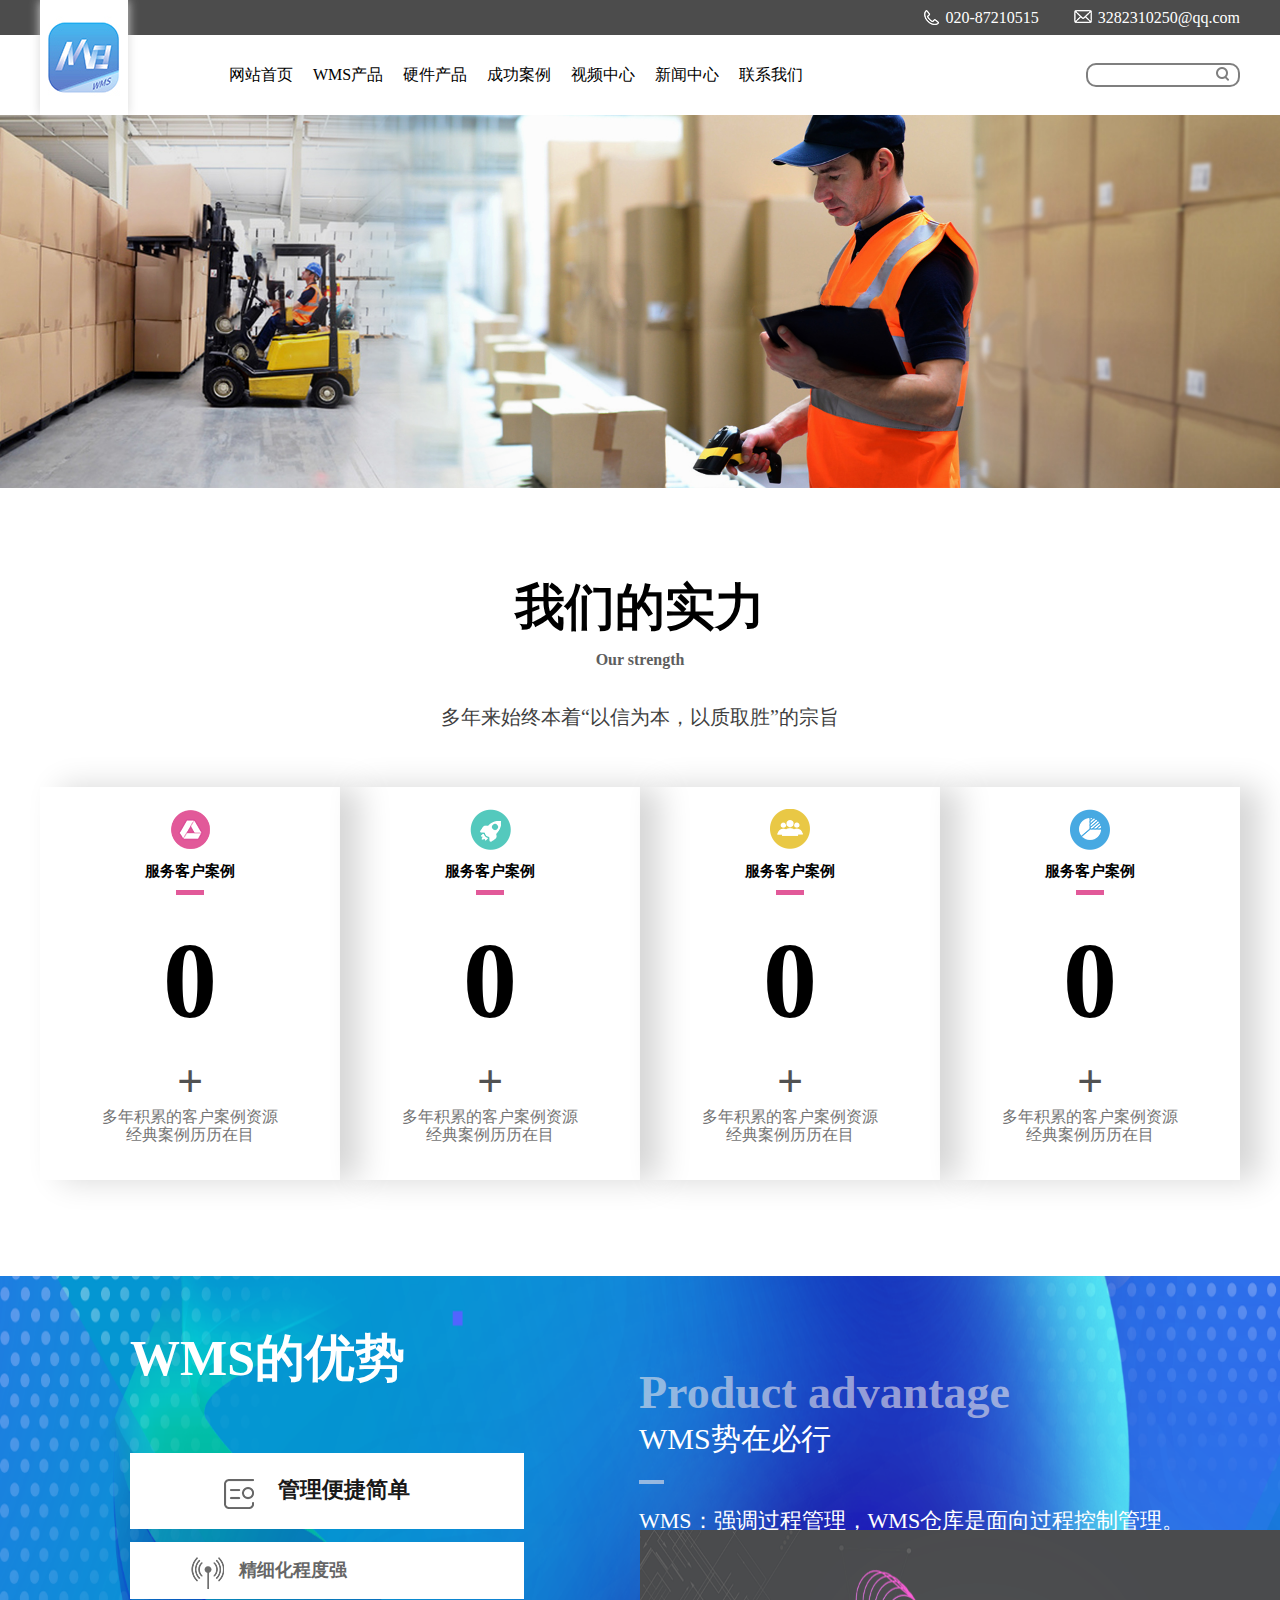
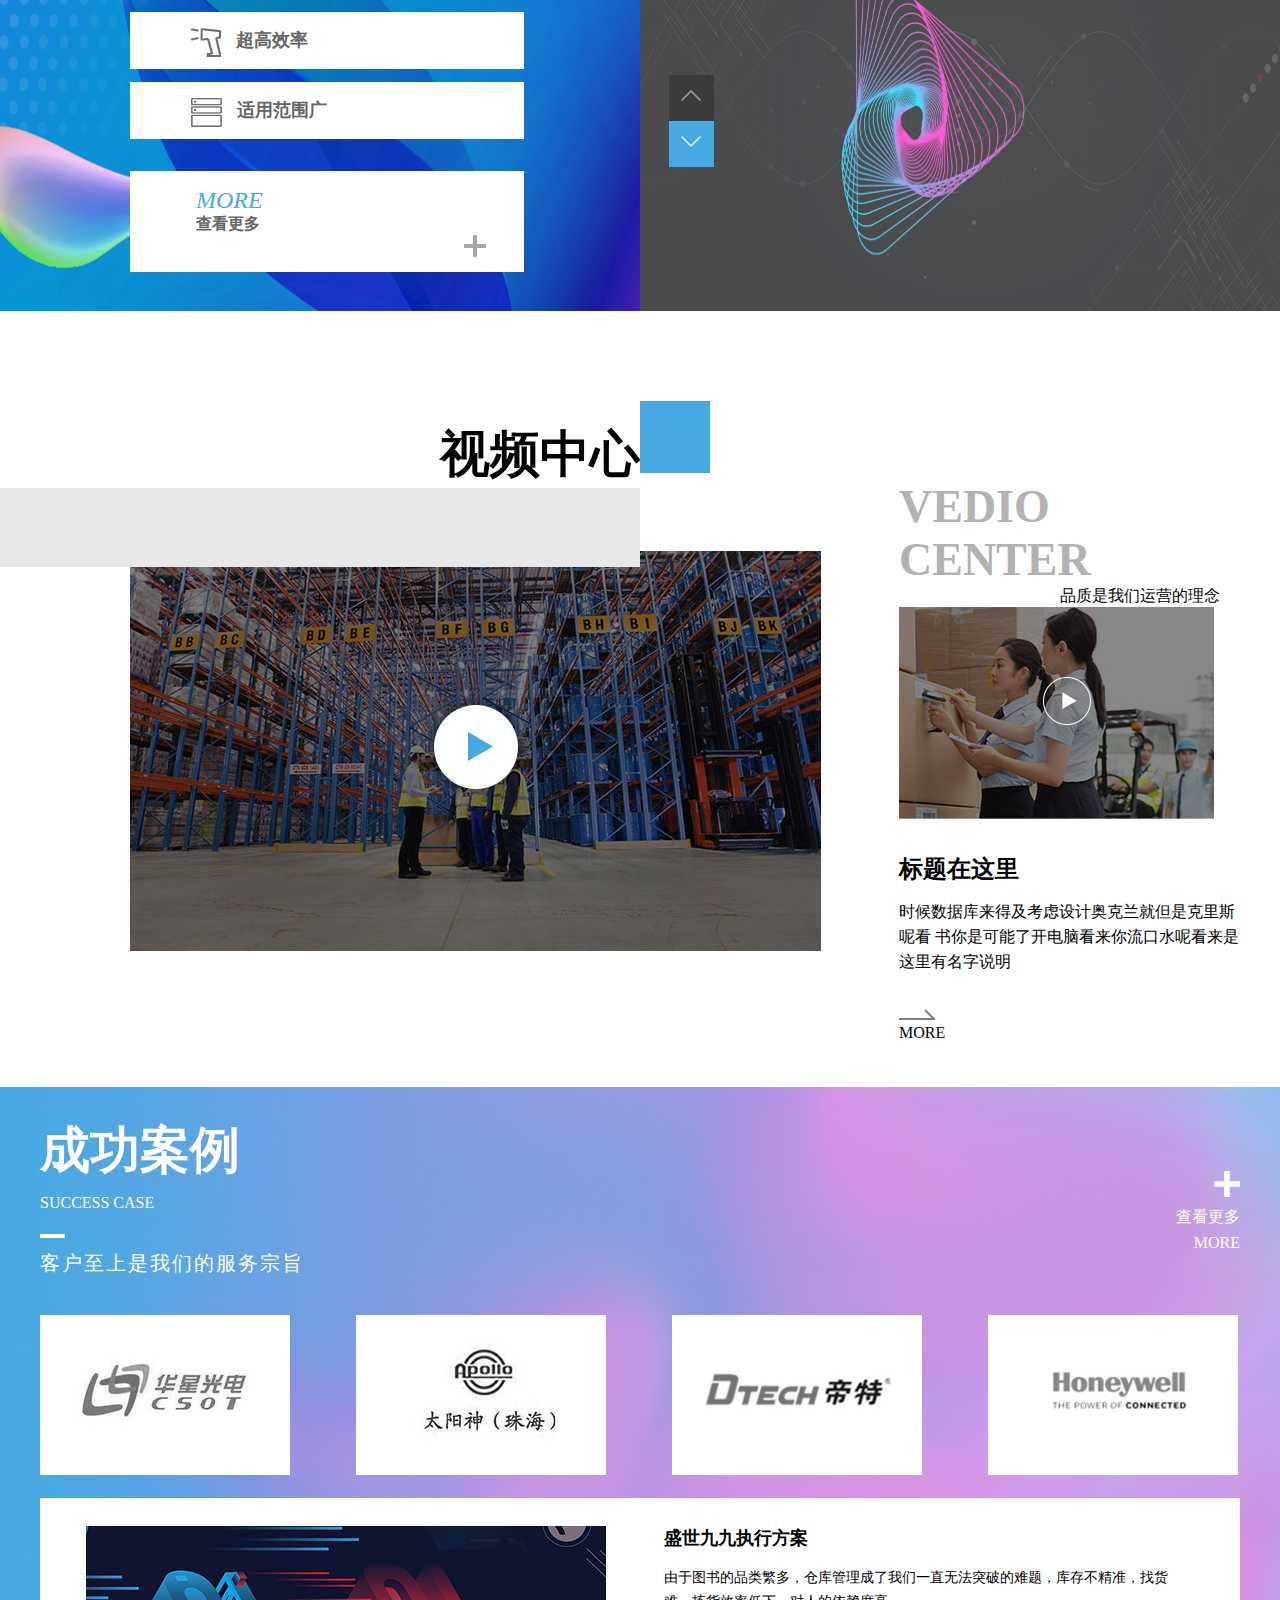
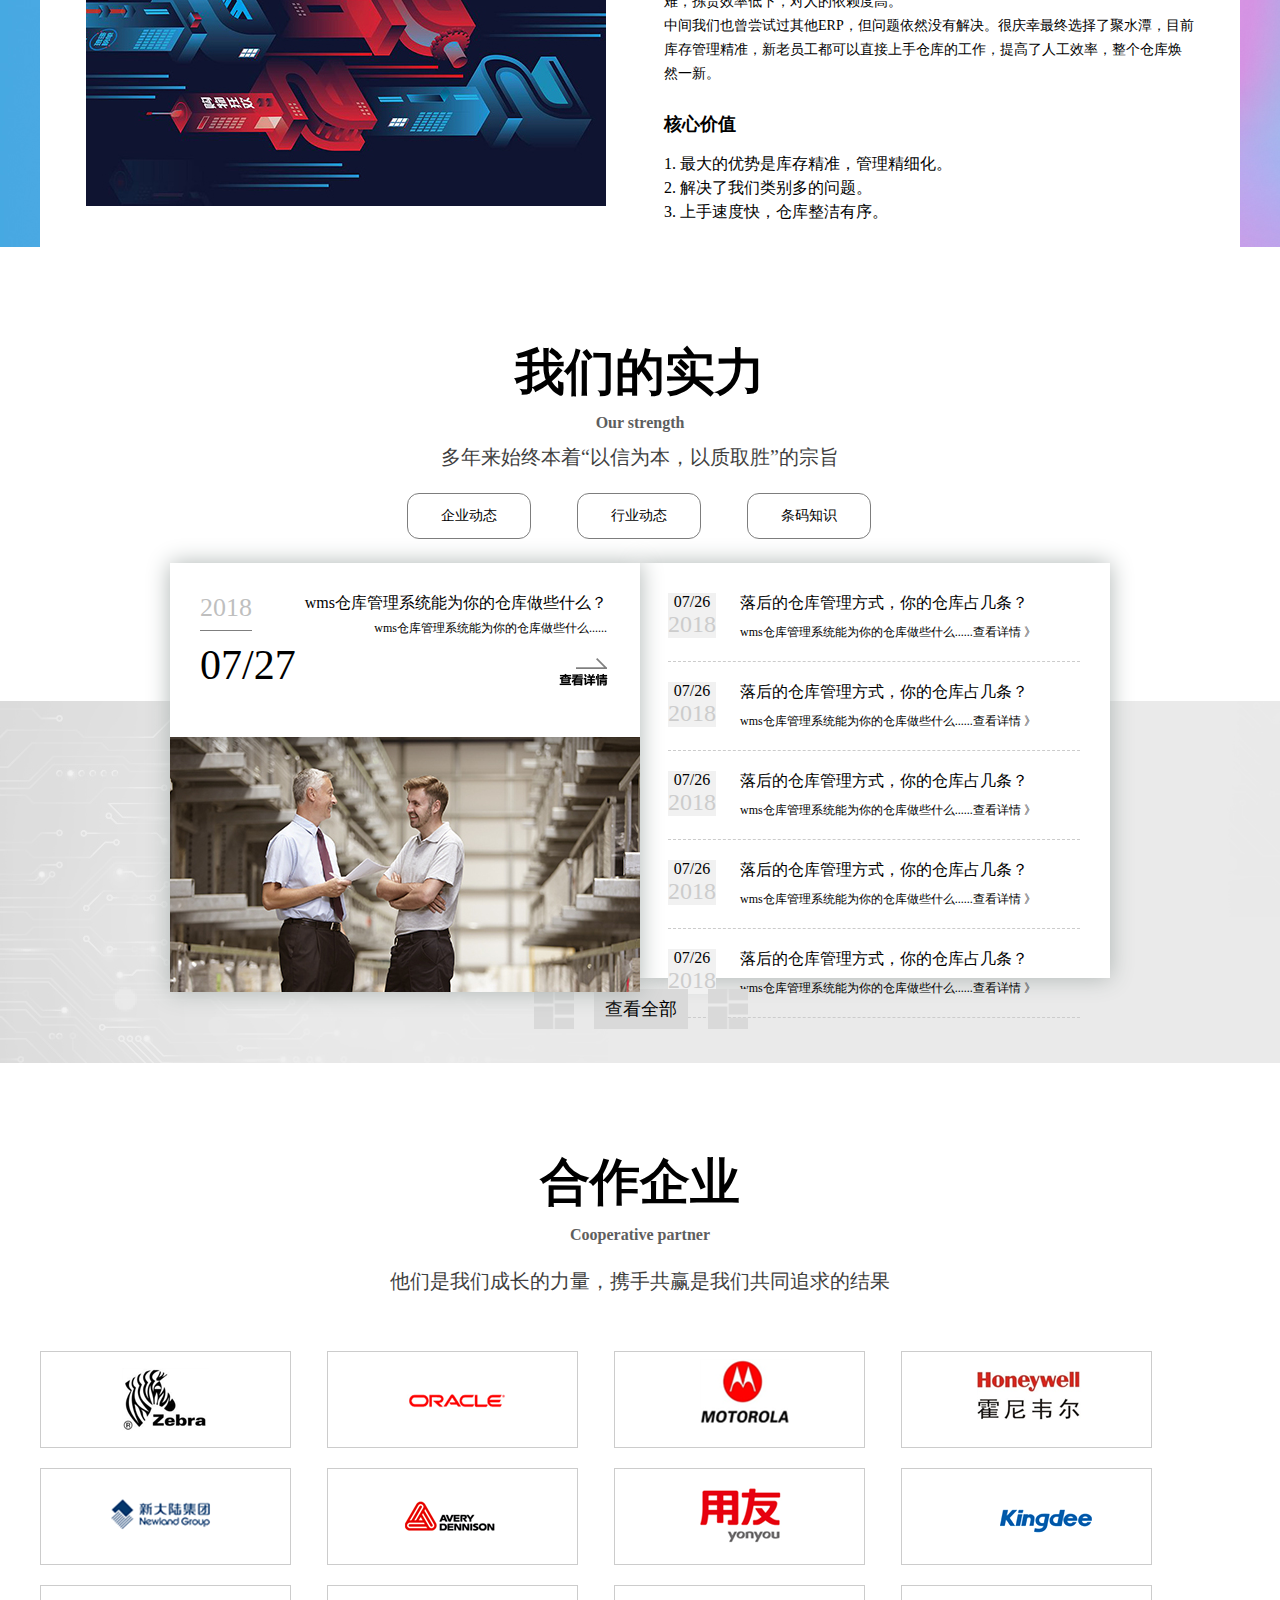
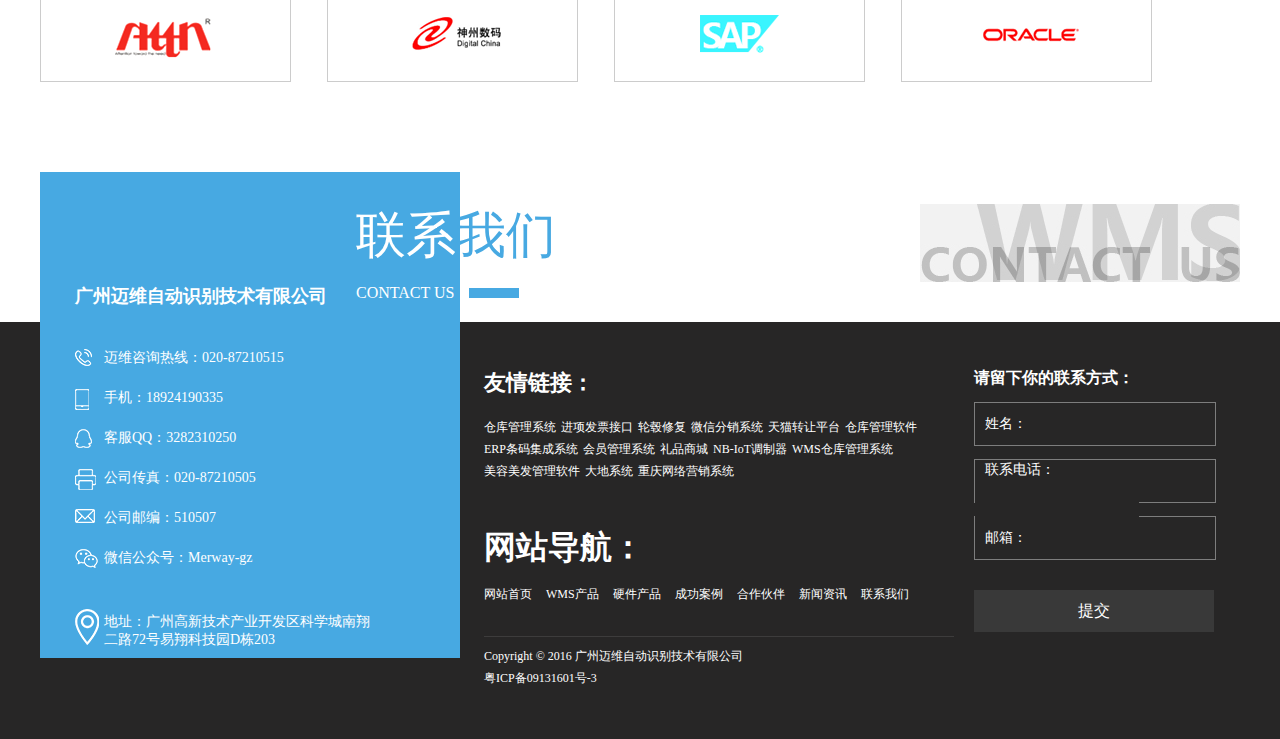
<file: index.html>
<!DOCTYPE html>
<html lang="en">

<head>
    <meta charset="UTF-8">
    <meta name="viewport" content="width=device-width, initial-scale=1.0">
    <meta name="keywords" content="">
    <meta name="description" content="">
    <title>首页</title>
    <link rel="stylesheet" href="css/base.css">
    <link rel="stylesheet" href="css/public.css">
    <link rel="stylesheet" href="css/index.css">
    <script src="https://libs.baidu.com/jquery/2.0.0/jquery.min.js"></script>
    
</head>

<body>
    <!-- 最大容器 -->
    <div class="container">
        <!-- 头部 -->
        <div class="header">
            <!-- 中部1200px的内容 -->
            <div class="content">
                <p>
                    <img src="images/home/email.png" alt=""> 3282310250@qq.com
                </p>
                <p>
                    <img src="images/home/phone.png" alt=""> 020-87210515
                </p>
                <!-- 清除浮动 -->
                <div class="clear"></div>
            </div>
        </div>
        <!-- 头部导航 -->
        <div class="nav">
            <img src="images/home/logo.jpg" alt="" class="logo">
            <!-- ul>li*7>a -->
            <ul class="fl">
                <li class="slide"></li>
                <li><a href="index.html">网站首页</a></li>
                <li><a href="wms.html">WMS产品</a></li>
                <li><a href="hardwarelist.html">硬件产品</a></li>
                <li><a href="caselist.html">成功案例</a></li>
                <li><a href="video.html">视频中心</a></li>
                <li><a href="newlist.html">新闻中心</a></li>  
                <li><a href="contactus.html">联系我们</a></li>
            </ul>
            <div class="search fr">
                <input type="text" name="search" id="">
                <input type="image" src="images/home/search.png" alt="">
            </div>
            <div class="clear"></div>
        </div>

        <!-- 广告位 -->
        <div class="ad">
            <img src="images/home/ad1.jpg" alt="">
        </div>

        <!-- 我们的实力 -->
        <div class="strength">
            <h1 class="title">
                我们的实力
                <p>Our strength</p>
            </h1>
            <p class="desc">多年来始终本着“以信为本，以质取胜”的宗旨</p>
            <ul class="list">
                <li>
                    <img src="images/home/tubiao1.png" alt="">
                    <h3>服务客户案例</h3>
                    <p class="number" maxNum="100">0</p>
                    <p class="jia">+</p>
                    <p class="desc2">多年积累的客户案例资源</p>
                    <p class="desc2">经典案例历历在目</p>
                </li>
                <li>
                    <img src="images/home/tubiao2.png" alt="">
                    <h3>服务客户案例</h3>
                    <p class="number" maxNum="300">0</p>
                    <p class="jia">+</p>
                    <p class="desc2">多年积累的客户案例资源</p>
                    <p class="desc2">经典案例历历在目</p>
                </li>
                <li>
                    <img src="images/home/tubiao3.png" alt="">
                    <h3>服务客户案例</h3>
                    <p class="number" maxNum="400">0</p>
                    <p class="jia">+</p>
                    <p class="desc2">多年积累的客户案例资源</p>
                    <p class="desc2">经典案例历历在目</p>
                </li>
                <li>
                    <img src="images/home/tubiao4.png" alt="">
                    <h3>服务客户案例</h3>
                    <p class="number" maxNum="500">0</p>
                    <p class="jia">+</p>
                    <p class="desc2">多年积累的客户案例资源</p>
                    <p class="desc2">经典案例历历在目</p>
                </li>
            </ul>
        </div>
<!-- wms的优势 -->
<div class="good">

    
    <div class="content clearfix">
        <div class="left">
            <h1>WMS的优势</h1>
            <ul>
                <li><img src="images/good/数据采集.png" />
                    <span>管理便捷简单</span> </li>
                <li><img src="images/good/无线AP.png" /><span>精细化程度强</span></li>
                <li><img src="images/good/喇叭.png" /><span>超高效率</span></li>
                <li><img src="images/good/服务器.png" /><span>适用范围广</span></li>
                <li><i>MORE</i>
                    <span>查看更多</span>
                    <img src="images/good/jia.png" />
                </li>

            </ul>

        </div>
        <div class="right">
            <h1>Product advantage</h1>
            <p>WMS势在必行</p>
            <p>WMS：强调过程管理，WMS仓库是面向过程控制管理。
            </p>
            <!-- <img class="bg" src="images/good/bg-good02.png" /> -->
        </div>
    </div>
    <div class="right-bg" >
        <img class="bg" src="images/good/bg-good02.png" />
        <div class="arrow_top"><img src="images/good/arrow_top.png">
        </div>
        <div class="arrow_bootom">
            <img src="images/good/arrow_bottom.png">
        </div>
    </div>
    
</div>
  <!-- 视频中心 -->
  <div class="video">

    <div class="content clearfix">

        <div class="left">
            <div class="top">
                <h1>视频中心</h1>
                <div class="color-blue"></div>
            </div>
            <div class="play">
                <img src="images/index/video/video-bg01.jpg" />

            </div>
        </div>
        <div class="right">
            <h1>VEDIO CENTER</h1>
            <p>品质是我们运营的理念</p>
            <img class="right-bg" src="images/index/video/video-bg02.jpg" />
            <h2>标题在这里</h2>
            <p>时候数据库来得及考虑设计奥克兰就但是克里斯呢看
                书你是可能了开电脑看来你流口水呢看来是这里有名字说明</p>
            <img class="arrow" src="images/index/video/右箭头.png">
            <p><span>MORE</span></p>
        </div>
    </div>
</div>
        <!-- 成功案例 -->
        <div class="case">
            <div class="content">
                <!-- 内容 -->
                <h1>成功案例</h1>
                <p class="title">SUCCESS CASE</p>
                <p class="desc">客户至上是我们的服务宗旨</p>
                <div class="more">
                    <a href="#">
                        <img src="images/home/jia2.png" alt="">
                        <p class="look">查看更多</p>
                        <p>MORE</p>
                    </a>
                </div>

                <!-- 案例logo -->
                <ul class="clogo">
                    <li>
                        <img src="images/home/case1.jpg" alt="">
                        <div class="border"></div>
                    </li>
                    <li>
                        <img src="images/home/case2.jpg" alt="">
                        <div class="border"></div>
                    </li>
                    <li>
                        <img src="images/home/case3.jpg" alt="">
                        <div class="border"></div>
                    </li>
                    <li>
                        <img src="images/home/case4.jpg" alt="">
                        <div class="border"></div>
                    </li>
                </ul>

                <!-- 案例内容 -->
                <div class="case_content">
                    <img src="images/home/case.jpg" alt="">
                    <div class="right fr">
                        <h3>盛世九九执行方案</h3>
                        <p>由于图书的品类繁多，仓库管理成了我们一直无法突破的难题，库存不精准，找货难，拣货效率低下，对人的依赖度高。</p>
                        <p>中间我们也曾尝试过其他ERP，但问题依然没有解决。很庆幸最终选择了聚水潭，目前库存管理精准，新老员工都可以直接上手仓库的工作，提高了人工效率，整个仓库焕然一新。</p>
                        <h3>核心价值</h3>
                        <ol>
                            <li>1. 最大的优势是库存精准，管理精细化。</li>
                            <li>2. 解决了我们类别多的问题。</li>
                            <li>3. 上手速度快，仓库整洁有序。</li>
                        </ol>
                    </div>
                    <div class="clear"></div>
                </div>
            </div>
        </div>
         

        <!-- 新闻中心 -->
        <div class="news_top">
            <div class="content">
                <h1 class="title">
                    我们的实力
                    <p>Our strength</p>
                </h1>
                <p class="desc">多年来始终本着“以信为本，以质取胜”的宗旨</p>

                <ul class="cate">
                    <li>企业动态</li>
                    <li>行业动态</li>
                    <li>条码知识</li>
                </ul>

                <div class="box">
                    <div class="left fl">
                        <p>2018</p>
                        <p>
                            <span>wms仓库管理系统能为你的仓库做些什么？</span>
                            <span>wms仓库管理系统能为你的仓库做些什么......</span>
                        </p>
                        <div class="clear"></div>
                        <p class="time">07/27</p>
                        <a href="#">
                            <img src="images/home/look.png" alt="" class="look">
                        </a>
                        <img src="images/home/news.jpg" class="news" alt="">
                    </div>
                    <div class="right fl">
                        <ul>
                            <li>
                                <p>07/26<span>2018</span></p>
                                <p>
                                    落后的仓库管理方式，你的仓库占几条？
                                    <span>wms仓库管理系统能为你的仓库做些什么......<a href="">查看详情 》</a></span>
                                </p>
                                <div class="clear"></div>
                            </li>
                            <li>
                                <p>07/26<span>2018</span></p>
                                <p>
                                    落后的仓库管理方式，你的仓库占几条？
                                    <span>wms仓库管理系统能为你的仓库做些什么......<a href="">查看详情 》</a></span>
                                </p>
                                <div class="clear"></div>
                            </li>
                            <li>
                                <p>07/26<span>2018</span></p>
                                <p>
                                    落后的仓库管理方式，你的仓库占几条？
                                    <span>wms仓库管理系统能为你的仓库做些什么......<a href="">查看详情 》</a></span>
                                </p>
                                <div class="clear"></div>
                            </li>
                            <li>
                                <p>07/26<span>2018</span></p>
                                <p>
                                    落后的仓库管理方式，你的仓库占几条？
                                    <span>wms仓库管理系统能为你的仓库做些什么......<a href="">查看详情 》</a></span>
                                </p>
                                <div class="clear"></div>
                            </li>
                            <li>
                                <p>07/26<span>2018</span></p>
                                <p>
                                    落后的仓库管理方式，你的仓库占几条？
                                    <span>wms仓库管理系统能为你的仓库做些什么......<a href="">查看详情 》</a></span>
                                </p>
                                <div class="clear"></div>
                            </li>
                        </ul>
                    </div>
                    <div class="clear"></div>
                </div>
            </div>
        </div>
        <div class="news_bottom">
            <div class="lookAll clearfix">
                <img src="images/home/rect.png">
                <p>查看全部</p>
                <img src="images/home/rect.png">
                </div>
        </div>
      
        <!-- 合作企业 -->
        <div class="partner">
            <h1 class="title">
                合作企业
                <p>Cooperative partner</p>
            </h1>
            <p class="desc">他们是我们成长的力量，携手共赢是我们共同追求的结果</p>

            <ul>
                <li>
                    <img src="images/home/brand01.png" alt="">
                    <img src="images/home/partner1_1.jpg" alt="">
                </li>
                <li>
                    <img src="images/home/brand11.png" alt="">
                    <img src="images/home/partner1_1.jpg" alt="">
                </li>
                <li>
                    <img src="images/home/brand02.png" alt="">
                    <img src="images/home/partner1_1.jpg" alt="">
                </li>
                <li>
                    <img src="images/home/brand03.png" alt="">
                    <img src="images/home/partner1_1.jpg" alt="">
                </li>
                <li>
                    <img src="images/home/brand04.png" alt="">
                    <img src="images/home/partner1_1.jpg" alt="">
                </li>
                <li>
                    <img src="images/home/brand05.png" alt="">
                    <img src="images/home/partner1_1.jpg" alt="">
                </li>
                <li>
                    <img src="images/home/brand06.png" alt="">
                    <img src="images/home/partner1_1.jpg" alt="">
                </li>
                <li>
                    <img src="images/home/brand07.png" alt="">
                    <img src="images/home/partner1_1.jpg" alt="">
                </li>
                <li>
                    <img src="images/home/brand08.png" alt="">
                    <img src="images/home/partner1_1.jpg" alt="">
                </li>
                <li>
                    <img src="images/home/brand09.png" alt="">
                    <img src="images/home/partner1_1.jpg" alt="">
                </li>
                <li>
                    <img src="images/home/brand10.png" alt="">
                    <img src="images/home/partner1_1.jpg" alt="">
                </li>
                <li>
                    <img src="images/home/brand11.png" alt="">
                    <img src="images/home/partner1_1.jpg" alt="">
                </li>
            </ul>

        </div>
       
      
        <!-- 联系我们 -->
        <div class="contact">
            <div class="content clearfix">
                <div class="phone">
                    <h1>广州迈维自动识别技术有限公司</h1>
                    <ul class="phone_list">
                        <li ><img src="images/contact/热线.png" /><span>迈维咨询热线：020-87210515</span></li>
                        <li><img src="images/contact/手机 (2).png" /><span>手机：18924190335</span></li>
                        <li><img src="images/contact/qq.png" /><span>客服QQ：3282310250</span></li>
                        <li><img src="images/contact/传真.png" /><span>公司传真：020-87210505</span></li>
                        <li><img src="images/contact/邮编.png" /><span>公司邮编：510507</span></li>
                        <li><img src="images/contact/公众号.png" /><span>微信公众号：Merway-gz</span></li>
                        <li class="address"><img src="images/contact/地址.png" /><span>地址：广州高新技术产业开发区科学城南翔
                               <br /> 二路72号易翔科技园D栋203</span></li>
                    </ul>
                </div>
                <div class="contactUs">
                    <p>联系<span>我们</span></p>

                     <p>CONTACT US</p>
                </div>
                <div class="WMS">
               <img src="images/contact/contact-bg01.jpg">
                </div>
               
                <div class="link">
                  
                    <div class="firendLink">
                        <h1>友情链接：</h1>
                    <ul >
                 <li><a href="">仓库管理系统</a></li>
                 <li><a href="">进项发票接口</a></li>
                 <li><a href="">轮毂修复</a></li>
                 <li><a href="">微信分销系统</a></li>
                 <li><a href="">天猫转让平台</a></li>
                 <li><a href="">仓库管理软件</a></li>
                 <li><a href="">ERP条码集成系统</a></li>
                 <li><a href=""> 会员管理系统</a></li>
                 <li><a href="">礼品商城</a></li>
                 <li><a href="">NB-IoT调制器</a></li>
                 <li><a href="">WMS仓库管理系统</a></li>
                 <li><a href="">美容美发管理软件</a></li>
                 <li><a href="">大地系统</a></li>
                 <li><a href="">重庆网络营销系统</a></li>
                 <div class="clear"></div>
                    </ul>
                </div>
                <div class="nav_sites">
                    <h1>网站导航：</h1>
                    <ul class="">
                                                        
                        <li><a href="">网站⾸页 </a></li>
                        <li><a href="">WMS产品</a></li>
                        <li><a href="">硬件产品  </a></li>
                        <li><a href="">成功案例</a></li>
                        <li><a href="">合作伙伴 </a></li>
                        <li><a href="">新闻资讯 </a></li>
                        <li><a href="">联系我们</a></li>
                        <div class="clear"> </div>
                           </ul>
                        </div>
                        <hr/>

                    <p class="copyright">Copyright © 2016  广州迈维自动识别技术有限公司 
<br/>粤ICP备09131601号-3</p>
                </div>

                <div class="contactWay">
                    <h3>请留下你的联系方式：</h3>
                <div><span>姓名：</span> <input name="name" type="text" > </div>
                <div><span>联系电话：</span><input name="tel" type="tel" ></div>
                <div><span>邮箱：</span><input name="email" type="email" ></div>
                <button type="submit">提交</button>
                </div>
            </div>

        </div>

    </div>
    <script src="js/public.js"></script>
    <script src="js/index.js"></script>
</body>


</html>
</file>
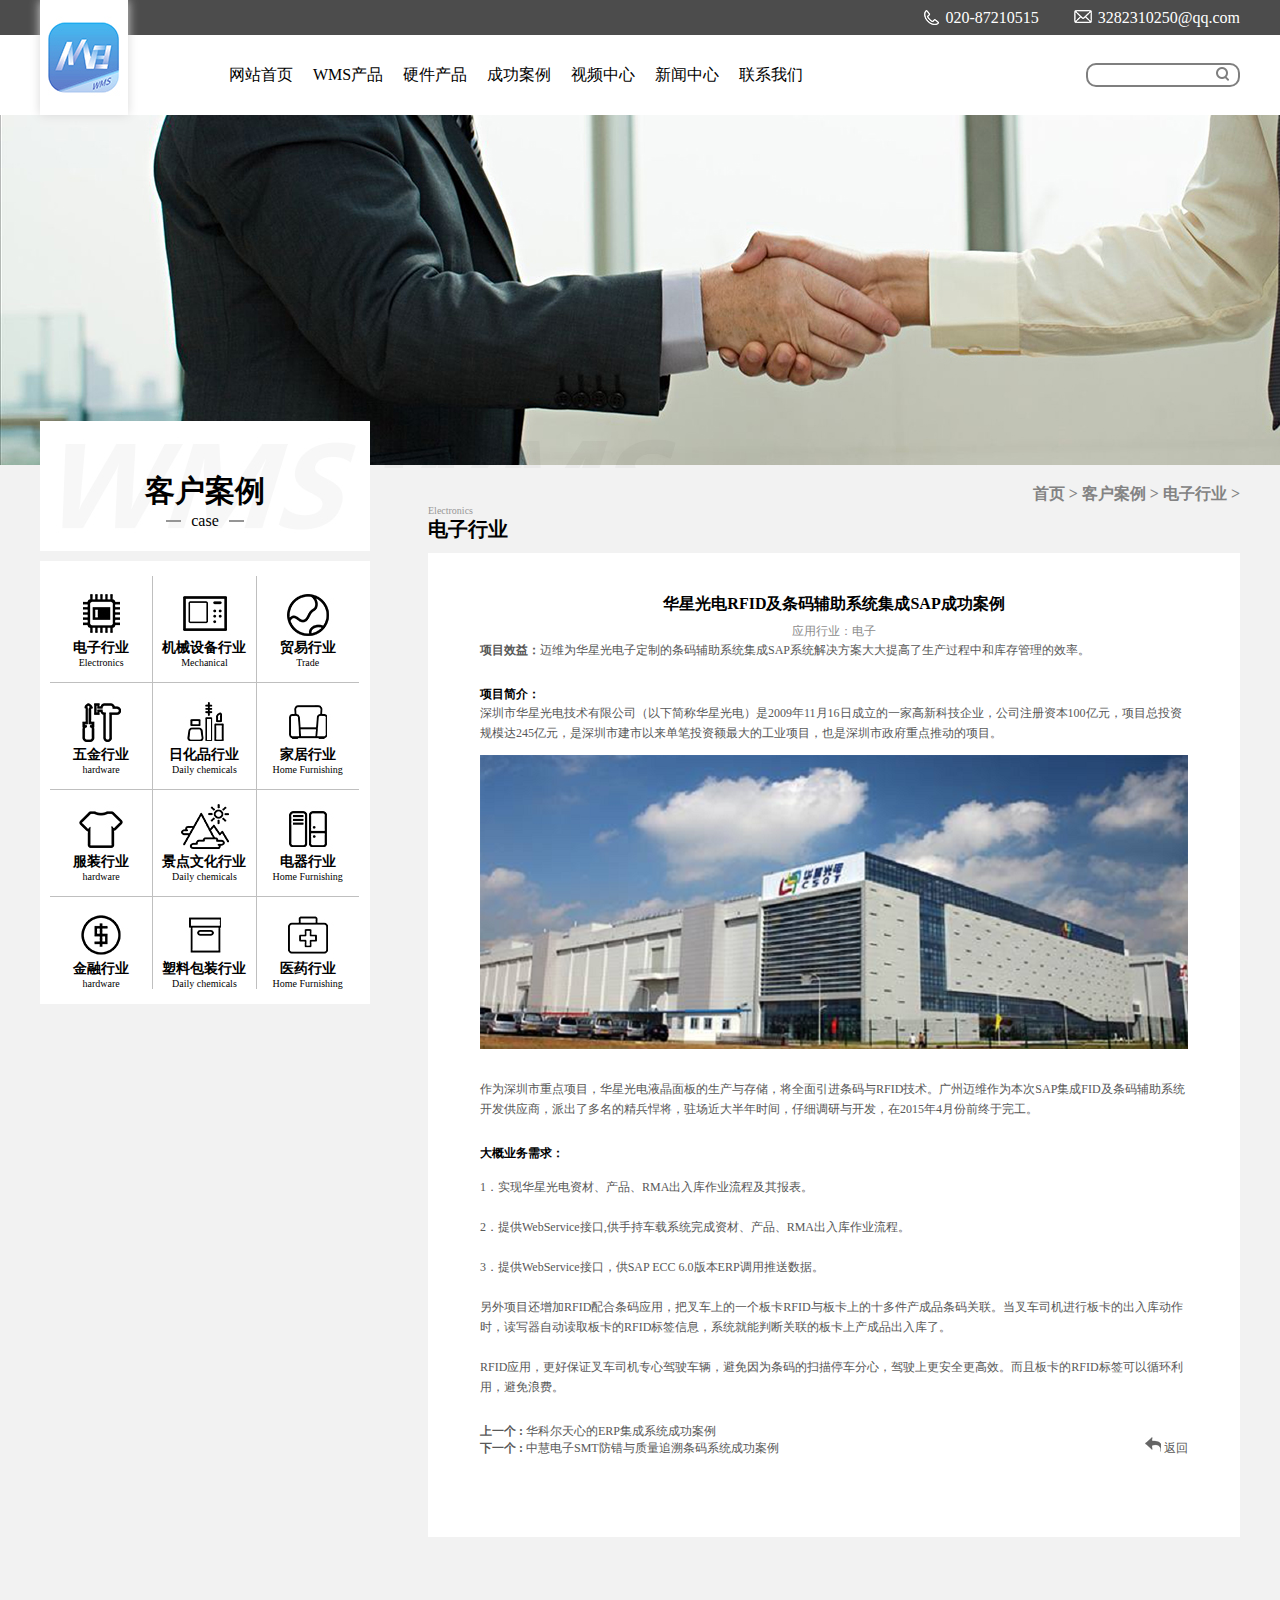
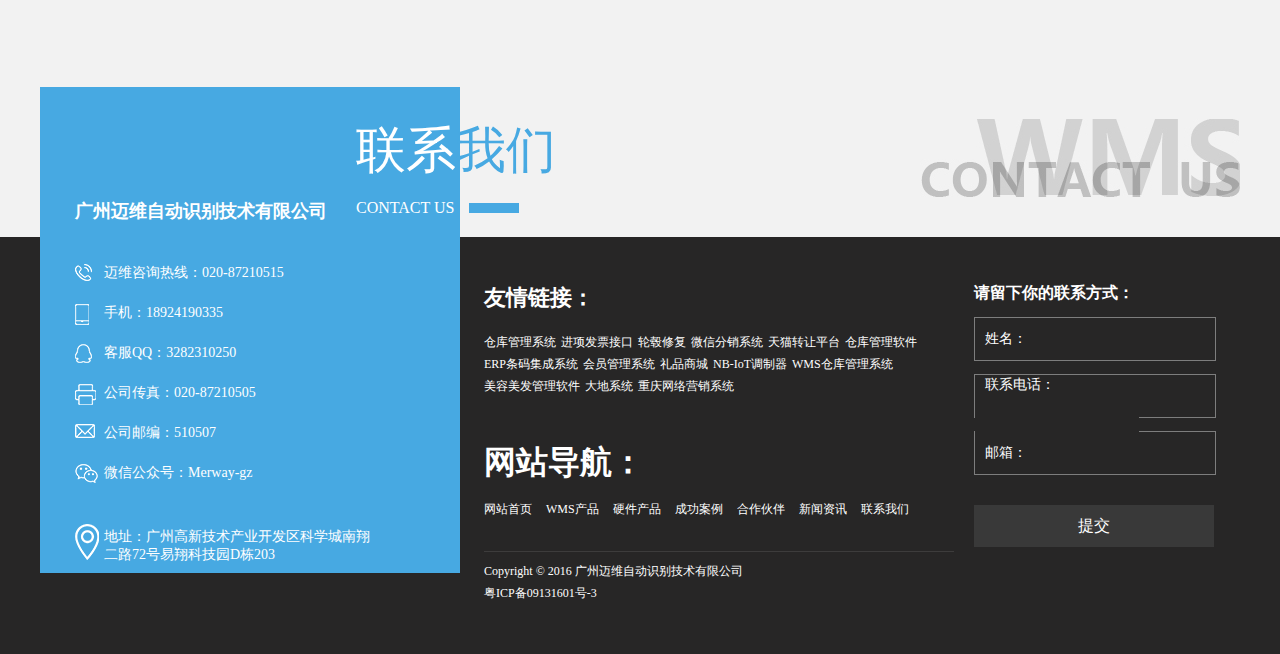
<file: casedetail.html>
<!DOCTYPE html>
<html lang="en">

<head>
    <meta charset="UTF-8">
    <meta name="viewport" content="width=device-width, initial-scale=1.0">
    <meta name="keywords" content="">
    <meta name="description" content="">
    <link rel="stylesheet" href="css/base.css">
    <link rel="stylesheet" href="css/casedetail.css">
    <link rel="stylesheet" href="css/public.css">
    <script src="https://libs.baidu.com/jquery/2.0.0/jquery.min.js"></script>
 
    
    <title>案例详情</title>
</head>

<body>
    <div class="container">
   <!-- 头部 -->
   <div class="header">
    <!-- 中部1200px的内容 -->
    <div class="content">
        <p>
            <img src="images/home/email.png" alt=""> 3282310250@qq.com
        </p>
        <p>
            <img src="images/home/phone.png" alt=""> 020-87210515
        </p>
        <!-- 清除浮动 -->
        <div class="clear"></div>
    </div>
</div>
<!-- 头部导航 -->
<div class="nav">
    <img src="images/home/logo.jpg" alt="" class="logo">
    <!-- ul>li*7>a -->
    <ul class="fl">
        <li class="slide"></li>
        <li><a href="index.html">网站首页</a></li>
        <li><a href="wms.html">WMS产品</a></li>
        <li><a href="hardwarelist.html">硬件产品</a></li>
        <li><a href="caselist.html">成功案例</a></li>
        <li><a href="video.html">视频中心</a></li>
        <li><a href="newlist.html">新闻中心</a></li>  
        <li><a href="contactus.html">联系我们</a></li>
    </ul>
    <div class="search fr">
        <input type="text" name="search" id="">
        <input type="image" src="images/home/search.png" alt="">
    </div>
    <div class="clear"></div>
</div>

        <!-- 广告位 -->
        <div class="ad">
            <img src="images/casedetail/banner01.jpg" alt="">
        </div>

        <!-- 主体内容 -->
        <div class="case_container">
            <div class="case clearfix">
                <div class="left fl">
                    <div>
                        <h1>客户案例</h1>
                        <p>case</p>
                    </div>
                    <ul class="clearfix">
                        <li>
                            <img src="images/casedetail/icon01.jpg" alt="">
                            <img class="active" src="images/casedetail/icon01_a.jpg" alt="">
                            <h5>电子行业</h5>
                            <p>Electronics</p>
                        </li>
                        <li>
                            <img src="images/casedetail/icon02.jpg" alt="">
                            <img class="active" src="images/casedetail/icon02_a.jpg" alt="">
                            <h5>机械设备行业</h5>
                            <p>Mechanical</p>
                        </li>
                        <li>
                            <img src="images/casedetail/icon03.jpg" alt="">
                            <img class="active" src="images/casedetail/icon03_a.jpg" alt="">
                            <h5>贸易行业</h5>
                            <p>Trade</p>
                        </li>
                        <li>
                            <img src="images/casedetail/icon04.jpg" alt="">
                            <img class="active" src="images/casedetail/icon04_a.jpg" alt="">
                            <h5>五金行业</h5>
                            <p>hardware</p>
                        </li>
                        <li>
                            <img src="images/casedetail/icon05.jpg" alt="">
                            <img class="active" src="images/casedetail/icon05_a.jpg" alt="">
                            <h5>日化品行业</h5>
                            <p>Daily chemicals</p>
                        </li>
                        <li>
                            <img src="images/casedetail/icon06.jpg" alt="">
                            <img class="active" src="images/casedetail/icon06_a.jpg" alt="">
                            <h5>家居行业</h5>
                            <p>Home Furnishing</p>
                        </li>
                        <li>
                            <img src="images/casedetail/icon07.jpg" alt="">
                            <img class="active" src="images/casedetail/icon07_a.jpg" alt="">
                            <h5>服装行业</h5>
                            <p>hardware</p>
                        </li>
                        <li>
                            <img src="images/casedetail/icon08.jpg" alt="">
                            <img class="active" src="images/casedetail/icon08_a.jpg" alt="">
                            <h5>景点文化行业</h5>
                            <p>Daily chemicals</p>
                        </li>
                        <li>
                            <img src="images/casedetail/icon09.jpg" alt="">
                            <img class="active" src="images/casedetail/icon09_a.jpg" alt="">
                            <h5>电器行业</h5>
                            <p>Home Furnishing</p>
                        </li>
                        <li>
                            <img src="images/casedetail/icon10.jpg" alt="">
                            <img class="active" src="images/casedetail/icon10_a.jpg" alt="">
                            <h5>金融行业</h5>
                            <p>hardware</p>
                        </li>
                        <li>
                            <img src="images/casedetail/icon11.jpg" alt="">
                            <img class="active" src="images/casedetail/icon11_a.jpg" alt="">
                            <h5>塑料包装行业</h5>
                            <p>Daily chemicals</p>
                        </li>
                        <li>
                            <img src="images/casedetail/icon12.jpg" alt="">
                            <img class="active" src="images/casedetail/icon12_a.jpg" alt="">
                            <h5>医药行业</h5>
                            <p>Home Furnishing</p>
                        </li>
                    </ul>
                </div>
                <div class="right fr">
                    <div class="title">首页 > 客户案例 > 电子行业 ></div>
                    <p>Electronics</p>
                    <h2>电子行业</h2>
                    <div class="article">
                        <h3>华星光电RFID及条码辅助系统集成SAP成功案例</h3>
                        <em>应用行业：电子</em>
                        <div class="article_content">

                            <p class="desc">
                                <span class="t">项目效益：</span>迈维为华星光电子定制的条码辅助系统集成SAP系统解决方案大大提高了生产过程中和库存管理的效率。
                            </p>
                            <p class="t">项目简介：</p>
                            <p class="desc">
                                深圳市华星光电技术有限公司（以下简称华星光电）是2009年11月16日成立的一家高新科技企业，公司注册资本100亿元，项目总投资规模达245亿元，是深圳市建市以来单笔投资额最大的工业项目，也是深圳市政府重点推动的项目。
                                <img src="images/casedetail/img01.png" alt="">
                                作为深圳市重点项目，华星光电液晶面板的生产与存储，将全面引进条码与RFID技术。广州迈维作为本次SAP集成FID及条码辅助系统开发供应商，派出了多名的精兵悍将，驻场近大半年时间，仔细调研与开发，在2015年4月份前终于完工。
                            </p>
                            <p class="t">大概业务需求：</p>
                            <br>
                            <p class="desc">
                                1．实现华星光电资材、产品、RMA出入库作业流程及其报表。<br>
                                <br>
                                2．提供WebService接口,供手持车载系统完成资材、产品、RMA出入库作业流程。<br>
                                <br>
                                3．提供WebService接口，供SAP ECC 6.0版本ERP调用推送数据。<br>
                                <br>
                                另外项目还增加RFID配合条码应用，把叉车上的一个板卡RFID与板卡上的十多件产成品条码关联。当叉车司机进行板卡的出入库动作时，读写器自动读取板卡的RFID标签信息，系统就能判断关联的板卡上产成品出入库了。<br>
                                <br>
                                RFID应用，更好保证叉车司机专心驾驶车辆，避免因为条码的扫描停车分心，驾驶上更安全更高效。而且板卡的RFID标签可以循环利用，避免浪费。
                            </p>
                            <div class="golink">
                                <p><em>上一个 :</em> 华科尔天心的ERP集成系统成功案例</p>
                                <p> <em>下一个 : </em> 中慧电子SMT防错与质量追溯条码系统成功案例</p>
                            </div>
                            <div class="goback">
                                <img src="images/casedetail/icon13.jpg" alt=""> 返回
                            </div>
                        </div>


                    </div>
                </div>
            </div>
        </div>

        <!-- 联系我们 -->
         <!-- 联系我们 -->
       <div class="contact">
        <div class="content clearfix">
            <div class="phone">
                <h1>广州迈维自动识别技术有限公司</h1>
                <ul class="phone_list">
                    <li ><img src="images/contact/热线.png" /><span>迈维咨询热线：020-87210515</span></li>
                    <li><img src="images/contact/手机 (2).png" /><span>手机：18924190335</span></li>
                    <li><img src="images/contact/qq.png" /><span>客服QQ：3282310250</span></li>
                    <li><img src="images/contact/传真.png" /><span>公司传真：020-87210505</span></li>
                    <li><img src="images/contact/邮编.png" /><span>公司邮编：510507</span></li>
                    <li><img src="images/contact/公众号.png" /><span>微信公众号：Merway-gz</span></li>
                    <li class="address"><img src="images/contact/地址.png" /><span>地址：广州高新技术产业开发区科学城南翔
                           <br /> 二路72号易翔科技园D栋203</span></li>
                </ul>
            </div>
            <div class="contactUs">
                <p>联系<span>我们</span></p>

                 <p>CONTACT US</p>
            </div>
            <div class="WMS">
           <img src="images/contact/contact-bg01.jpg">
            </div>
           
            <div class="link">
              
                <div class="firendLink">
                    <h1>友情链接：</h1>
                <ul >
             <li><a href="">仓库管理系统</a></li>
             <li><a href="">进项发票接口</a></li>
             <li><a href="">轮毂修复</a></li>
             <li><a href="">微信分销系统</a></li>
             <li><a href="">天猫转让平台</a></li>
             <li><a href="">仓库管理软件</a></li>
             <li><a href="">ERP条码集成系统</a></li>
             <li><a href=""> 会员管理系统</a></li>
             <li><a href="">礼品商城</a></li>
             <li><a href="">NB-IoT调制器</a></li>
             <li><a href="">WMS仓库管理系统</a></li>
             <li><a href="">美容美发管理软件</a></li>
             <li><a href="">大地系统</a></li>
             <li><a href="">重庆网络营销系统</a></li>
             <div class="clear"></div>
                </ul>
            </div>
            <div class="nav_sites">
                <h1>网站导航：</h1>
                <ul class="">
                                                    
                    <li><a href="">网站⾸页 </a></li>
                    <li><a href="">WMS产品</a></li>
                    <li><a href="">硬件产品  </a></li>
                    <li><a href="">成功案例</a></li>
                    <li><a href="">合作伙伴 </a></li>
                    <li><a href="">新闻资讯 </a></li>
                    <li><a href="">联系我们</a></li>
                    <div class="clear"> </div>
                       </ul>
                    </div>
                    <hr/>

                <p class="copyright">Copyright © 2016  广州迈维自动识别技术有限公司 
<br/>粤ICP备09131601号-3</p>
            </div>

            <div class="contactWay">
                <h3>请留下你的联系方式：</h3>
            <div><span>姓名：</span> <input name="name" type="text" > </div>
            <div><span>联系电话：</span><input name="tel" type="tel" ></div>
            <div><span>邮箱：</span><input name="email" type="email" ></div>
            <button type="submit">提交</button>
            </div>
        </div>

    </div>
    </div>
    <script src="js/public.js"></script>
</body>

</html>
</file>
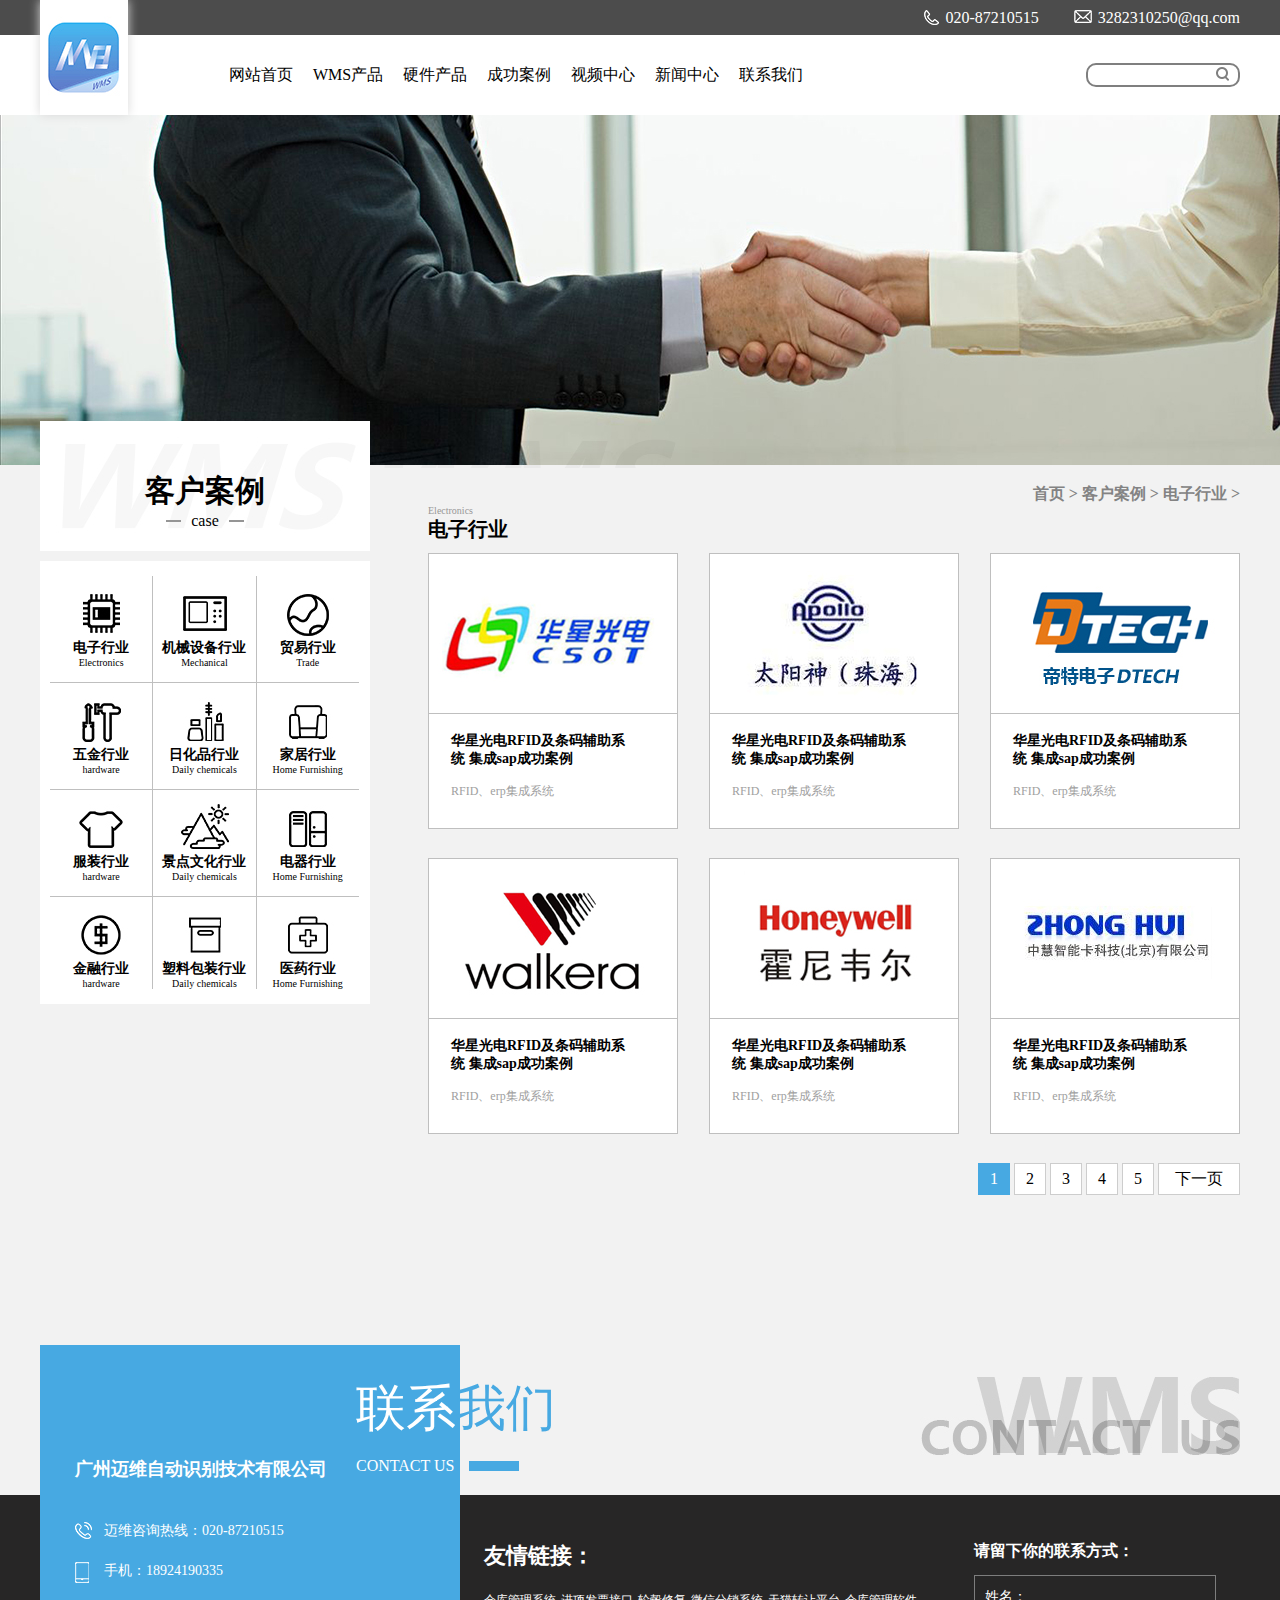
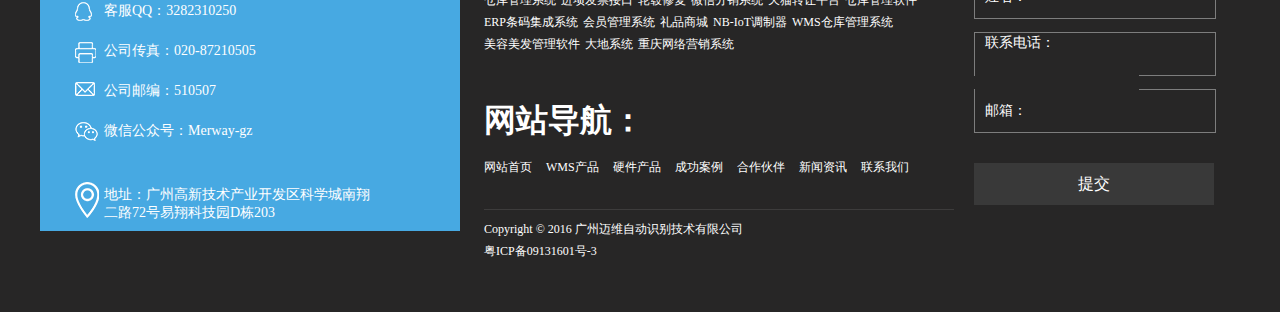
<file: caselist.html>
<!DOCTYPE html>
<html lang="en">

<head>
    <meta charset="UTF-8">
    <meta name="viewport" content="width=device-width, initial-scale=1.0">
    <meta name="keywords" content="">
    <meta name="description" content="">
    <link rel="stylesheet" href="css/base.css">
    <link rel="stylesheet" href="css/caselist.css">
   
    <link rel="stylesheet" href="css/public.css">
    <script src="https://libs.baidu.com/jquery/2.0.0/jquery.min.js"></script>
  
    <title>案例列表</title>
</head>

<body>
    <div class="container">
   <!-- 头部 -->
   <div class="header">
    <!-- 中部1200px的内容 -->
    <div class="content">
        <p>
            <img src="images/home/email.png" alt=""> 3282310250@qq.com
        </p>
        <p>
            <img src="images/home/phone.png" alt=""> 020-87210515
        </p>
        <!-- 清除浮动 -->
        <div class="clear"></div>
    </div>
</div>
<!-- 头部导航 -->
<div class="nav">
    <img src="images/home/logo.jpg" alt="" class="logo">
    <!-- ul>li*7>a -->
    <ul class="fl">
        <li class="slide"></li>
        <li><a href="index.html">网站首页</a></li>
        <li><a href="wms.html">WMS产品</a></li>
        <li><a href="hardwarelist.html">硬件产品</a></li>
        <li><a href="caselist.html">成功案例</a></li>
        <li><a href="video.html">视频中心</a></li>
        <li><a href="newlist.html">新闻中心</a></li>  
        <li><a href="contactus.html">联系我们</a></li>
    </ul>
    <div class="search fr">
        <input type="text" name="search" id="">
        <input type="image" src="images/home/search.png" alt="">
    </div>
    <div class="clear"></div>
</div>

        <!-- 广告位 -->
        <div class="ad">
            <img src="images/caselist/banner01.jpg" alt="">
        </div>

        <!-- 主体内容 -->
        <div class="case_container">
            <div class="case clearfix">
                <div class="left fl">
                    <div>
                        <h1>客户案例</h1>
                        <p>case</p>
                    </div>
                    <ul class="clearfix">
                        <li>
                            <img src="images/caselist/icon01.jpg" alt="">
                            <img class="active" src="images/caselist/icon01_a.jpg" alt="">
                            <h5>电子行业</h5>
                            <p>Electronics</p>
                        </li>
                        <li>
                            <img src="images/caselist/icon02.jpg" alt="">
                            <img class="active" src="images/caselist/icon02_a.jpg" alt="">
                            <h5>机械设备行业</h5>
                            <p>Mechanical</p>
                        </li>
                        <li>
                            <img src="images/caselist/icon03.jpg" alt="">
                            <img class="active" src="images/caselist/icon03_a.jpg" alt="">
                            <h5>贸易行业</h5>
                            <p>Trade</p>
                        </li>
                        <li>
                            <img src="images/caselist/icon04.jpg" alt="">
                            <img class="active" src="images/caselist/icon04_a.jpg" alt="">
                            <h5>五金行业</h5>
                            <p>hardware</p>
                        </li>
                        <li>
                            <img src="images/caselist/icon05.jpg" alt="">
                            <img class="active" src="images/caselist/icon05_a.jpg" alt="">
                            <h5>日化品行业</h5>
                            <p>Daily chemicals</p>
                        </li>
                        <li>
                            <img src="images/caselist/icon06.jpg" alt="">
                            <img class="active" src="images/caselist/icon06_a.jpg" alt="">
                            <h5>家居行业</h5>
                            <p>Home Furnishing</p>
                        </li>
                        <li>
                            <img src="images/caselist/icon07.jpg" alt="">
                            <img class="active" src="images/caselist/icon07_a.jpg" alt="">
                            <h5>服装行业</h5>
                            <p>hardware</p>
                        </li>
                        <li>
                            <img src="images/caselist/icon08.jpg" alt="">
                            <img class="active" src="images/caselist/icon08_a.jpg" alt="">
                            <h5>景点文化行业</h5>
                            <p>Daily chemicals</p>
                        </li>
                        <li>
                            <img src="images/caselist/icon09.jpg" alt="">
                            <img class="active" src="images/caselist/icon09_a.jpg" alt="">
                            <h5>电器行业</h5>
                            <p>Home Furnishing</p>
                        </li>
                        <li>
                            <img src="images/caselist/icon10.jpg" alt="">
                            <img class="active" src="images/caselist/icon10_a.jpg" alt="">
                            <h5>金融行业</h5>
                            <p>hardware</p>
                        </li>
                        <li>
                            <img src="images/caselist/icon11.jpg" alt="">
                            <img class="active" src="images/caselist/icon11_a.jpg" alt="">
                            <h5>塑料包装行业</h5>
                            <p>Daily chemicals</p>
                        </li>
                        <li>
                            <img src="images/caselist/icon12.jpg" alt="">
                            <img class="active" src="images/caselist/icon12_a.jpg" alt="">
                            <h5>医药行业</h5>
                            <p>Home Furnishing</p>
                        </li>
                    </ul>
                </div>
                <div class="right fr">
                    <div class="title">首页 > 客户案例 > 电子行业 ></div>
                    <p>Electronics</p>
                    <h2>电子行业</h2>
                    <ul class="clearfix">
                        <li>
                            <a href="casedetail.html">
                            <img src="images/caselist/logo02.jpg" alt="">
                            <h3>
                                华星光电RFID及条码辅助系统
                                集成sap成功案例
                            </h3>
                            <p>RFID、erp集成系统</p>
                        </a>
                        </li>
                        <li>
                            <img src="images/caselist/logo03.jpg" alt="">
                            <h3>
                                华星光电RFID及条码辅助系统
                                集成sap成功案例
                            </h3>
                            <p>RFID、erp集成系统</p>
                        </li>
                        <li>
                            <img src="images/caselist/logo04.jpg" alt="">
                            <h3>
                                华星光电RFID及条码辅助系统
                                集成sap成功案例
                            </h3>
                            <p>RFID、erp集成系统</p>
                        </li>
                        <li>
                            <img src="images/caselist/logo05.jpg" alt="">
                            <h3>
                                华星光电RFID及条码辅助系统
                                集成sap成功案例
                            </h3>
                            <p>RFID、erp集成系统</p>
                        </li>
                        <li>
                            <img src="images/caselist/logo06.jpg" alt="">
                            <h3>
                                华星光电RFID及条码辅助系统
                                集成sap成功案例
                            </h3>
                            <p>RFID、erp集成系统</p>
                        </li>
                        <li>
                            <img src="images/caselist/logo07.jpg" alt="">
                            <h3>
                                华星光电RFID及条码辅助系统
                                集成sap成功案例
                            </h3>
                            <p>RFID、erp集成系统</p>
                        </li>
                    </ul>
                    <div class="yema">
                        <a href="#">1</a>
                        <a href="#">2</a>
                        <a href="#">3</a>
                        <a href="#">4</a>
                        <a href="#">5</a>
                        <a href="#">下一页</a>
                    </div>
                </div>
            </div>
        </div>

       <!-- 联系我们 -->
       <div class="contact">
        <div class="content clearfix">
            <div class="phone">
                <h1>广州迈维自动识别技术有限公司</h1>
                <ul class="phone_list">
                    <li ><img src="images/contact/热线.png" /><span>迈维咨询热线：020-87210515</span></li>
                    <li><img src="images/contact/手机 (2).png" /><span>手机：18924190335</span></li>
                    <li><img src="images/contact/qq.png" /><span>客服QQ：3282310250</span></li>
                    <li><img src="images/contact/传真.png" /><span>公司传真：020-87210505</span></li>
                    <li><img src="images/contact/邮编.png" /><span>公司邮编：510507</span></li>
                    <li><img src="images/contact/公众号.png" /><span>微信公众号：Merway-gz</span></li>
                    <li class="address"><img src="images/contact/地址.png" /><span>地址：广州高新技术产业开发区科学城南翔
                           <br /> 二路72号易翔科技园D栋203</span></li>
                </ul>
            </div>
            <div class="contactUs">
                <p>联系<span>我们</span></p>

                 <p>CONTACT US</p>
            </div>
            <div class="WMS">
           <img src="images/contact/contact-bg01.jpg">
            </div>
           
            <div class="link">
              
                <div class="firendLink">
                    <h1>友情链接：</h1>
                <ul >
             <li><a href="">仓库管理系统</a></li>
             <li><a href="">进项发票接口</a></li>
             <li><a href="">轮毂修复</a></li>
             <li><a href="">微信分销系统</a></li>
             <li><a href="">天猫转让平台</a></li>
             <li><a href="">仓库管理软件</a></li>
             <li><a href="">ERP条码集成系统</a></li>
             <li><a href=""> 会员管理系统</a></li>
             <li><a href="">礼品商城</a></li>
             <li><a href="">NB-IoT调制器</a></li>
             <li><a href="">WMS仓库管理系统</a></li>
             <li><a href="">美容美发管理软件</a></li>
             <li><a href="">大地系统</a></li>
             <li><a href="">重庆网络营销系统</a></li>
             <div class="clear"></div>
                </ul>
            </div>
            <div class="nav_sites">
                <h1>网站导航：</h1>
                <ul class="">
                                                    
                    <li><a href="">网站⾸页 </a></li>
                    <li><a href="">WMS产品</a></li>
                    <li><a href="">硬件产品  </a></li>
                    <li><a href="">成功案例</a></li>
                    <li><a href="">合作伙伴 </a></li>
                    <li><a href="">新闻资讯 </a></li>
                    <li><a href="">联系我们</a></li>
                    <div class="clear"> </div>
                       </ul>
                    </div>
                    <hr/>

                <p class="copyright">Copyright © 2016  广州迈维自动识别技术有限公司 
<br/>粤ICP备09131601号-3</p>
            </div>

            <div class="contactWay">
                <h3>请留下你的联系方式：</h3>
            <div><span>姓名：</span> <input name="name" type="text" > </div>
            <div><span>联系电话：</span><input name="tel" type="tel" ></div>
            <div><span>邮箱：</span><input name="email" type="email" ></div>
            <button type="submit">提交</button>
            </div>
        </div>

    </div>
    </div>
    <script src="js/public.js"></script>
</body>


</html>
</file>
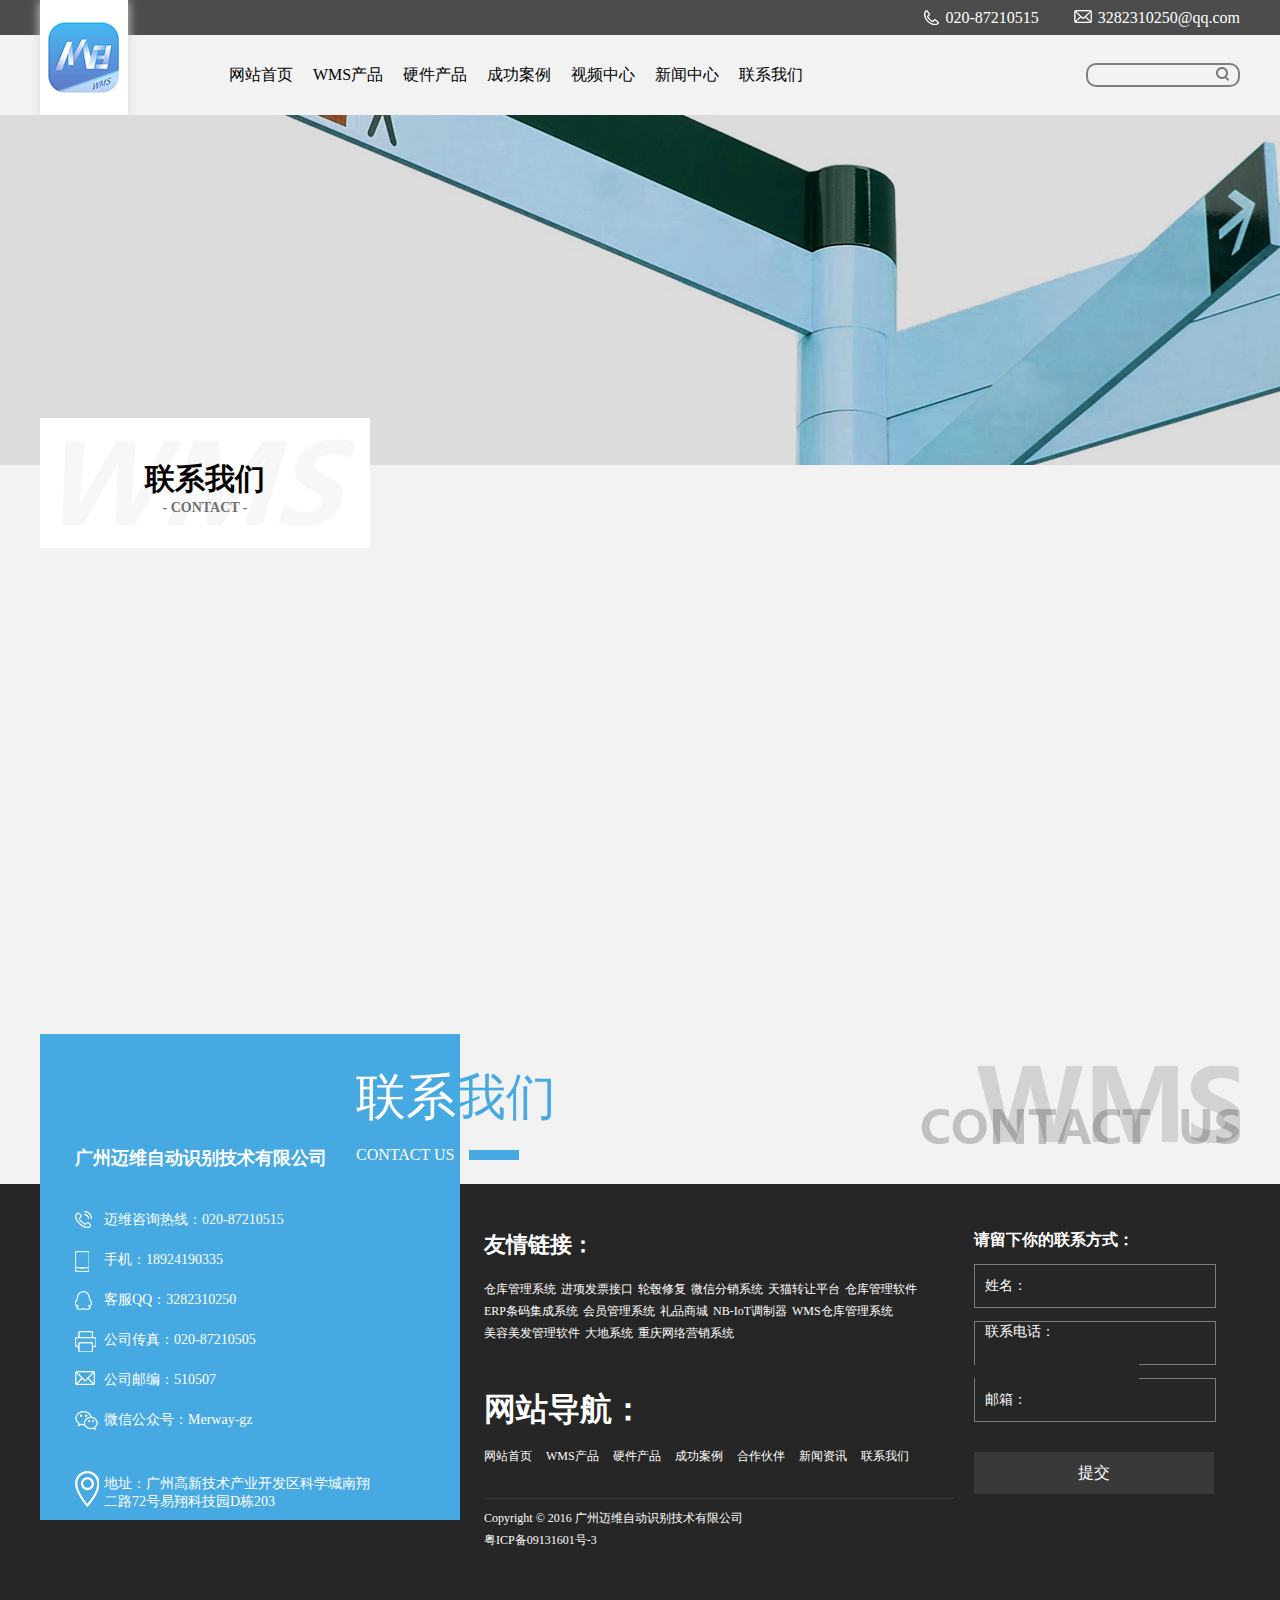
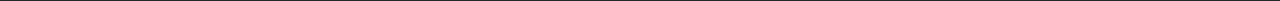
<file: contactus.html>
<!DOCTYPE html>
<html lang="en">

<head>
  <meta charset="UTF-8">
  <meta name="viewport" content="width=device-width, initial-scale=1.0">
  <meta name="keywords" content="">
  <meta name="description" content="">


	<style type="text/css">
#allmap {width: 100%;height: 100%;overflow: hidden;margin:0;font-family:"微软雅黑";}
	</style>
	<script type="text/javascript" src="//api.map.baidu.com/api?type=webgl&v=1.0&ak=zReQI73ZxsMRUCanGSxIIe3tqEIGvBry"></script>


  <link rel="stylesheet" href="css/base.css">
 
  <link rel="stylesheet" href="css/contactus.css">
  <link rel="stylesheet" href="css/public.css">
  <script src="https://libs.baidu.com/jquery/2.0.0/jquery.min.js"></script>

  <title>联系我们</title>
</head>

<body>
  <div class="container">
   <!-- 头部 -->
   <div class="header">
    <!-- 中部1200px的内容 -->
    <div class="content">
        <p>
            <img src="images/home/email.png" alt=""> 3282310250@qq.com
        </p>
        <p>
            <img src="images/home/phone.png" alt=""> 020-87210515
        </p>
        <!-- 清除浮动 -->
        <div class="clear"></div>
    </div>
</div>
<!-- 头部导航 -->
<div class="nav">
    <img src="images/home/logo.jpg" alt="" class="logo">
    <!-- ul>li*7>a -->
    <ul class="fl">
        <li class="slide"></li>
        <li><a href="index.html">网站首页</a></li>
        <li><a href="wms.html">WMS产品</a></li>
        <li><a href="hardwarelist.html">硬件产品</a></li>
        <li><a href="caselist.html">成功案例</a></li>
        <li><a href="video.html">视频中心</a></li>
        <li><a href="newlist.html">新闻中心</a></li>  
        <li><a href="contactus.html">联系我们</a></li>
    </ul>
    <div class="search fr">
        <input type="text" name="search" id="">
        <input type="image" src="images/home/search.png" alt="">
    </div>
    <div class="clear"></div>
</div>
    <!-- 广告位 -->
    <div class="ad">
      <img src="images/contactus/nav_01.png" alt="">
    </div>
    <!-- 主体部分 -->
    <div class="main">
      <div class="title">
        <h1>联系我们</h1>
        <h3>- CONTACT -</h3>
      </div>
      <!-- 地图 -->
      <div class="map">
        <div id="allmap"></div>
      </div>
    </div>
     <!-- 联系我们 -->
     <div class="contact">
      <div class="content clearfix">
          <div class="phone">
              <h1>广州迈维自动识别技术有限公司</h1>
              <ul class="phone_list">
                  <li ><img src="images/contact/热线.png" /><span>迈维咨询热线：020-87210515</span></li>
                  <li><img src="images/contact/手机 (2).png" /><span>手机：18924190335</span></li>
                  <li><img src="images/contact/qq.png" /><span>客服QQ：3282310250</span></li>
                  <li><img src="images/contact/传真.png" /><span>公司传真：020-87210505</span></li>
                  <li><img src="images/contact/邮编.png" /><span>公司邮编：510507</span></li>
                  <li><img src="images/contact/公众号.png" /><span>微信公众号：Merway-gz</span></li>
                  <li class="address"><img src="images/contact/地址.png" /><span>地址：广州高新技术产业开发区科学城南翔
                         <br /> 二路72号易翔科技园D栋203</span></li>
              </ul>
          </div>
          <div class="contactUs">
              <p>联系<span>我们</span></p>

               <p>CONTACT US</p>
          </div>
          <div class="WMS">
         <img src="images/contact/contact-bg01.jpg">
          </div>
         
          <div class="link">
            
              <div class="firendLink">
                  <h1>友情链接：</h1>
              <ul >
           <li><a href="">仓库管理系统</a></li>
           <li><a href="">进项发票接口</a></li>
           <li><a href="">轮毂修复</a></li>
           <li><a href="">微信分销系统</a></li>
           <li><a href="">天猫转让平台</a></li>
           <li><a href="">仓库管理软件</a></li>
           <li><a href="">ERP条码集成系统</a></li>
           <li><a href=""> 会员管理系统</a></li>
           <li><a href="">礼品商城</a></li>
           <li><a href="">NB-IoT调制器</a></li>
           <li><a href="">WMS仓库管理系统</a></li>
           <li><a href="">美容美发管理软件</a></li>
           <li><a href="">大地系统</a></li>
           <li><a href="">重庆网络营销系统</a></li>
           <div class="clear"></div>
              </ul>
          </div>
          <div class="nav_sites">
              <h1>网站导航：</h1>
              <ul class="">
                                                  
                  <li><a href="">网站⾸页 </a></li>
                  <li><a href="">WMS产品</a></li>
                  <li><a href="">硬件产品  </a></li>
                  <li><a href="">成功案例</a></li>
                  <li><a href="">合作伙伴 </a></li>
                  <li><a href="">新闻资讯 </a></li>
                  <li><a href="">联系我们</a></li>
                  <div class="clear"> </div>
                     </ul>
                  </div>
                  <hr/>

              <p class="copyright">Copyright © 2016  广州迈维自动识别技术有限公司 
<br/>粤ICP备09131601号-3</p>
          </div>

          <div class="contactWay">
              <h3>请留下你的联系方式：</h3>
          <div><span>姓名：</span> <input name="name" type="text" > </div>
          <div><span>联系电话：</span><input name="tel" type="tel" ></div>
          <div><span>邮箱：</span><input name="email" type="email" ></div>
          <button type="submit">提交</button>
          </div>
      </div>

  </div>
  </div>
  <script src="js/public.js"></script>
  <script type="text/javascript">
    // GL版命名空间为BMapGL
    // 按住鼠标右键，修改倾斜角和角度
    var map = new BMapGL.Map("allmap");    // 创建Map实例
    point = new BMapGL.Point(113.462007,23.158733);//初始化地图
	map.centerAndZoom(point, 18);  // 设置中心点坐标和地图级别
    map.enableScrollWheelZoom(true);     //开启鼠标滚轮缩放
    
    //倾斜视图
    map.setHeading(64.5);
	map.setTilt(73);

    var marker = new BMapGL.Marker(point);  // 创建标注
    map.addOverlay(marker);              // 将标注添加到地图中
	var opts = {
	    width : 200,     // 信息窗口宽度
	    height: 100,     // 信息窗口高度
	    title : "故宫博物院" , // 信息窗口标题
	    message:"这里是故宫"
	}
	var infoWindow = new BMapGL.InfoWindow("地址：北京市东城区王府井大街88号乐天银泰百货八层", opts);  // 创建信息窗口对象 
	marker.addEventListener("click", function(){          
		map.openInfoWindow(infoWindow, point); //开启信息窗口
	}); 
</script>
</body>




</html>
</file>
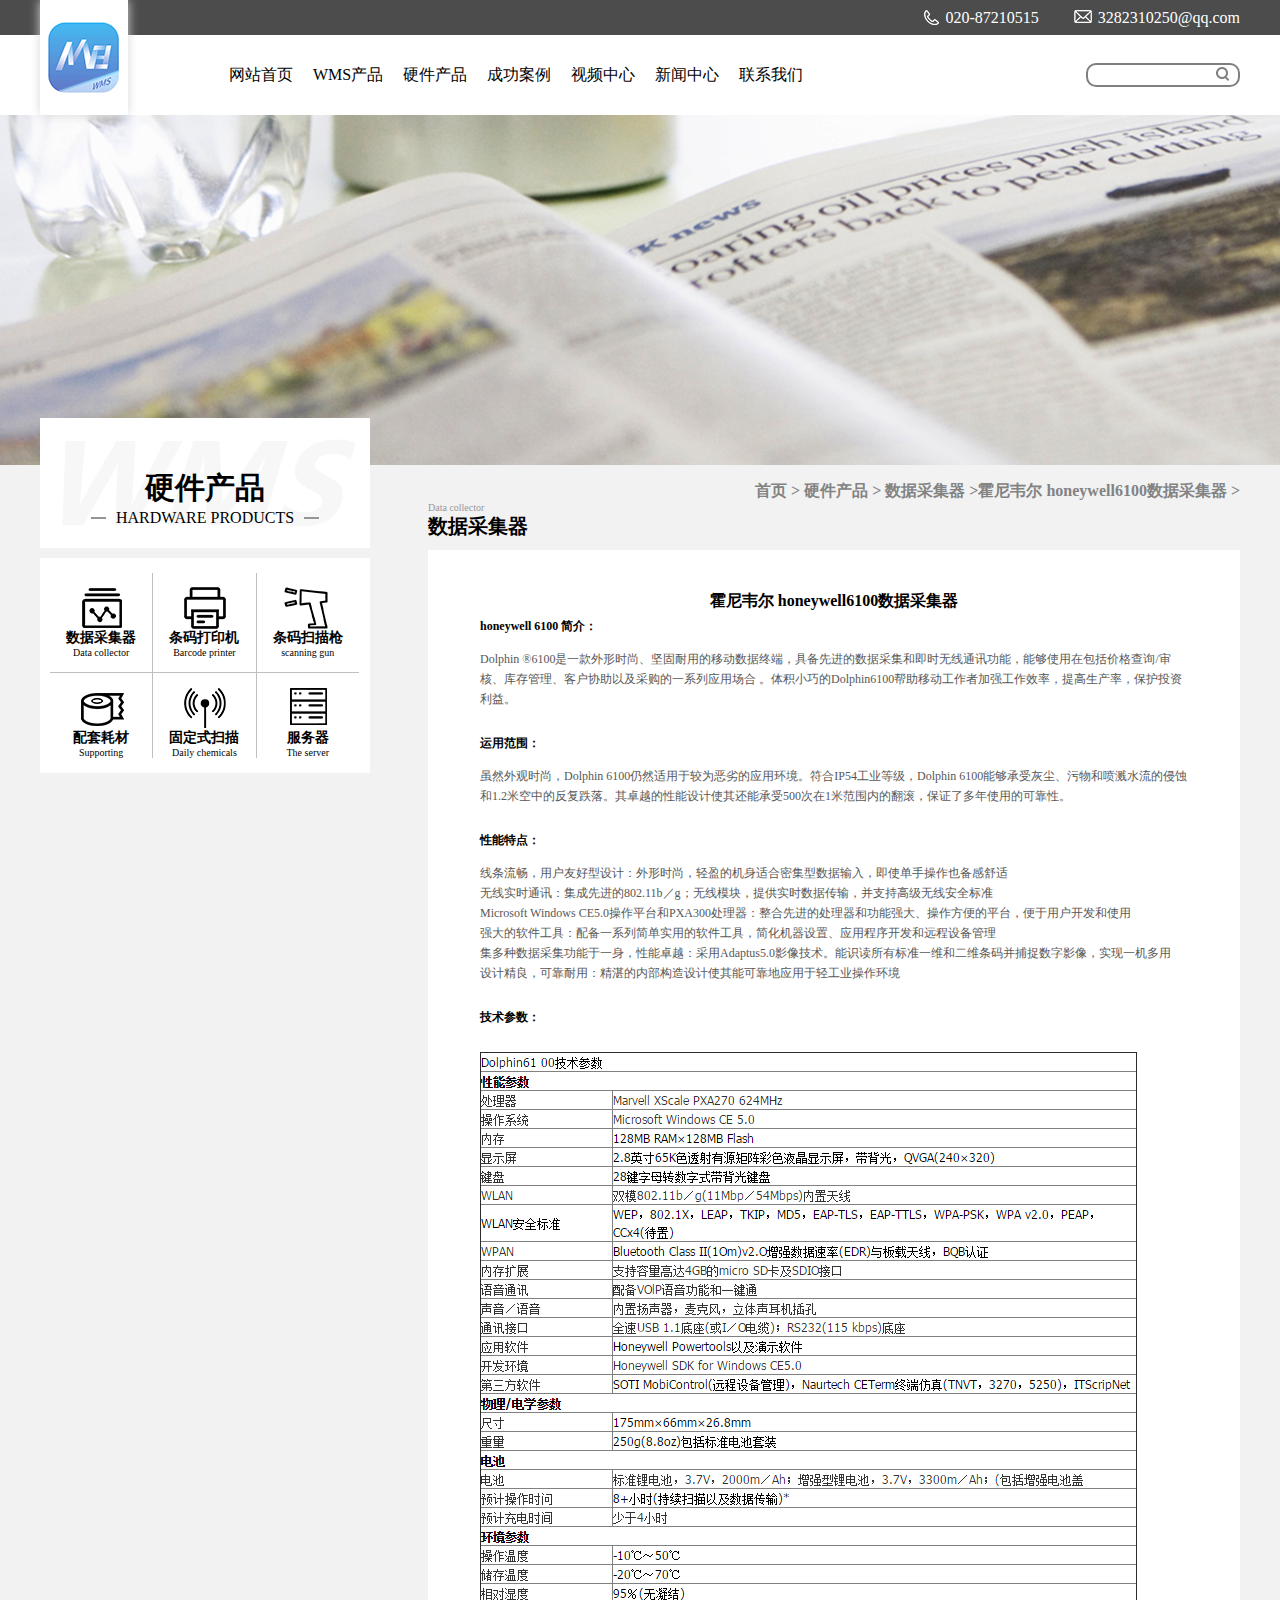
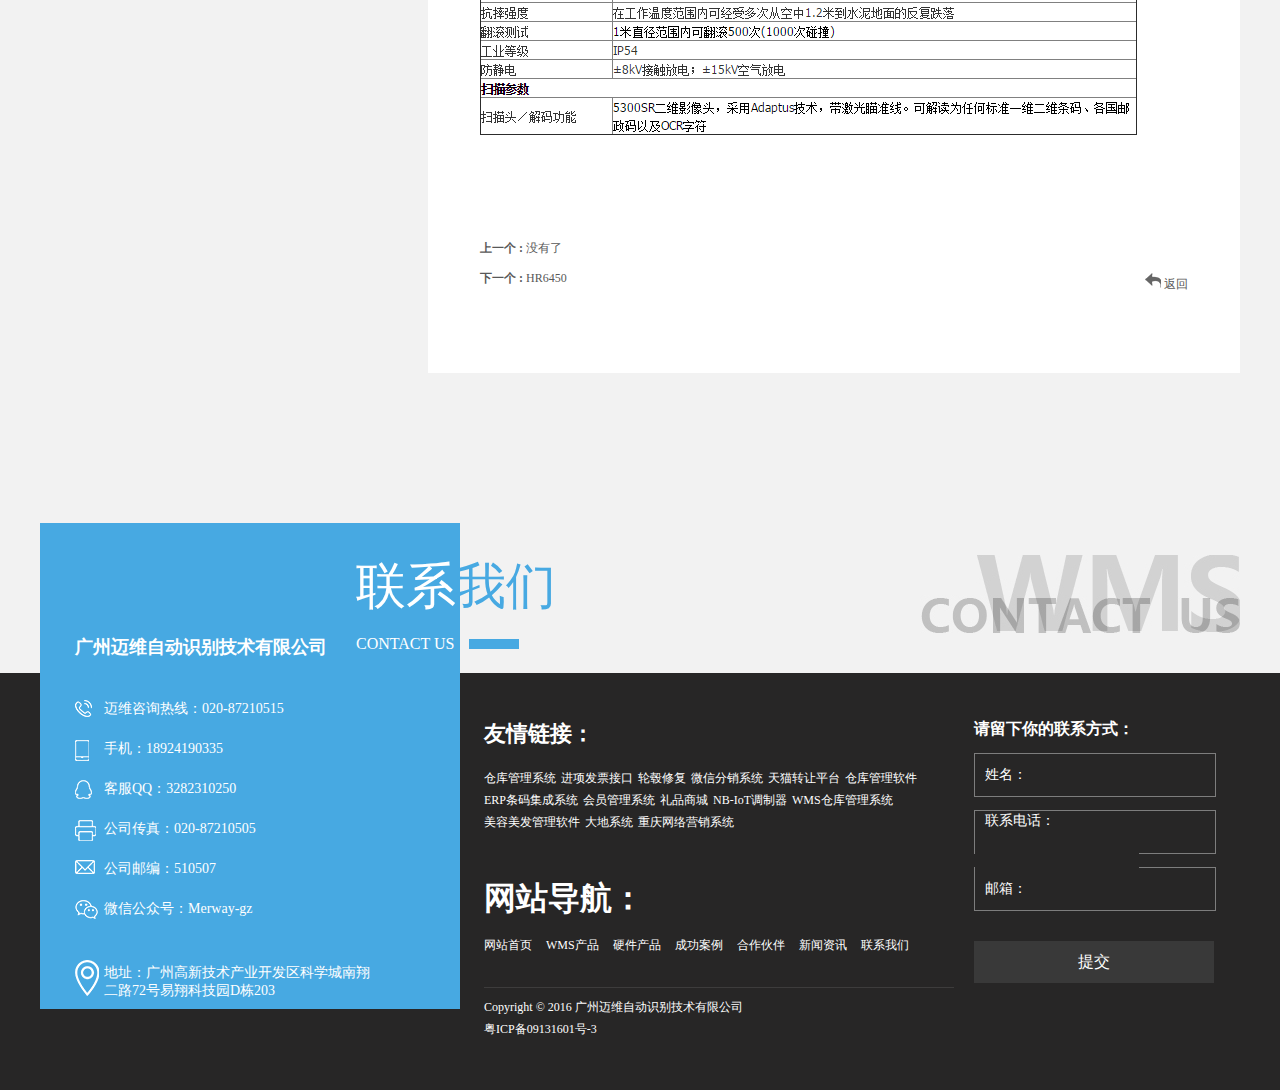
<file: hardwaredetail.html>
<!DOCTYPE html>
<html lang="en">

<head>
  <meta charset="UTF-8">
  <meta name="viewport" content="width=device-width, initial-scale=1.0">
  <meta name="keywords" content="">
  <meta name="description" content="">
  <link rel="stylesheet" href="css/base.css">
  <!-- <link rel="stylesheet" href="css/common.css"> -->
  <link rel="stylesheet" href="css/public.css">
  <link rel="stylesheet" href="css/hardwaredetail.css">
  <script src="https://libs.baidu.com/jquery/2.0.0/jquery.min.js"></script>

  <title>硬件详情</title>
</head>

<body>
  <div class="container">
    
   <!-- 头部 -->
   <div class="header">
    <!-- 中部1200px的内容 -->
    <div class="content">
        <p>
            <img src="images/home/email.png" alt=""> 3282310250@qq.com
        </p>
        <p>
            <img src="images/home/phone.png" alt=""> 020-87210515
        </p>
        <!-- 清除浮动 -->
        <div class="clear"></div>
    </div>
</div>
<!-- 头部导航 -->
<div class="nav">
    <img src="images/home/logo.jpg" alt="" class="logo">
    <!-- ul>li*7>a -->
    <ul class="fl">
        <li class="slide"></li>
        <li><a href="index.html">网站首页</a></li>
        <li><a href="wms.html">WMS产品</a></li>
        <li><a href="hardwarelist.html">硬件产品</a></li>
        <li><a href="caselist.html">成功案例</a></li>
        <li><a href="video.html">视频中心</a></li>
        <li><a href="newlist.html">新闻中心</a></li>  
        <li><a href="contactus.html">联系我们</a></li>
    </ul>
    <div class="search fr">
        <input type="text" name="search" id="">
        <input type="image" src="images/home/search.png" alt="">
    </div>
    <div class="clear"></div>
</div>
    <!-- 广告位 -->
    <div class="ad">
      <img src="images/newlist/banner01.png" alt="">
    </div>
    <!-- 主体内容 -->
    <div class="case_container">
      <div class="case clearfix">
        <div class="left fl">
          <div>
            <h1>硬件产品</h1>
            <p>HARDWARE PRODUCTS</p>
          </div>
          <ul class="clearfix">
            <li>
              <img src="images/hardwarelist/icon01.png" alt="">
              <img class="active" src="images/hardwarelist/icon07.png" alt="">
              <h5>数据采集器</h5>
              <p>Data collector</p>
            </li>
            <li>
              <img src="images/hardwarelist/icon02.png" alt="">
              <img class="active" src="images/hardwarelist/icon08.png" alt="">
              <h5>条码打印机</h5>
              <p>Barcode printer</p>
            </li>
            <li>
              <img src="images/hardwarelist/icon03.png" alt="">
              <img class="active" src="images/hardwarelist/icon09.png" alt="">
              <h5>条码扫描枪</h5>
              <p>scanning gun</p>
            </li>
            <li>
              <img src="images/hardwarelist/icon04.png" alt="">
              <img class="active" src="images/hardwarelist/icon10.png" alt="">
              <h5>配套耗材</h5>
              <p>Supporting </p>
            </li>
            <li>
              <img src="images/hardwarelist/icon05.png" alt="">
              <img class="active" src="images/hardwarelist/icon11.png" alt="">
              <h5>固定式扫描</h5>
              <p>Daily chemicals</p>
            </li>
            <li>
              <img src="images/hardwarelist/icon06.png" alt="">
              <img class="active" src="images/hardwarelist/icon12.png" alt="">
              <h5>服务器</h5>
              <p>The server</p>
            </li>
          </ul>
        </div>
        <div class="right fr">
          <div class="title">首页 > 硬件产品 > 数据采集器 >霍尼韦尔 honeywell6100数据采集器 ></div>
          <p>Data collector</p>
          <h2>数据采集器</h2>
          <div class="article">
            <h3>霍尼韦尔 honeywell6100数据采集器</h3>
            <div class="article_content">
              <p class="t">honeywell 6100 简介：</p>
              <p class="desc">
                Dolphin ®6100是一款外形时尚、坚固耐用的移动数据终端，具备先进的数据采集和即时无线通讯功能，能够使用在包括价格查询/审核、库存管理、客户协助以及采购的一系列应用场合 。体积小巧的Dolphin6100帮助移动工作者加强工作效率，提高生产率，保护投资利益。
              </p>
              <p class="t">运用范围：</p>
              <p class="desc">
                虽然外观时尚，Dolphin 6100仍然适用于较为恶劣的应用环境。符合IP54工业等级，Dolphin 6100能够承受灰尘、污物和喷溅水流的侵蚀和1.2米空中的反复跌落。其卓越的性能设计使其还能承受500次在1米范围内的翻滚，保证了多年使用的可靠性。
              </p>
              <p class="t">性能特点：</p>
              <p class="desc">
                线条流畅，用户友好型设计：外形时尚，轻盈的机身适合密集型数据输入，即使单手操作也备感舒适 <br>
                无线实时通讯：集成先进的802.11b／g；无线模块，提供实时数据传输，并支持高级无线安全标准 <br>
                Microsoft Windows CE5.0操作平台和PXA300处理器：整合先进的处理器和功能强大、操作方便的平台，便于用户开发和使用 <br>
                强大的软件工具：配备一系列简单实用的软件工具，简化机器设置、应用程序开发和远程设备管理 <br>
                集多种数据采集功能于一身，性能卓越：采用Adaptus5.0影像技术。能识读所有标准一维和二维条码并捕捉数字影像，实现一机多用 <br>
                设计精良，可靠耐用：精湛的内部构造设计使其能可靠地应用于轻工业操作环境
              </p>
              <p class="t">技术参数：</p>
              <img class="img_list" src="images/hardwaredetail/list.png" alt="">
              <div class="golink">
                <p><em>上一个 :</em> 没有了</p>
                <p> <em>下一个 : </em> HR6450</p>
              </div>
              <div class="goback">
                <img src="images/casedetail/icon13.jpg" alt=""> 返回
              </div>
            </div>


          </div>
        </div>
      </div>
    </div>
 <!-- 联系我们 -->
 <div class="contact">
  <div class="content clearfix">
      <div class="phone">
          <h1>广州迈维自动识别技术有限公司</h1>
          <ul class="phone_list">
              <li ><img src="images/contact/热线.png" /><span>迈维咨询热线：020-87210515</span></li>
              <li><img src="images/contact/手机 (2).png" /><span>手机：18924190335</span></li>
              <li><img src="images/contact/qq.png" /><span>客服QQ：3282310250</span></li>
              <li><img src="images/contact/传真.png" /><span>公司传真：020-87210505</span></li>
              <li><img src="images/contact/邮编.png" /><span>公司邮编：510507</span></li>
              <li><img src="images/contact/公众号.png" /><span>微信公众号：Merway-gz</span></li>
              <li class="address"><img src="images/contact/地址.png" /><span>地址：广州高新技术产业开发区科学城南翔
                     <br /> 二路72号易翔科技园D栋203</span></li>
          </ul>
      </div>
      <div class="contactUs">
          <p>联系<span>我们</span></p>

           <p>CONTACT US</p>
      </div>
      <div class="WMS">
     <img src="images/contact/contact-bg01.jpg">
      </div>
     
      <div class="link">
        
          <div class="firendLink">
              <h1>友情链接：</h1>
          <ul >
       <li><a href="">仓库管理系统</a></li>
       <li><a href="">进项发票接口</a></li>
       <li><a href="">轮毂修复</a></li>
       <li><a href="">微信分销系统</a></li>
       <li><a href="">天猫转让平台</a></li>
       <li><a href="">仓库管理软件</a></li>
       <li><a href="">ERP条码集成系统</a></li>
       <li><a href=""> 会员管理系统</a></li>
       <li><a href="">礼品商城</a></li>
       <li><a href="">NB-IoT调制器</a></li>
       <li><a href="">WMS仓库管理系统</a></li>
       <li><a href="">美容美发管理软件</a></li>
       <li><a href="">大地系统</a></li>
       <li><a href="">重庆网络营销系统</a></li>
       <div class="clear"></div>
          </ul>
      </div>
      <div class="nav_sites">
          <h1>网站导航：</h1>
          <ul class="">
                                              
              <li><a href="">网站⾸页 </a></li>
              <li><a href="">WMS产品</a></li>
              <li><a href="">硬件产品  </a></li>
              <li><a href="">成功案例</a></li>
              <li><a href="">合作伙伴 </a></li>
              <li><a href="">新闻资讯 </a></li>
              <li><a href="">联系我们</a></li>
              <div class="clear"> </div>
                 </ul>
              </div>
              <hr/>

          <p class="copyright">Copyright © 2016  广州迈维自动识别技术有限公司 
<br/>粤ICP备09131601号-3</p>
      </div>

      <div class="contactWay">
          <h3>请留下你的联系方式：</h3>
      <div><span>姓名：</span> <input name="name" type="text" > </div>
      <div><span>联系电话：</span><input name="tel" type="tel" ></div>
      <div><span>邮箱：</span><input name="email" type="email" ></div>
      <button type="submit">提交</button>
      </div>
  </div>

</div>
  </div>
  <script src="js/public.js"></script>
</body>

</html>
</file>
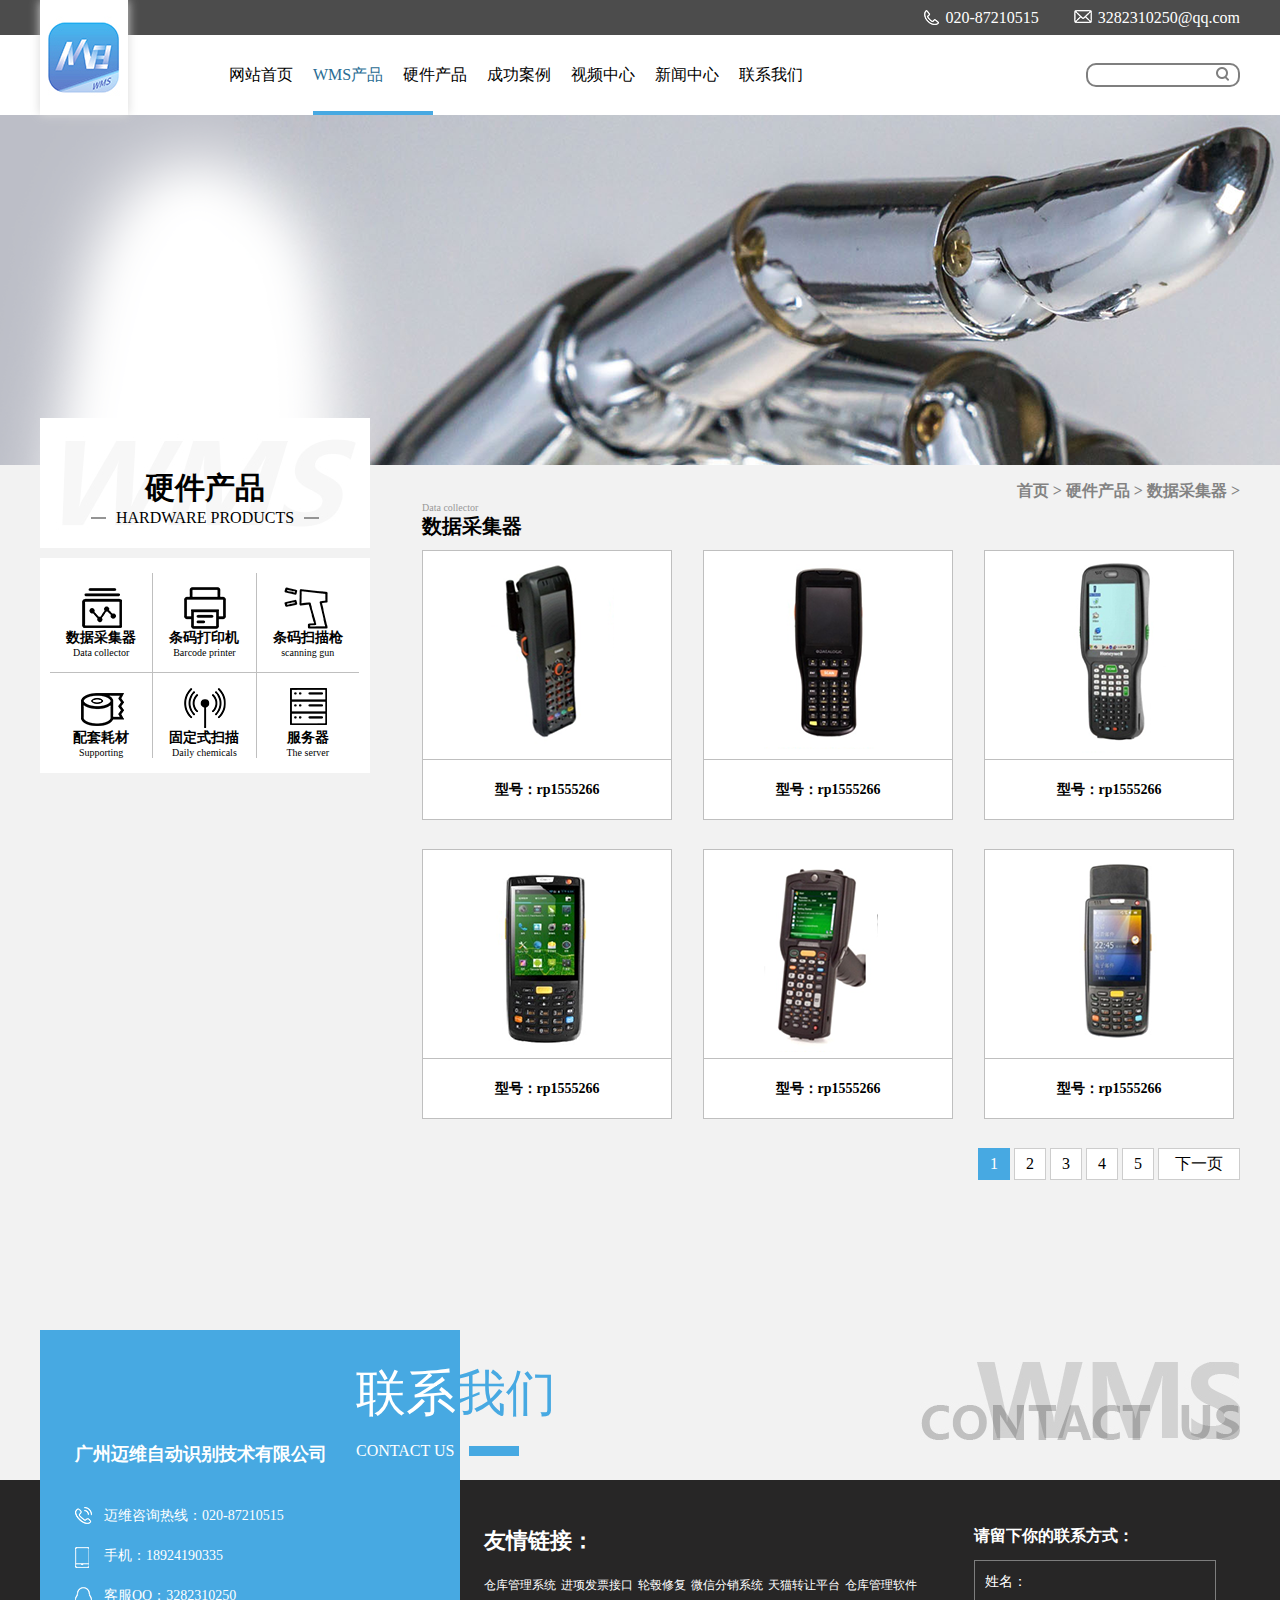
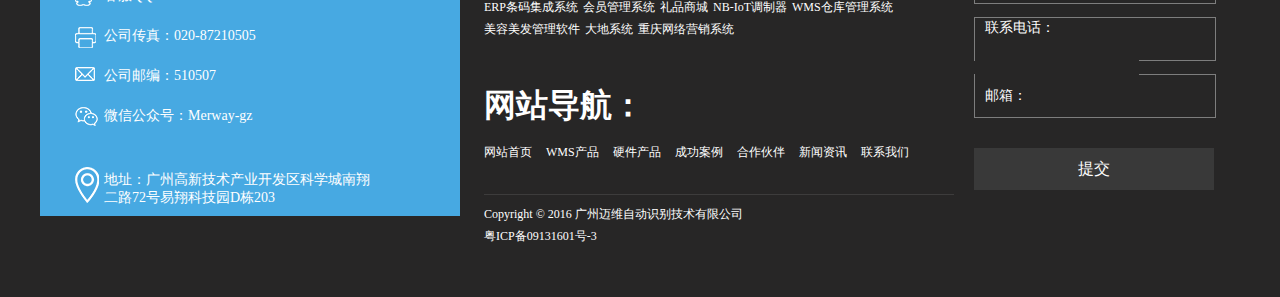
<file: hardwarelist.html>
<!DOCTYPE html>
<html lang="en">

<head>
  <meta charset="UTF-8">
  <meta name="viewport" content="width=device-width, initial-scale=1.0">
  <meta name="keywords" content="">
  <meta name="description" content="">
  <link rel="stylesheet" href="css/base.css">
  <!-- <link rel="stylesheet" href="css/common.css"> -->
  <link rel="stylesheet" href="css/public.css">
  <link rel="stylesheet" href="css/hardwarelist.css">
  <script src="https://libs.baidu.com/jquery/2.0.0/jquery.min.js"></script>
 
  <title>硬件列表</title>
</head>

<body>
  <div class="container">
   <!-- 头部 -->
   <div class="header">
    <!-- 中部1200px的内容 -->
    <div class="content">
        <p>
            <img src="images/home/email.png" alt=""> 3282310250@qq.com
        </p>
        <p>
            <img src="images/home/phone.png" alt=""> 020-87210515
        </p>
        <!-- 清除浮动 -->
        <div class="clear"></div>
    </div>
</div>
<!-- 头部导航 -->
<div class="nav">
    <img src="images/home/logo.jpg" alt="" class="logo">
    <!-- ul>li*7>a -->
    <ul class="fl">
        <li class="slide"></li>
        <li><a href="index.html">网站首页</a></li>
        <li><a href="wms.html">WMS产品</a></li>
        <li><a href="hardwarelist.html">硬件产品</a></li>
        <li><a href="caselist.html">成功案例</a></li>
        <li><a href="video.html">视频中心</a></li>
        <li><a href="newlist.html">新闻中心</a></li>  
        <li><a href="contactus.html">联系我们</a></li>
    </ul>
    <div class="search fr">
        <input type="text" name="search" id="">
        <input type="image" src="images/home/search.png" alt="">
    </div>
    <div class="clear"></div>
</div>
    <!-- 广告位 -->
    <div class="ad">
      <img src="images/hardwarelist/banner.png" alt="">
    </div>
    <!-- 主体内容 -->
    <div class="case_container">
      <div class="case clearfix">
        <div class="left fl">
          <div>
            <h1>硬件产品</h1>
            <p>HARDWARE PRODUCTS</p>
          </div>
          <ul class="clearfix">
            <li>
              <img src="images/hardwarelist/icon01.png" alt="">
              <img class="active" src="images/hardwarelist/icon07.png" alt="">
              <h5>数据采集器</h5>
              <p>Data collector</p>
            </li>
            <li>
              <img src="images/hardwarelist/icon02.png" alt="">
              <img class="active" src="images/hardwarelist/icon08.png" alt="">
              <h5>条码打印机</h5>
              <p>Barcode printer</p>
            </li>
            <li>
              <img src="images/hardwarelist/icon03.png" alt="">
              <img class="active" src="images/hardwarelist/icon09.png" alt="">
              <h5>条码扫描枪</h5>
              <p>scanning gun</p>
            </li>
            <li>
              <img src="images/hardwarelist/icon04.png" alt="">
              <img class="active" src="images/hardwarelist/icon10.png" alt="">
              <h5>配套耗材</h5>
              <p>Supporting </p>
            </li>
            <li>
              <img src="images/hardwarelist/icon05.png" alt="">
              <img class="active" src="images/hardwarelist/icon11.png" alt="">
              <h5>固定式扫描</h5>
              <p>Daily chemicals</p>
            </li>
            <li>
              <img src="images/hardwarelist/icon06.png" alt="">
              <img class="active" src="images/hardwarelist/icon12.png" alt="">
              <h5>服务器</h5>
              <p>The server</p>
            </li>
          </ul>
        </div>
        <div class="right fr">
          <div class="title">首页 > 硬件产品 > 数据采集器 ></div>
          <p>Data collector</p>
          <h2>数据采集器</h2>
          <ul class="clearfix">
            <li>
              <a href="hardwaredetail.html">
                <img src="images/hardwarelist/img01.png" alt="">
                <h3>
                  型号：rp1555266
                </h3>
              </a>
            </li>
            <li>
              <a href="hardwaredetail.html">
                <img src="images/hardwarelist/img02.png" alt="">
                <h3>
                  型号：rp1555266
                </h3>
              </a>
            </li>
            <li>
              <a href="hardwaredetail.html">
                <img src="images/hardwarelist/img03.png" alt="">
                <h3>
                  型号：rp1555266
                </h3>
              </a>
            </li>
            <li>
              <a href="hardwaredetail.html">
                <img src="images/hardwarelist/img04.png" alt="">
                <h3>
                  型号：rp1555266
                </h3>
              </a>
            </li>
            <li>
              <a href="hardwaredetail.html">
                <img src="images/hardwarelist/img05.png" alt="">
                <h3>
                  型号：rp1555266
                </h3>
              </a>
            </li>
            <li>
              <a href="hardwaredetail.html">
                <img src="images/hardwarelist/img06.png" alt="">
                <h3>
                  型号：rp1555266
                </h3>
              </a>
            </li>
          </ul>
          <div class="yema">
            <a href="#">1</a>
            <a href="#">2</a>
            <a href="#">3</a>
            <a href="#">4</a>
            <a href="#">5</a>
            <a href="#">下一页</a>
          </div>
        </div>
      </div>
    </div>
   <!-- 联系我们 -->
   <div class="contact">
    <div class="content clearfix">
        <div class="phone">
            <h1>广州迈维自动识别技术有限公司</h1>
            <ul class="phone_list">
                <li ><img src="images/contact/热线.png" /><span>迈维咨询热线：020-87210515</span></li>
                <li><img src="images/contact/手机 (2).png" /><span>手机：18924190335</span></li>
                <li><img src="images/contact/qq.png" /><span>客服QQ：3282310250</span></li>
                <li><img src="images/contact/传真.png" /><span>公司传真：020-87210505</span></li>
                <li><img src="images/contact/邮编.png" /><span>公司邮编：510507</span></li>
                <li><img src="images/contact/公众号.png" /><span>微信公众号：Merway-gz</span></li>
                <li class="address"><img src="images/contact/地址.png" /><span>地址：广州高新技术产业开发区科学城南翔
                       <br /> 二路72号易翔科技园D栋203</span></li>
            </ul>
        </div>
        <div class="contactUs">
            <p>联系<span>我们</span></p>

             <p>CONTACT US</p>
        </div>
        <div class="WMS">
       <img src="images/contact/contact-bg01.jpg">
        </div>
       
        <div class="link">
          
            <div class="firendLink">
                <h1>友情链接：</h1>
            <ul >
         <li><a href="">仓库管理系统</a></li>
         <li><a href="">进项发票接口</a></li>
         <li><a href="">轮毂修复</a></li>
         <li><a href="">微信分销系统</a></li>
         <li><a href="">天猫转让平台</a></li>
         <li><a href="">仓库管理软件</a></li>
         <li><a href="">ERP条码集成系统</a></li>
         <li><a href=""> 会员管理系统</a></li>
         <li><a href="">礼品商城</a></li>
         <li><a href="">NB-IoT调制器</a></li>
         <li><a href="">WMS仓库管理系统</a></li>
         <li><a href="">美容美发管理软件</a></li>
         <li><a href="">大地系统</a></li>
         <li><a href="">重庆网络营销系统</a></li>
         <div class="clear"></div>
            </ul>
        </div>
        <div class="nav_sites">
            <h1>网站导航：</h1>
            <ul class="">
                                                
                <li><a href="">网站⾸页 </a></li>
                <li><a href="">WMS产品</a></li>
                <li><a href="">硬件产品  </a></li>
                <li><a href="">成功案例</a></li>
                <li><a href="">合作伙伴 </a></li>
                <li><a href="">新闻资讯 </a></li>
                <li><a href="">联系我们</a></li>
                <div class="clear"> </div>
                   </ul>
                </div>
                <hr/>

            <p class="copyright">Copyright © 2016  广州迈维自动识别技术有限公司 
<br/>粤ICP备09131601号-3</p>
        </div>

        <div class="contactWay">
            <h3>请留下你的联系方式：</h3>
        <div><span>姓名：</span> <input name="name" type="text" > </div>
        <div><span>联系电话：</span><input name="tel" type="tel" ></div>
        <div><span>邮箱：</span><input name="email" type="email" ></div>
        <button type="submit">提交</button>
        </div>
    </div>

</div>



  </div>
  <script src="js/public.js"></script>
</body>

</html>
</file>
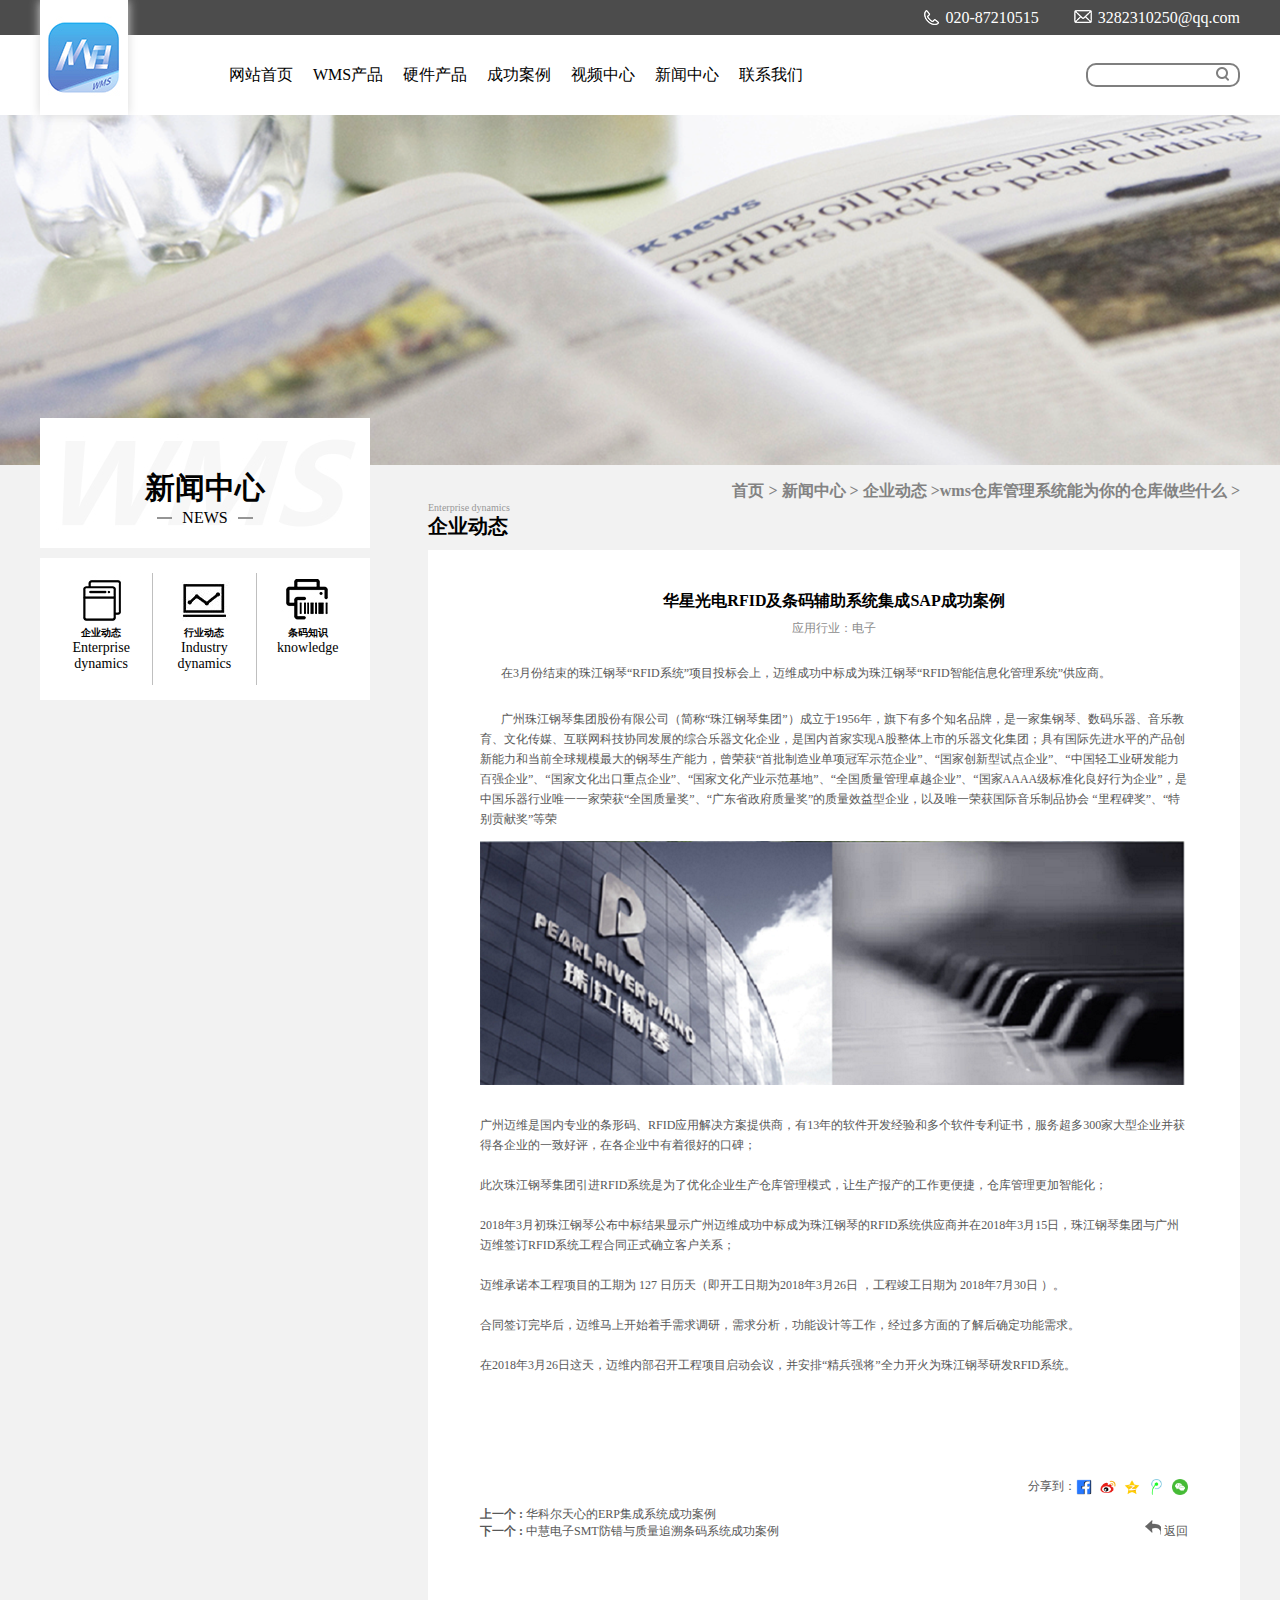
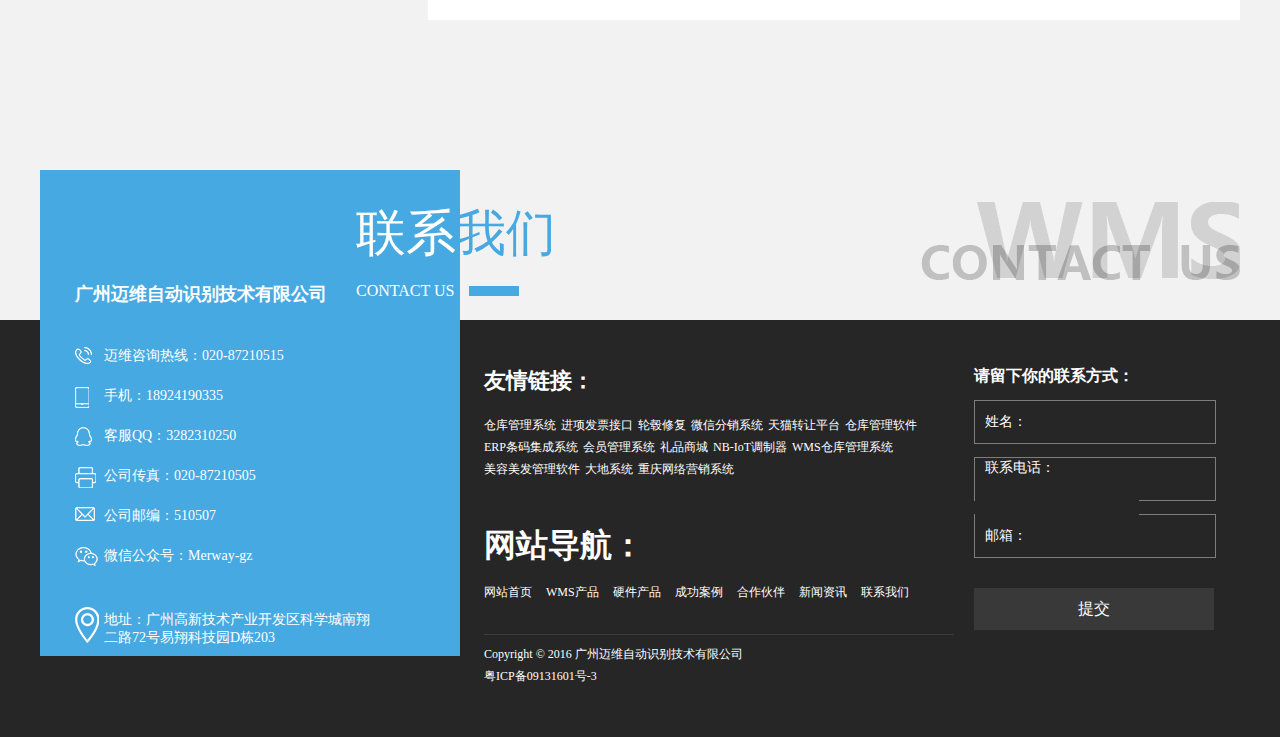
<file: newdetail.html>
<!DOCTYPE html>
<html lang="en">

<head>
    <meta charset="UTF-8">
    <meta name="viewport" content="width=device-width, initial-scale=1.0">
    <meta name="keywords" content="">
    <meta name="description" content="">
    <link rel="stylesheet" href="css/base.css">
    <link rel="stylesheet" href="css/newdetail.css">
    
    <link rel="stylesheet" href="css/public.css">
    <script src="https://libs.baidu.com/jquery/2.0.0/jquery.min.js"></script>

    <title>新闻详情</title>
</head>

<body>
    <div class="container">
   <!-- 头部 -->
   <div class="header">
    <!-- 中部1200px的内容 -->
    <div class="content">
        <p>
            <img src="images/home/email.png" alt=""> 3282310250@qq.com
        </p>
        <p>
            <img src="images/home/phone.png" alt=""> 020-87210515
        </p>
        <!-- 清除浮动 -->
        <div class="clear"></div>
    </div>
</div>
<!-- 头部导航 -->
<div class="nav">
    <img src="images/home/logo.jpg" alt="" class="logo">
    <!-- ul>li*7>a -->
    <ul class="fl">
        <li class="slide"></li>
        <li><a href="index.html">网站首页</a></li>
        <li><a href="wms.html">WMS产品</a></li>
        <li><a href="hardwarelist.html">硬件产品</a></li>
        <li><a href="caselist.html">成功案例</a></li>
        <li><a href="video.html">视频中心</a></li>
        <li><a href="newlist.html">新闻中心</a></li>  
        <li><a href="contactus.html">联系我们</a></li>
    </ul>
    <div class="search fr">
        <input type="text" name="search" id="">
        <input type="image" src="images/home/search.png" alt="">
    </div>
    <div class="clear"></div>
</div>

        <!-- 广告位 -->
        <div class="ad">
            <img src="images/newdetail/banner01.png" alt="">
        </div>

        <!-- 主体内容 -->
        <div class="case_container">
            <div class="case clearfix">
                <div class="left fl">
                    <div>
                        <h1>新闻中心</h1>
                        <p>NEWS</p>
                    </div>
                    <ul class="clearfix">
                        <li>
                            <img src="images/newdetail/icon01.jpg" alt="">
                            <img src="images/newdetail/icon01_a.jpg" alt="">
                            <h5>企业动态</h5>
                            <p>Enterprise dynamics</p>
                        </li>
                        <li>
                            <img src="images/newdetail/icon02.jpg" alt="">
                            <img src="images/newdetail/icon02_a.jpg" alt="">
                            <h5>行业动态</h5>
                            <p>Industry dynamics</p>
                        </li>
                        <li>
                            <img src="images/newdetail/icon03.jpg" alt="">
                            <img src="images/newdetail/icon03_a.jpg" alt="">
                            <h5>条码知识</h5>
                            <p>knowledge</p>
                        </li>
                    </ul>
                </div>
                <div class="right fr">
                    <div class="title">首页 > 新闻中心 > 企业动态 >wms仓库管理系统能为你的仓库做些什么 ></div>
                    <p>Enterprise dynamics</p>
                    <h2>企业动态</h2>
                    <div class="article">
                        <h3>华星光电RFID及条码辅助系统集成SAP成功案例</h3>
                        <em>应用行业：电子</em>
                        <div class="article_content">

                            <p class="desc">
                                &nbsp; &nbsp; &nbsp; &nbsp;在3月份结束的珠江钢琴“RFID系统”项目投标会上，迈维成功中标成为珠江钢琴“RFID智能信息化管理系统”供应商。
                            </p>
                            <p class="desc">
                                &nbsp;
                                &nbsp; &nbsp;
                                &nbsp;广州珠江钢琴集团股份有限公司（简称“珠江钢琴集团”）成立于1956年，旗下有多个知名品牌，是一家集钢琴、数码乐器、音乐教育、文化传媒、互联网科技协同发展的综合乐器文化企业，是国内首家实现A股整体上市的乐器文化集团；具有国际先进水平的产品创新能力和当前全球规模最大的钢琴生产能力，曾荣获“首批制造业单项冠军示范企业”、“国家创新型试点企业”、“中国轻工业研发能力百强企业”、“国家文化出口重点企业”、“国家文化产业示范基地”、“全国质量管理卓越企业”、“国家AAAA级标准化良好行为企业”，是中国乐器行业唯一一家荣获“全国质量奖”、“广东省政府质量奖”的质量效益型企业，以及唯一荣获国际音乐制品协会
                                “里程碑奖”、“特别贡献奖”等荣
                                <img src="images/newdetail/img01.png" alt="">
                                广州迈维是国内专业的条形码、RFID应用解决方案提供商，有13年的软件开发经验和多个软件专利证书，服务超多300家大型企业并获得各企业的一致好评，在各企业中有着很好的口碑；
                                <br>
                                <br>
                                此次珠江钢琴集团引进RFID系统是为了优化企业生产仓库管理模式，让生产报产的工作更便捷，仓库管理更加智能化；
                                <br>
                                <br>

                                2018年3月初珠江钢琴公布中标结果显示广州迈维成功中标成为珠江钢琴的RFID系统供应商并在2018年3月15日，珠江钢琴集团与广州迈维签订RFID系统工程合同正式确立客户关系；
                                <br>
                                <br>

                                迈维承诺本工程项目的工期为 127 日历天（即开工日期为2018年3月26日 ，工程竣工日期为 2018年7月30日 ）。
                                <br>
                                <br>

                                合同签订完毕后，迈维马上开始着手需求调研，需求分析，功能设计等工作，经过多方面的了解后确定功能需求。
                                <br>
                                <br>

                                在2018年3月26日这天，迈维内部召开工程项目启动会议，并安排“精兵强将”全力开火为珠江钢琴研发RFID系统。
                            </p>

                            <br>

                            <div class="golink">
                                <p><em>上一个 :</em> 华科尔天心的ERP集成系统成功案例</p>
                                <p> <em>下一个 : </em> 中慧电子SMT防错与质量追溯条码系统成功案例</p>
                            </div>
                            <div class="goback">
                                <img src="images/newdetail/icon05.jpg" alt=""> 返回
                            </div>
                            <div class="share">
                                分享到：<a href="#"><img src="images/newdetail/icon06.png" alt=""></a>
                                <a href="#"><img src="images/newdetail/icon07.png" alt=""></a>
                                <a href="#"><img src="images/newdetail/icon08.png" alt=""></a>
                                <a href="#"><img src="images/newdetail/icon09.png" alt=""></a>
                                <a href="#"><img src="images/newdetail/icon10.png" alt=""></a>
                            </div>
                        </div>


                    </div>
                </div>
            </div>
        </div>

         <!-- 联系我们 -->
       <div class="contact">
        <div class="content clearfix">
            <div class="phone">
                <h1>广州迈维自动识别技术有限公司</h1>
                <ul class="phone_list">
                    <li ><img src="images/contact/热线.png" /><span>迈维咨询热线：020-87210515</span></li>
                    <li><img src="images/contact/手机 (2).png" /><span>手机：18924190335</span></li>
                    <li><img src="images/contact/qq.png" /><span>客服QQ：3282310250</span></li>
                    <li><img src="images/contact/传真.png" /><span>公司传真：020-87210505</span></li>
                    <li><img src="images/contact/邮编.png" /><span>公司邮编：510507</span></li>
                    <li><img src="images/contact/公众号.png" /><span>微信公众号：Merway-gz</span></li>
                    <li class="address"><img src="images/contact/地址.png" /><span>地址：广州高新技术产业开发区科学城南翔
                           <br /> 二路72号易翔科技园D栋203</span></li>
                </ul>
            </div>
            <div class="contactUs">
                <p>联系<span>我们</span></p>

                 <p>CONTACT US</p>
            </div>
            <div class="WMS">
           <img src="images/contact/contact-bg01.jpg">
            </div>
           
            <div class="link">
              
                <div class="firendLink">
                    <h1>友情链接：</h1>
                <ul >
             <li><a href="">仓库管理系统</a></li>
             <li><a href="">进项发票接口</a></li>
             <li><a href="">轮毂修复</a></li>
             <li><a href="">微信分销系统</a></li>
             <li><a href="">天猫转让平台</a></li>
             <li><a href="">仓库管理软件</a></li>
             <li><a href="">ERP条码集成系统</a></li>
             <li><a href=""> 会员管理系统</a></li>
             <li><a href="">礼品商城</a></li>
             <li><a href="">NB-IoT调制器</a></li>
             <li><a href="">WMS仓库管理系统</a></li>
             <li><a href="">美容美发管理软件</a></li>
             <li><a href="">大地系统</a></li>
             <li><a href="">重庆网络营销系统</a></li>
             <div class="clear"></div>
                </ul>
            </div>
            <div class="nav_sites">
                <h1>网站导航：</h1>
                <ul class="">
                                                    
                    <li><a href="">网站⾸页 </a></li>
                    <li><a href="">WMS产品</a></li>
                    <li><a href="">硬件产品  </a></li>
                    <li><a href="">成功案例</a></li>
                    <li><a href="">合作伙伴 </a></li>
                    <li><a href="">新闻资讯 </a></li>
                    <li><a href="">联系我们</a></li>
                    <div class="clear"> </div>
                       </ul>
                    </div>
                    <hr/>

                <p class="copyright">Copyright © 2016  广州迈维自动识别技术有限公司 
<br/>粤ICP备09131601号-3</p>
            </div>

            <div class="contactWay">
                <h3>请留下你的联系方式：</h3>
            <div><span>姓名：</span> <input name="name" type="text" > </div>
            <div><span>联系电话：</span><input name="tel" type="tel" ></div>
            <div><span>邮箱：</span><input name="email" type="email" ></div>
            <button type="submit">提交</button>
            </div>
        </div>

    </div>
    </div>
    <script src="js/public.js"></script>
</body>

</html>
</file>
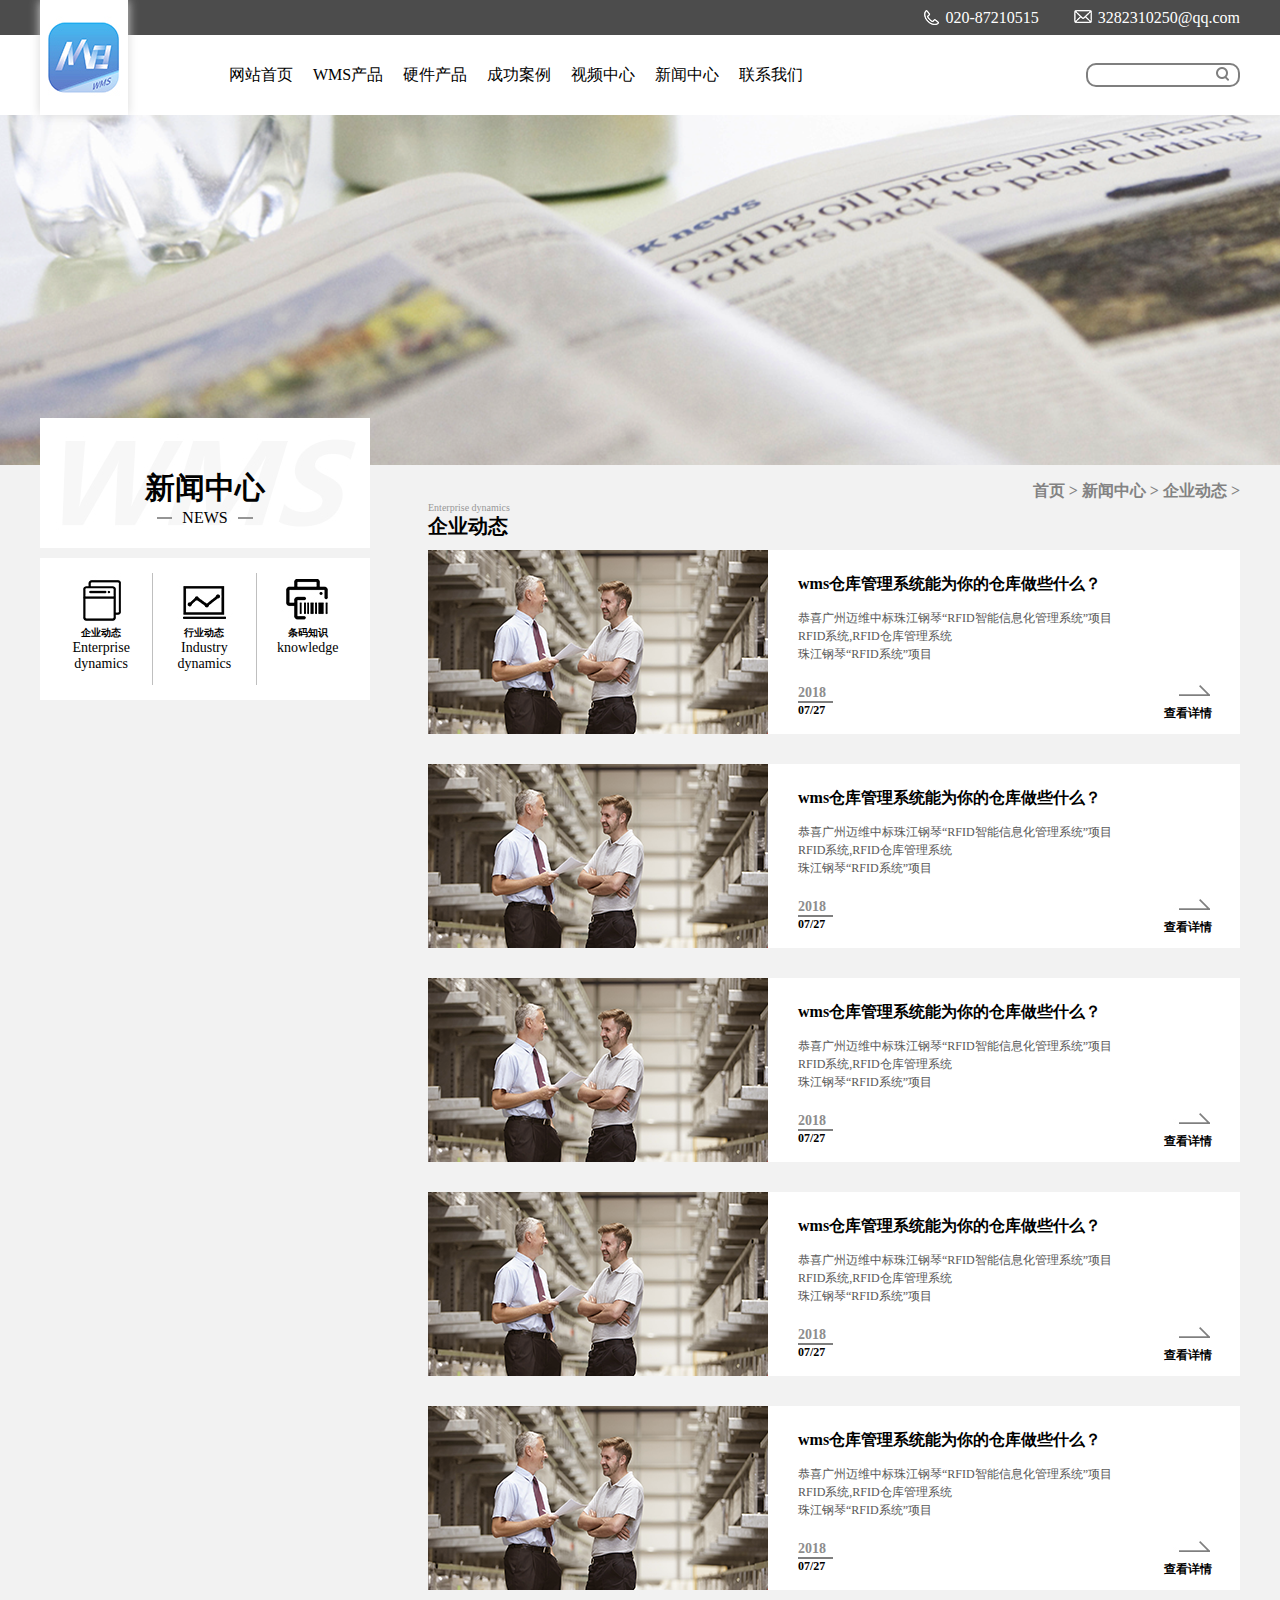
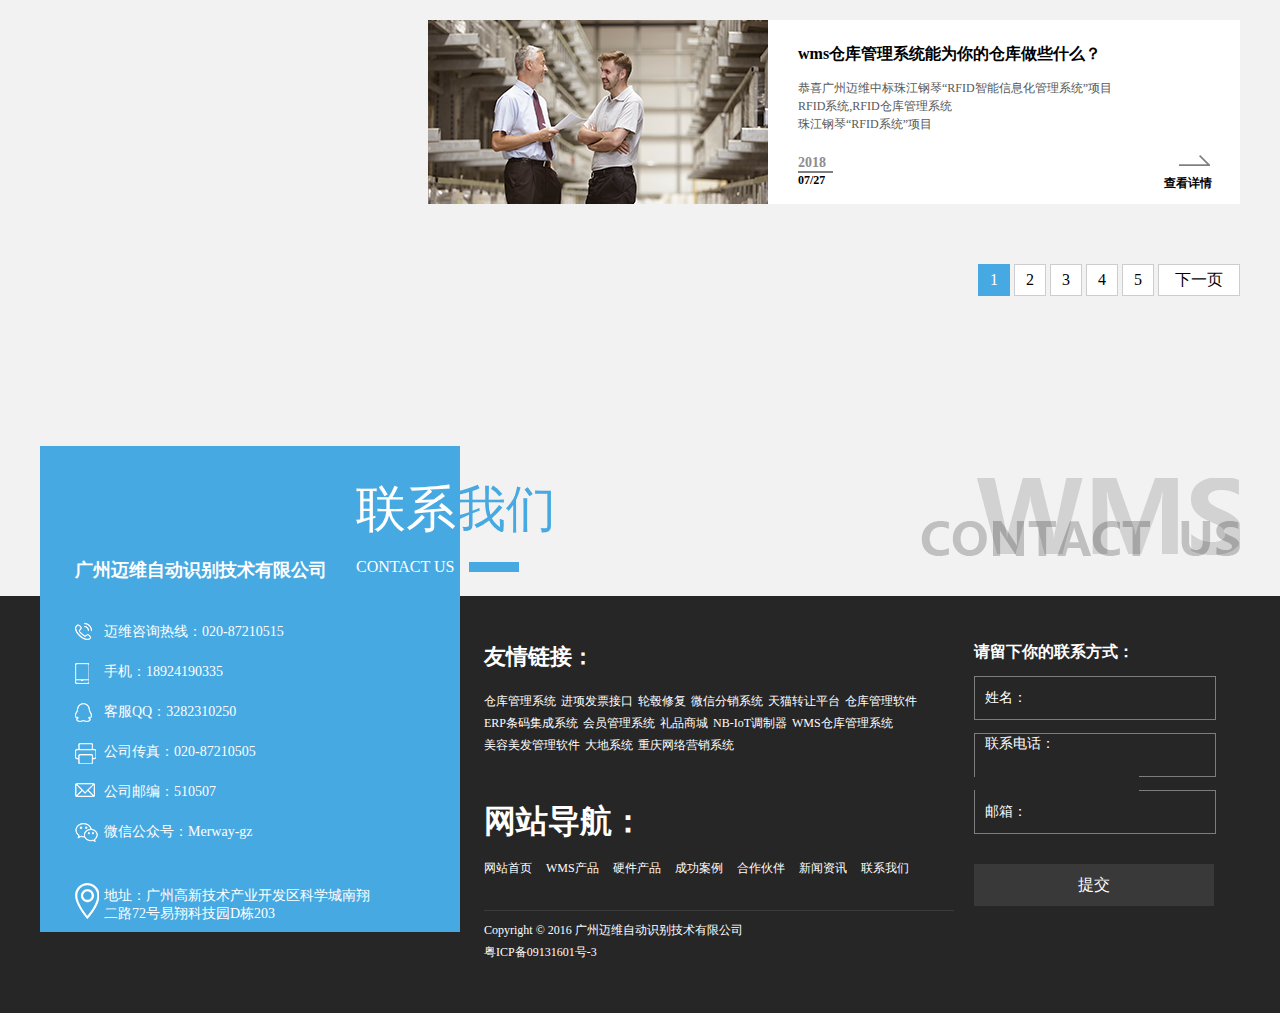
<file: newlist.html>
<!DOCTYPE html>
<html lang="en">

<head>
    <meta charset="UTF-8">
    <meta name="viewport" content="width=device-width, initial-scale=1.0">
    <meta name="keywords" content="">
    <meta name="description" content="">
    <link rel="stylesheet" href="css/base.css">
    <link rel="stylesheet" href="css/newlist.css">
    
    <link rel="stylesheet" href="css/public.css">
    <script src="https://libs.baidu.com/jquery/2.0.0/jquery.min.js"></script>
  
    <title>新闻列表</title>
</head>

<body>
    <div class="container">
   <!-- 头部 -->
   <div class="header">
    <!-- 中部1200px的内容 -->
    <div class="content">
        <p>
            <img src="images/home/email.png" alt=""> 3282310250@qq.com
        </p>
        <p>
            <img src="images/home/phone.png" alt=""> 020-87210515
        </p>
        <!-- 清除浮动 -->
        <div class="clear"></div>
    </div>
</div>
<!-- 头部导航 -->
<div class="nav">
    <img src="images/home/logo.jpg" alt="" class="logo">
    <!-- ul>li*7>a -->
    <ul class="fl">
        <li class="slide"></li>
        <li><a href="index.html">网站首页</a></li>
        <li><a href="wms.html">WMS产品</a></li>
        <li><a href="hardwarelist.html">硬件产品</a></li>
        <li><a href="caselist.html">成功案例</a></li>
        <li><a href="video.html">视频中心</a></li>
        <li><a href="newlist.html">新闻中心</a></li>  
        <li><a href="contactus.html">联系我们</a></li>
    </ul>
    <div class="search fr">
        <input type="text" name="search" id="">
        <input type="image" src="images/home/search.png" alt="">
    </div>
    <div class="clear"></div>
</div>

        <!-- 广告位 -->
        <div class="ad">
            <img src="images/newlist/banner01.png" alt="">
        </div>

        <!-- 主体内容 -->
        <div class="case_container">
            <div class="case clearfix">
                <div class="left fl">
                    <div>
                        <h1>新闻中心</h1>
                        <p>NEWS</p>
                    </div>
                    <ul class="clearfix">
                        <li>
                            <img src="images/newlist/icon01.jpg" alt="">
                            <img src="images/newlist/icon01_a.jpg" alt="">
                            <h5>企业动态</h5>
                            <p>Enterprise dynamics</p>
                        </li>
                        <li>
                            <img src="images/newlist/icon02.jpg" alt="">
                            <img src="images/newlist/icon02_a.jpg" alt="">
                            <h5>行业动态</h5>
                            <p>Industry dynamics</p>
                        </li>
                        <li>
                            <img src="images/newlist/icon03.jpg" alt="">
                            <img src="images/newlist/icon03_a.jpg" alt="">
                            <h5>条码知识</h5>
                            <p>knowledge</p>
                        </li>
                    </ul>
                </div>
                <div class="right fr">
                    <div class="title">首页 > 新闻中心 > 企业动态 ></div>
                    <p>Enterprise dynamics</p>
                    <h2>企业动态</h2>
                    <ul>
                        <li class="clearfix">
                            <a href="newdetail.html">
                            <img class="fl" src="images/newlist/img03.png" alt="">
                            <div class="li_content fl">
                                <h1>wms仓库管理系统能为你的仓库做些什么？</h1>
                                <p>
                                    恭喜广州迈维中标珠江钢琴“RFID智能信息化管理系统”项目 <br>
                                    RFID系统,RFID仓库管理系统 <br>
                                    珠江钢琴“RFID系统”项目
                                </p>
                                <div class="li_time">
                                    <h3>2018</h3>
                                    <h3>07/27</h3>
                                </div>
                                <div class="li_detail">
                                    <img src="images/newlist/icon04.jpg" alt="">
                                    <h3>查看详情</h3>
                                </div>
                            </div>
                        </a>
                        </li>
                        <li class="clearfix">
                            <img class="fl" src="images/newlist/img03.png" alt="">
                            <div class="li_content fl">
                                <h1>wms仓库管理系统能为你的仓库做些什么？</h1>
                                <p>
                                    恭喜广州迈维中标珠江钢琴“RFID智能信息化管理系统”项目 <br>
                                    RFID系统,RFID仓库管理系统 <br>
                                    珠江钢琴“RFID系统”项目
                                </p>
                                <div class="li_time">
                                    <h3>2018</h3>
                                    <h3>07/27</h3>
                                </div>
                                <div class="li_detail">
                                    <img src="images/newlist/icon04.jpg" alt="">
                                    <h3>查看详情</h3>
                                </div>
                            </div>
                        </li>
                        <li class="clearfix">
                            <img class="fl" src="images/newlist/img03.png" alt="">
                            <div class="li_content fl">
                                <h1>wms仓库管理系统能为你的仓库做些什么？</h1>
                                <p>
                                    恭喜广州迈维中标珠江钢琴“RFID智能信息化管理系统”项目 <br>
                                    RFID系统,RFID仓库管理系统 <br>
                                    珠江钢琴“RFID系统”项目
                                </p>
                                <div class="li_time">
                                    <h3>2018</h3>
                                    <h3>07/27</h3>
                                </div>
                                <div class="li_detail">
                                    <img src="images/newlist/icon04.jpg" alt="">
                                    <h3>查看详情</h3>
                                </div>
                            </div>
                        </li>
                        <li class="clearfix">
                            <img class="fl" src="images/newlist/img03.png" alt="">
                            <div class="li_content fl">
                                <h1>wms仓库管理系统能为你的仓库做些什么？</h1>
                                <p>
                                    恭喜广州迈维中标珠江钢琴“RFID智能信息化管理系统”项目 <br>
                                    RFID系统,RFID仓库管理系统 <br>
                                    珠江钢琴“RFID系统”项目
                                </p>
                                <div class="li_time">
                                    <h3>2018</h3>
                                    <h3>07/27</h3>
                                </div>
                                <div class="li_detail">
                                    <img src="images/newlist/icon04.jpg" alt="">
                                    <h3>查看详情</h3>
                                </div>
                            </div>
                        </li>
                        <li class="clearfix">
                            <img class="fl" src="images/newlist/img03.png" alt="">
                            <div class="li_content fl">
                                <h1>wms仓库管理系统能为你的仓库做些什么？</h1>
                                <p>
                                    恭喜广州迈维中标珠江钢琴“RFID智能信息化管理系统”项目 <br>
                                    RFID系统,RFID仓库管理系统 <br>
                                    珠江钢琴“RFID系统”项目
                                </p>
                                <div class="li_time">
                                    <h3>2018</h3>
                                    <h3>07/27</h3>
                                </div>
                                <div class="li_detail">
                                    <img src="images/newlist/icon04.jpg" alt="">
                                    <h3>查看详情</h3>
                                </div>
                            </div>
                        </li>
                        <li class="clearfix">
                            <img class="fl" src="images/newlist/img03.png" alt="">
                            <div class="li_content fl">
                                <h1>wms仓库管理系统能为你的仓库做些什么？</h1>
                                <p>
                                    恭喜广州迈维中标珠江钢琴“RFID智能信息化管理系统”项目 <br>
                                    RFID系统,RFID仓库管理系统 <br>
                                    珠江钢琴“RFID系统”项目
                                </p>
                                <div class="li_time">
                                    <h3>2018</h3>
                                    <h3>07/27</h3>
                                </div>
                                <div class="li_detail">
                                    <img src="images/newlist/icon04.jpg" alt="">
                                    <h3>查看详情</h3>
                                </div>
                            </div>
                        </li>
                    </ul>
                    <div class="yema">
                        <a href="#">1</a>
                        <a href="#">2</a>
                        <a href="#">3</a>
                        <a href="#">4</a>
                        <a href="#">5</a>
                        <a href="#">下一页</a>
                    </div>
                </div>
            </div>
        </div>

        <!-- 联系我们 -->
       <div class="contact">
            <div class="content clearfix">
                <div class="phone">
                    <h1>广州迈维自动识别技术有限公司</h1>
                    <ul class="phone_list">
                        <li ><img src="images/contact/热线.png" /><span>迈维咨询热线：020-87210515</span></li>
                        <li><img src="images/contact/手机 (2).png" /><span>手机：18924190335</span></li>
                        <li><img src="images/contact/qq.png" /><span>客服QQ：3282310250</span></li>
                        <li><img src="images/contact/传真.png" /><span>公司传真：020-87210505</span></li>
                        <li><img src="images/contact/邮编.png" /><span>公司邮编：510507</span></li>
                        <li><img src="images/contact/公众号.png" /><span>微信公众号：Merway-gz</span></li>
                        <li class="address"><img src="images/contact/地址.png" /><span>地址：广州高新技术产业开发区科学城南翔
                               <br /> 二路72号易翔科技园D栋203</span></li>
                    </ul>
                </div>
                <div class="contactUs">
                    <p>联系<span>我们</span></p>

                     <p>CONTACT US</p>
                </div>
                <div class="WMS">
               <img src="images/contact/contact-bg01.jpg">
                </div>
               
                <div class="link">
                  
                    <div class="firendLink">
                        <h1>友情链接：</h1>
                    <ul >
                 <li><a href="">仓库管理系统</a></li>
                 <li><a href="">进项发票接口</a></li>
                 <li><a href="">轮毂修复</a></li>
                 <li><a href="">微信分销系统</a></li>
                 <li><a href="">天猫转让平台</a></li>
                 <li><a href="">仓库管理软件</a></li>
                 <li><a href="">ERP条码集成系统</a></li>
                 <li><a href=""> 会员管理系统</a></li>
                 <li><a href="">礼品商城</a></li>
                 <li><a href="">NB-IoT调制器</a></li>
                 <li><a href="">WMS仓库管理系统</a></li>
                 <li><a href="">美容美发管理软件</a></li>
                 <li><a href="">大地系统</a></li>
                 <li><a href="">重庆网络营销系统</a></li>
                 <div class="clear"></div>
                    </ul>
                </div>
                <div class="nav_sites">
                    <h1>网站导航：</h1>
                    <ul class="">
                                                        
                        <li><a href="">网站⾸页 </a></li>
                        <li><a href="">WMS产品</a></li>
                        <li><a href="">硬件产品  </a></li>
                        <li><a href="">成功案例</a></li>
                        <li><a href="">合作伙伴 </a></li>
                        <li><a href="">新闻资讯 </a></li>
                        <li><a href="">联系我们</a></li>
                        <div class="clear"> </div>
                           </ul>
                        </div>
                        <hr/>

                    <p class="copyright">Copyright © 2016  广州迈维自动识别技术有限公司 
<br/>粤ICP备09131601号-3</p>
                </div>

                <div class="contactWay">
                    <h3>请留下你的联系方式：</h3>
                <div><span>姓名：</span> <input name="name" type="text" > </div>
                <div><span>联系电话：</span><input name="tel" type="tel" ></div>
                <div><span>邮箱：</span><input name="email" type="email" ></div>
                <button type="submit">提交</button>
                </div>
            </div>

        </div>
    </div>
    <script src="js/public.js"></script>
</body>

</html>
</file>
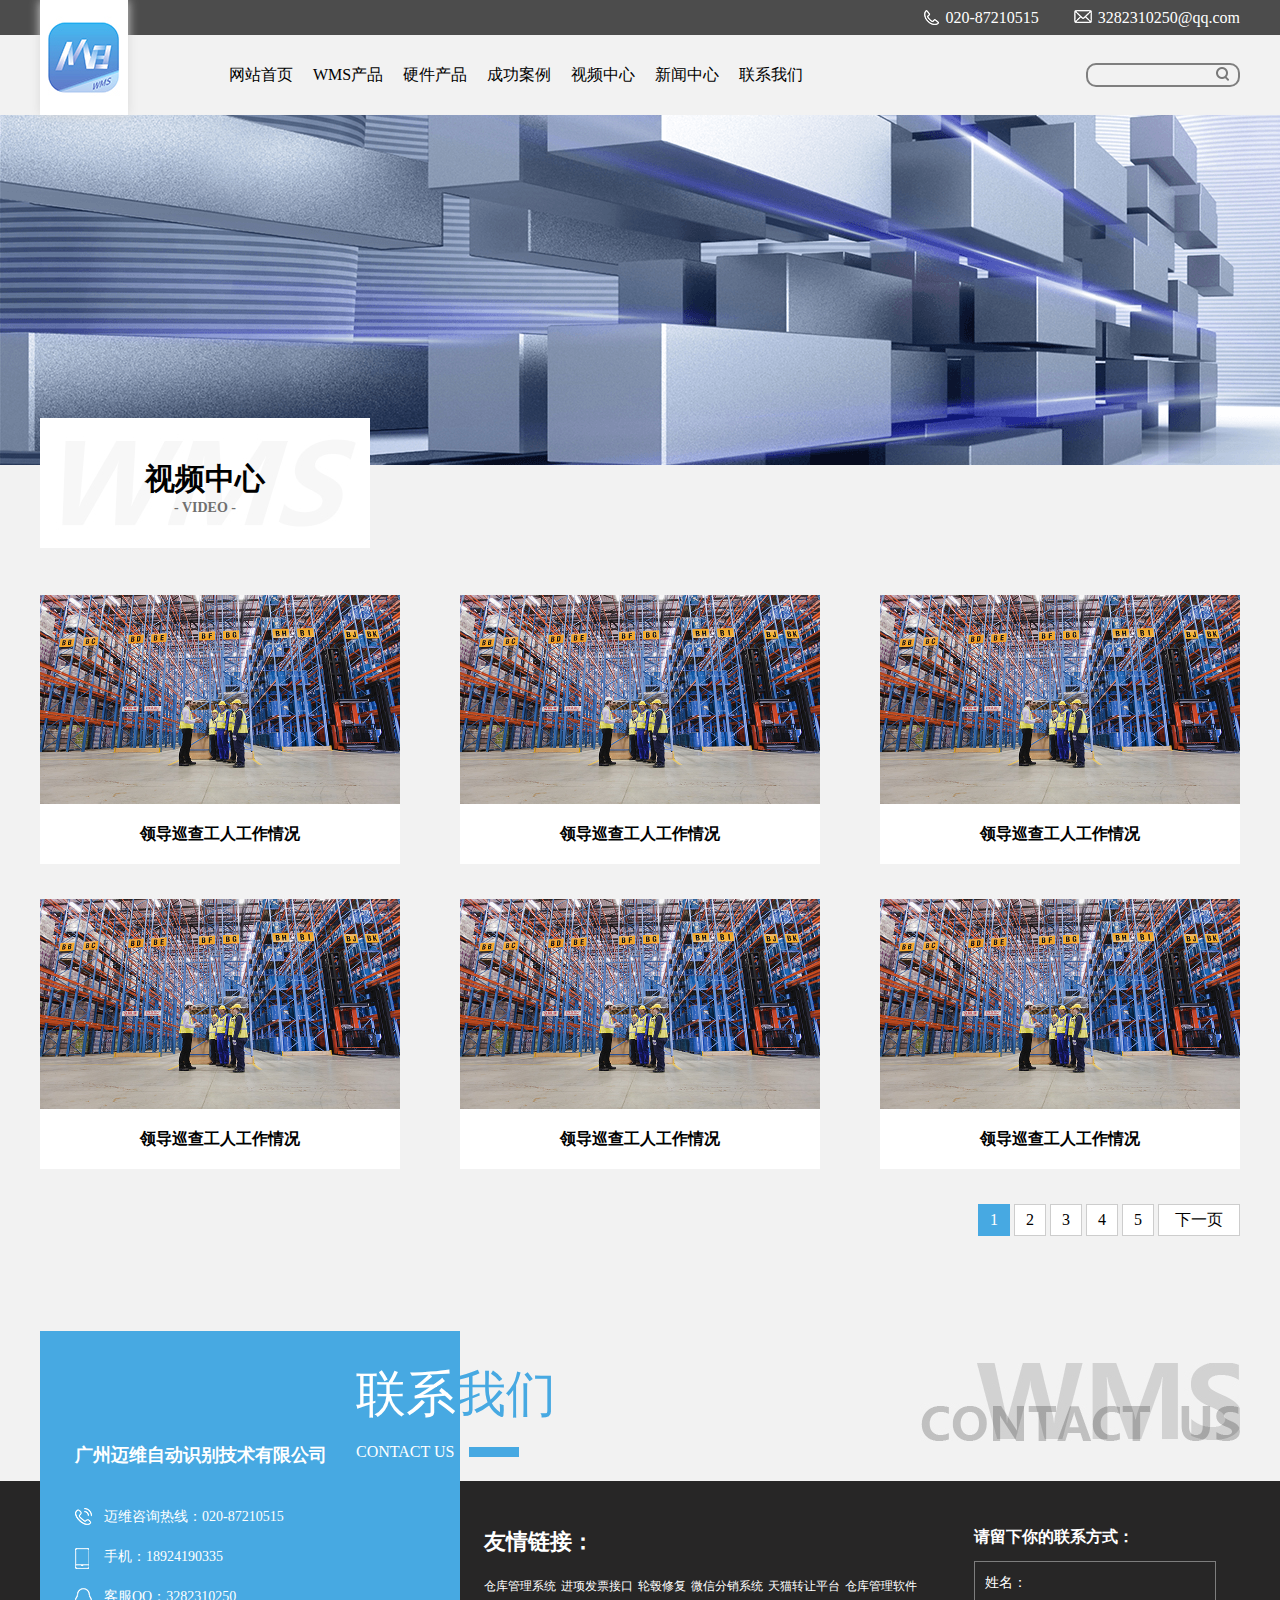
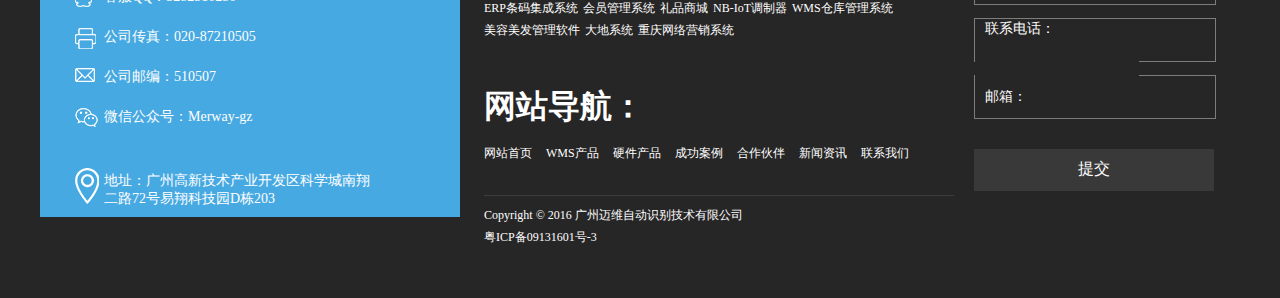
<file: video.html>
<!DOCTYPE html>
<html lang="en">

<head>
  <meta charset="UTF-8">
  <meta name="viewport" content="width=device-width, initial-scale=1.0">
  <meta name="keywords" content="">
  <meta name="description" content="">
  <link rel="stylesheet" href="css/base.css">
  
  <link rel="stylesheet" href="css/video.css">
  <link rel="stylesheet" href="css/public.css">
  <script src="https://libs.baidu.com/jquery/2.0.0/jquery.min.js"></script>
  
  <title>视频中心</title>
</head>

<body>
  <div class="container">
   <!-- 头部 -->
   <div class="header">
    <!-- 中部1200px的内容 -->
    <div class="content">
        <p>
            <img src="images/home/email.png" alt=""> 3282310250@qq.com
        </p>
        <p>
            <img src="images/home/phone.png" alt=""> 020-87210515
        </p>
        <!-- 清除浮动 -->
        <div class="clear"></div>
    </div>
</div>
<!-- 头部导航 -->
<div class="nav">
    <img src="images/home/logo.jpg" alt="" class="logo">
    <!-- ul>li*7>a -->
    <ul class="fl">
        <li class="slide"></li>
        <li><a href="index.html">网站首页</a></li>
        <li><a href="wms.html">WMS产品</a></li>
        <li><a href="hardwarelist.html">硬件产品</a></li>
        <li><a href="caselist.html">成功案例</a></li>
        <li><a href="video.html">视频中心</a></li>
        <li><a href="newlist.html">新闻中心</a></li>  
        <li><a href="contactus.html">联系我们</a></li>
    </ul>
    <div class="search fr">
        <input type="text" name="search" id="">
        <input type="image" src="images/home/search.png" alt="">
    </div>
    <div class="clear"></div>
</div>
    <!-- 广告位 -->
    <div class="ad">
      <img src="images/video/img_01.png" alt="">
    </div>
    <!-- 主体部分 -->
    <div class="main">
      <div class="title">
        <h1>视频中心</h1>
        <h3>- VIDEO -</h3>
      </div>
      <div class="content">
        <ul>
          <li>
            <img class="active" src="images/index/img_07.jpg" alt="">
            <img class="inactive" src="images/index/img_06.jpg" alt="">
            <h3>领导巡查工人工作情况</h3>
          </li>
          <li>
            <img class="active" src="images/index/img_07.jpg" alt="">
            <img class="inactive" src="images/index/img_06.jpg" alt="">
            <h3>领导巡查工人工作情况</h3>
          </li>
          <li>
            <img class="active" src="images/index/img_07.jpg" alt="">
            <img class="inactive" src="images/index/img_06.jpg" alt="">
            <h3>领导巡查工人工作情况</h3>
          </li>
          <li>
            <img class="active" src="images/index/img_07.jpg" alt="">
            <img class="inactive" src="images/index/img_06.jpg" alt="">
            <h3>领导巡查工人工作情况</h3>
          </li>
          <li>
            <img class="active" src="images/index/img_07.jpg" alt="">
            <img class="inactive" src="images/index/img_06.jpg" alt="">
            <h3>领导巡查工人工作情况</h3>
          </li>
          <li>
            <img class="active" src="images/index/img_07.jpg" alt="">
            <img class="inactive" src="images/index/img_06.jpg" alt="">
            <h3>领导巡查工人工作情况</h3>
          </li>
        </ul>
        <div class="yema">
          <a href="#">1</a>
          <a href="#">2</a>
          <a href="#">3</a>
          <a href="#">4</a>
          <a href="#">5</a>
          <a href="#">下一页</a>
        </div>
      </div>
    </div>
    <!-- 联系我们 -->
    <div class="contact">
      <div class="content clearfix">
          <div class="phone">
              <h1>广州迈维自动识别技术有限公司</h1>
              <ul class="phone_list">
                  <li ><img src="images/contact/热线.png" /><span>迈维咨询热线：020-87210515</span></li>
                  <li><img src="images/contact/手机 (2).png" /><span>手机：18924190335</span></li>
                  <li><img src="images/contact/qq.png" /><span>客服QQ：3282310250</span></li>
                  <li><img src="images/contact/传真.png" /><span>公司传真：020-87210505</span></li>
                  <li><img src="images/contact/邮编.png" /><span>公司邮编：510507</span></li>
                  <li><img src="images/contact/公众号.png" /><span>微信公众号：Merway-gz</span></li>
                  <li class="address"><img src="images/contact/地址.png" /><span>地址：广州高新技术产业开发区科学城南翔
                         <br /> 二路72号易翔科技园D栋203</span></li>
              </ul>
          </div>
          <div class="contactUs">
              <p>联系<span>我们</span></p>

               <p>CONTACT US</p>
          </div>
          <div class="WMS">
         <img src="images/contact/contact-bg01.jpg">
          </div>
         
          <div class="link">
            
              <div class="firendLink">
                  <h1>友情链接：</h1>
              <ul >
           <li><a href="">仓库管理系统</a></li>
           <li><a href="">进项发票接口</a></li>
           <li><a href="">轮毂修复</a></li>
           <li><a href="">微信分销系统</a></li>
           <li><a href="">天猫转让平台</a></li>
           <li><a href="">仓库管理软件</a></li>
           <li><a href="">ERP条码集成系统</a></li>
           <li><a href=""> 会员管理系统</a></li>
           <li><a href="">礼品商城</a></li>
           <li><a href="">NB-IoT调制器</a></li>
           <li><a href="">WMS仓库管理系统</a></li>
           <li><a href="">美容美发管理软件</a></li>
           <li><a href="">大地系统</a></li>
           <li><a href="">重庆网络营销系统</a></li>
           <div class="clear"></div>
              </ul>
          </div>
          <div class="nav_sites">
              <h1>网站导航：</h1>
              <ul class="">
                                                  
                  <li><a href="">网站⾸页 </a></li>
                  <li><a href="">WMS产品</a></li>
                  <li><a href="">硬件产品  </a></li>
                  <li><a href="">成功案例</a></li>
                  <li><a href="">合作伙伴 </a></li>
                  <li><a href="">新闻资讯 </a></li>
                  <li><a href="">联系我们</a></li>
                  <div class="clear"> </div>
                     </ul>
                  </div>
                  <hr/>

              <p class="copyright">Copyright © 2016  广州迈维自动识别技术有限公司 
<br/>粤ICP备09131601号-3</p>
          </div>

          <div class="contactWay">
              <h3>请留下你的联系方式：</h3>
          <div><span>姓名：</span> <input name="name" type="text" > </div>
          <div><span>联系电话：</span><input name="tel" type="tel" ></div>
          <div><span>邮箱：</span><input name="email" type="email" ></div>
          <button type="submit">提交</button>
          </div>
      </div>

  </div>

  </div>
  <script src="js/public.js"></script>
</body>

</html>
</file>
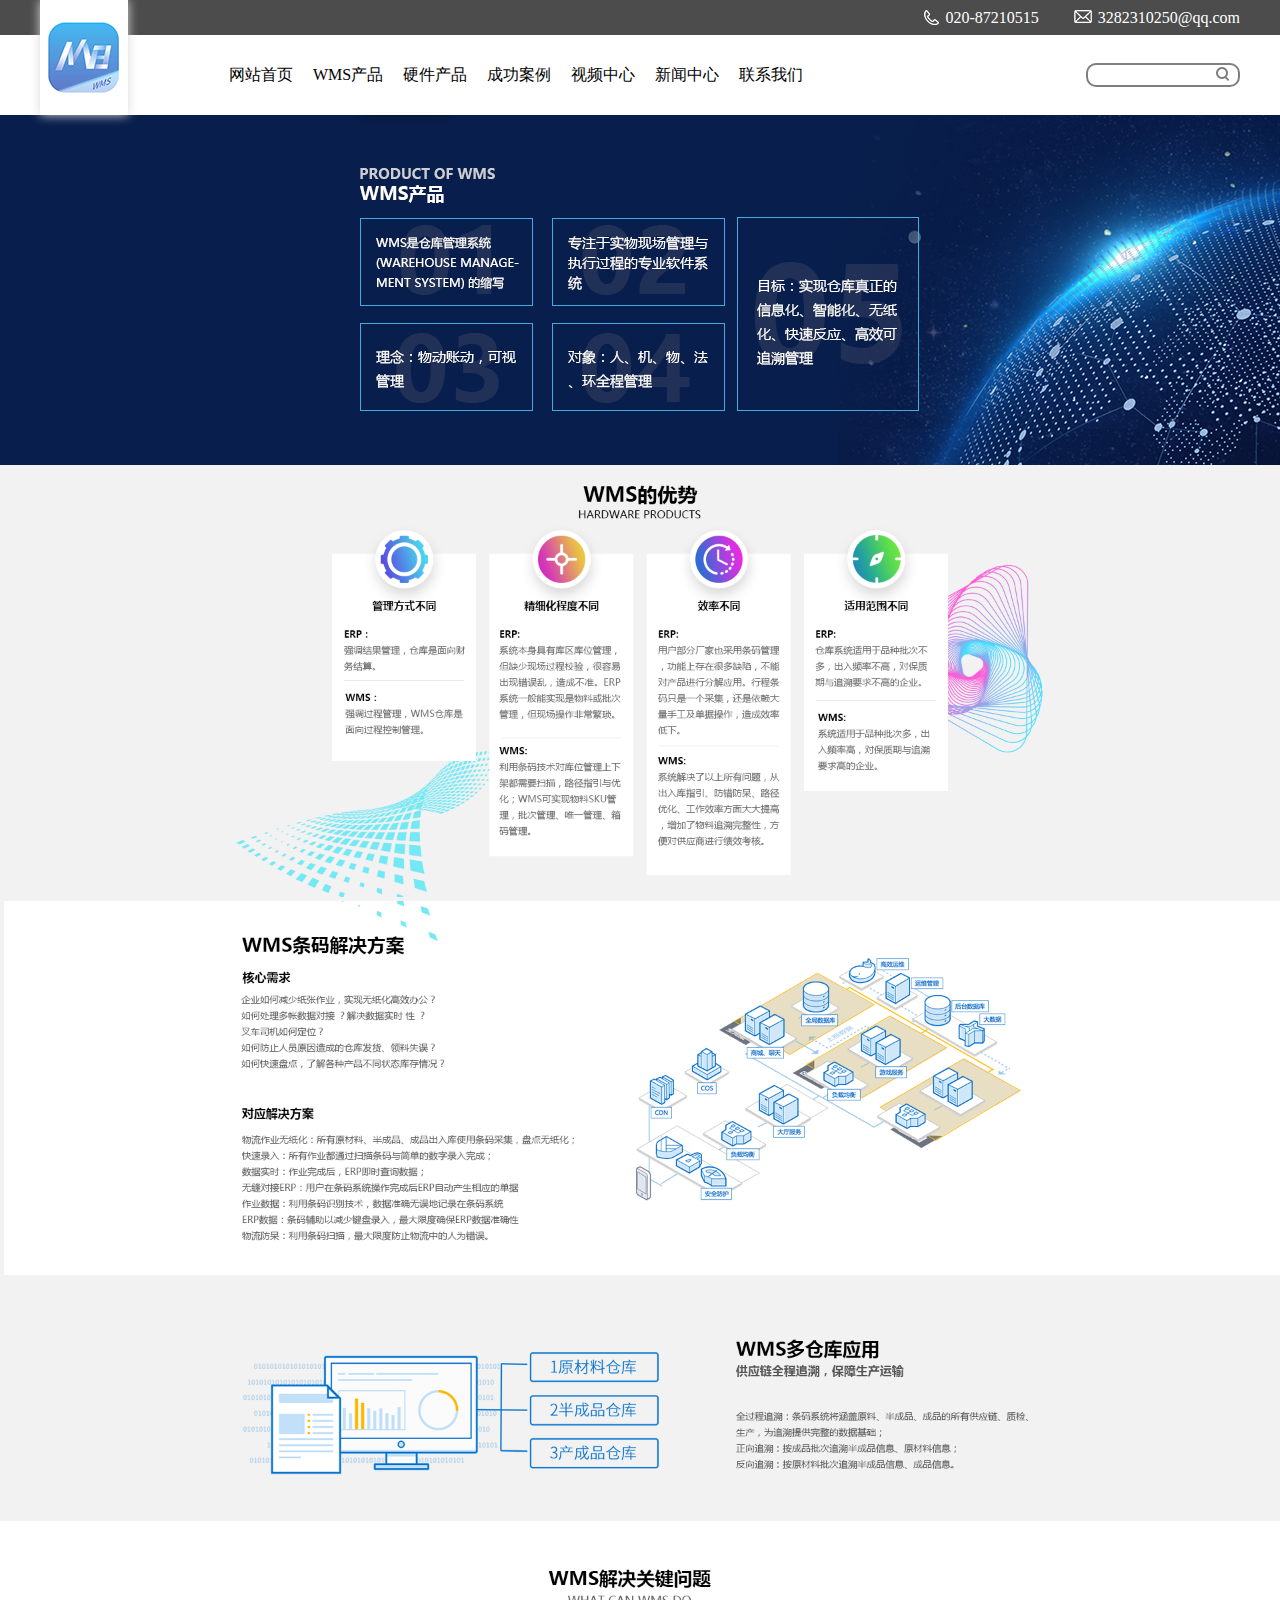
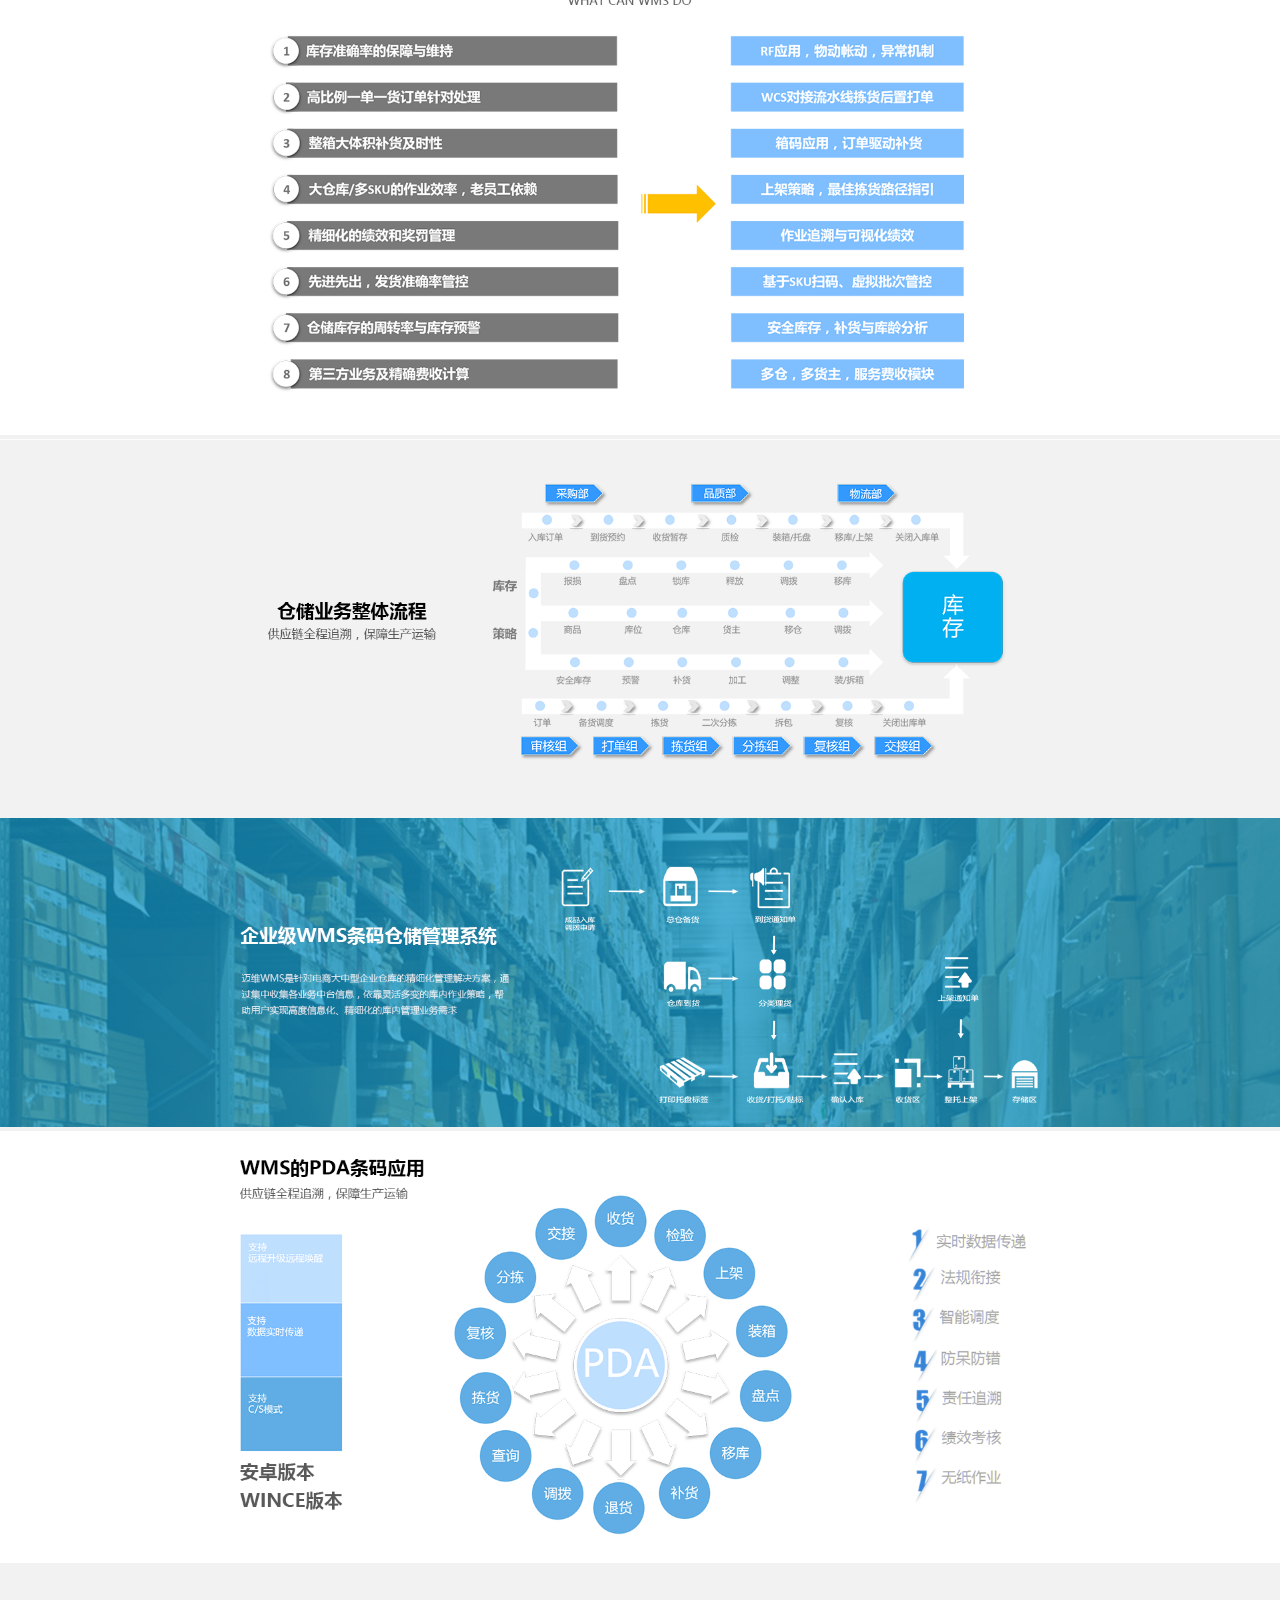
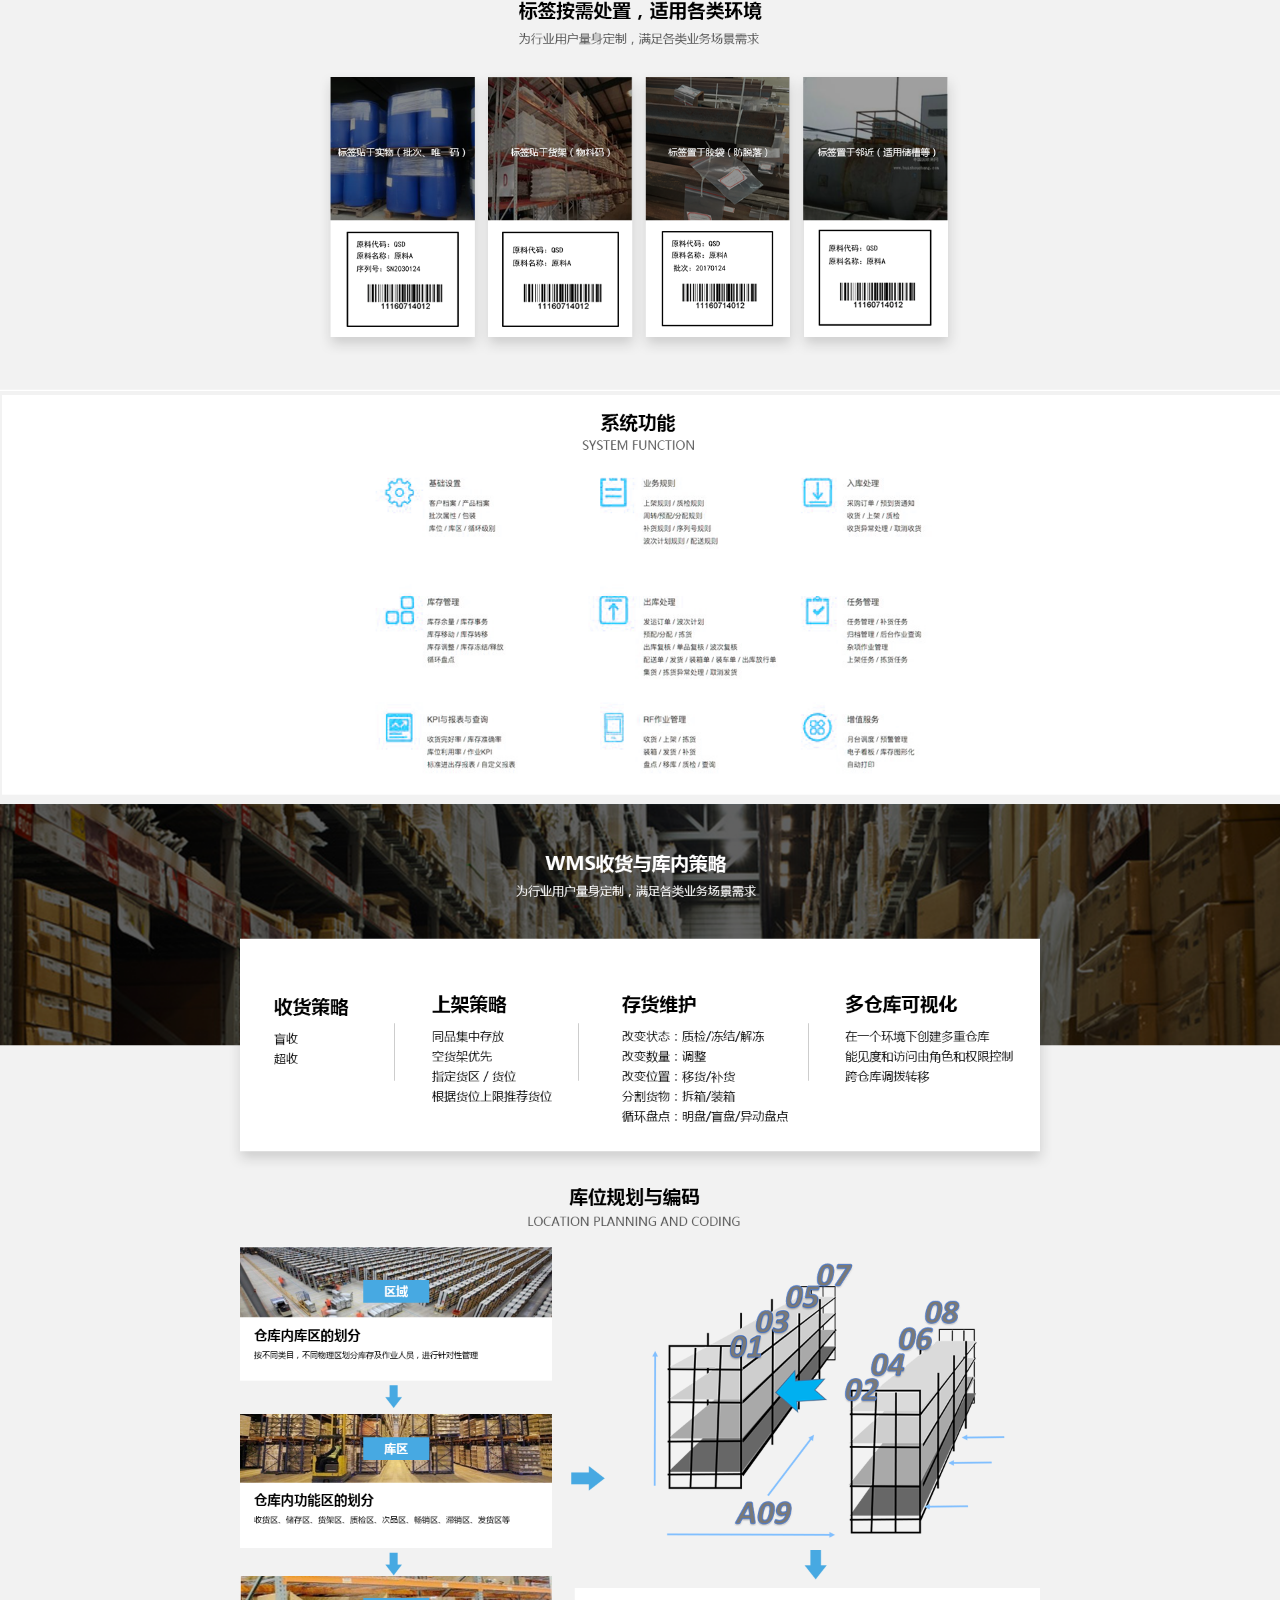
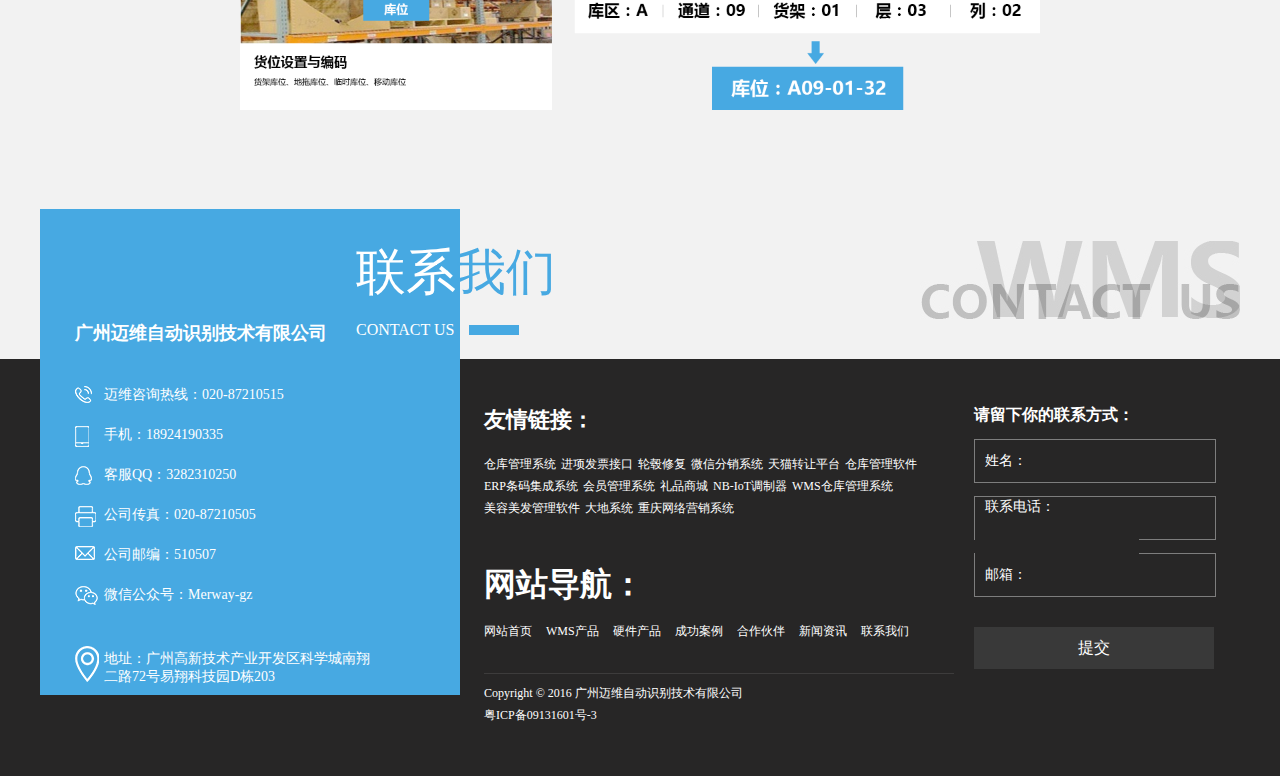
<file: wms.html>
<!DOCTYPE html>
<html lang="en">

<head>
  <meta charset="UTF-8">
  <meta name="viewport" content="width=device-width, initial-scale=1.0">
  <meta name="keywords" content="">
  <meta name="description" content="">
  <link rel="stylesheet" href="css/base.css">
  <!-- <link rel="stylesheet" href="css/common.css"> -->
  <link rel="stylesheet" href="css/public.css">
  <link rel="stylesheet" href="css/wms.css">
  <script src="https://libs.baidu.com/jquery/2.0.0/jquery.min.js"></script>
  
  <title>产品页</title>
</head>

<body>
  <div class="container">
   <!-- 头部 -->
   <div class="header">
    <!-- 中部1200px的内容 -->
    <div class="content">
        <p>
            <img src="images/home/email.png" alt=""> 3282310250@qq.com
        </p>
        <p>
            <img src="images/home/phone.png" alt=""> 020-87210515
        </p>
        <!-- 清除浮动 -->
        <div class="clear"></div>
    </div>
</div>
<!-- 头部导航 -->
<div class="nav">
    <img src="images/home/logo.jpg" alt="" class="logo">
    <!-- ul>li*7>a -->
    <ul class="fl">
        <li class="slide"></li>
        <li><a href="index.html">网站首页</a></li>
        <li><a href="wms.html">WMS产品</a></li>
        <li><a href="hardwarelist.html">硬件产品</a></li>
        <li><a href="caselist.html">成功案例</a></li>
        <li><a href="video.html">视频中心</a></li>
        <li><a href="newlist.html">新闻中心</a></li>  
        <li><a href="contactus.html">联系我们</a></li>
    </ul>
    <div class="search fr">
        <input type="text" name="search" id="">
        <input type="image" src="images/home/search.png" alt="">
    </div>
    <div class="clear"></div>
</div>
    <!-- 广告位 -->
    <div class="ad">
      <img src="images/wms/banner.png" alt="">
    </div>
    <!-- 主体 -->
    <div class="main">
      <img src="images/wms/img01.png" alt="">
      <img src="images/wms/img02.png" alt="">
      <img src="images/wms/img03.png" alt="">
      <img src="images/wms/img04.png" alt="">
      <img src="images/wms/img05.png" alt="">
      <img src="images/wms/img06.png" alt="">
      <img src="images/wms/img07.png" alt="">
      <img src="images/wms/img08.png" alt="">
      <img src="images/wms/img09.png" alt="">
      <img src="images/wms/img10.png" alt="">
    </div>
    <!-- 联系我们 -->
    <div class="contact">
      <div class="content clearfix">
          <div class="phone">
              <h1>广州迈维自动识别技术有限公司</h1>
              <ul class="phone_list">
                  <li ><img src="images/contact/热线.png" /><span>迈维咨询热线：020-87210515</span></li>
                  <li><img src="images/contact/手机 (2).png" /><span>手机：18924190335</span></li>
                  <li><img src="images/contact/qq.png" /><span>客服QQ：3282310250</span></li>
                  <li><img src="images/contact/传真.png" /><span>公司传真：020-87210505</span></li>
                  <li><img src="images/contact/邮编.png" /><span>公司邮编：510507</span></li>
                  <li><img src="images/contact/公众号.png" /><span>微信公众号：Merway-gz</span></li>
                  <li class="address"><img src="images/contact/地址.png" /><span>地址：广州高新技术产业开发区科学城南翔
                         <br /> 二路72号易翔科技园D栋203</span></li>
              </ul>
          </div>
          <div class="contactUs">
              <p>联系<span>我们</span></p>

               <p>CONTACT US</p>
          </div>
          <div class="WMS">
         <img src="images/contact/contact-bg01.jpg">
          </div>
         
          <div class="link">
            
              <div class="firendLink">
                  <h1>友情链接：</h1>
              <ul >
           <li><a href="">仓库管理系统</a></li>
           <li><a href="">进项发票接口</a></li>
           <li><a href="">轮毂修复</a></li>
           <li><a href="">微信分销系统</a></li>
           <li><a href="">天猫转让平台</a></li>
           <li><a href="">仓库管理软件</a></li>
           <li><a href="">ERP条码集成系统</a></li>
           <li><a href=""> 会员管理系统</a></li>
           <li><a href="">礼品商城</a></li>
           <li><a href="">NB-IoT调制器</a></li>
           <li><a href="">WMS仓库管理系统</a></li>
           <li><a href="">美容美发管理软件</a></li>
           <li><a href="">大地系统</a></li>
           <li><a href="">重庆网络营销系统</a></li>
           <div class="clear"></div>
              </ul>
          </div>
          <div class="nav_sites">
              <h1>网站导航：</h1>
              <ul class="">
                                                  
                  <li><a href="">网站⾸页 </a></li>
                  <li><a href="">WMS产品</a></li>
                  <li><a href="">硬件产品  </a></li>
                  <li><a href="">成功案例</a></li>
                  <li><a href="">合作伙伴 </a></li>
                  <li><a href="">新闻资讯 </a></li>
                  <li><a href="">联系我们</a></li>
                  <div class="clear"> </div>
                     </ul>
                  </div>
                  <hr/>

              <p class="copyright">Copyright © 2016  广州迈维自动识别技术有限公司 
<br/>粤ICP备09131601号-3</p>
          </div>

          <div class="contactWay">
              <h3>请留下你的联系方式：</h3>
          <div><span>姓名：</span> <input name="name" type="text" > </div>
          <div><span>联系电话：</span><input name="tel" type="tel" ></div>
          <div><span>邮箱：</span><input name="email" type="email" ></div>
          <button type="submit">提交</button>
          </div>
      </div>

  </div>
  </div>
  <script src="js/public.js"></script>
</body>

</html>
</file>
<file: css/base.css>
/* 清除浮动 */
.clearfix:before, .clearfix:after{
    content:"";
    display:table;
    }
    
    .clearfix:after{
    clear:both;
    }
    
    .clearfix{
    *zoom:1;
}
body,
p,
ul,
ol,
li,
dl,
dt,
dd,
h1,
h2,
h3,
h4,
h5,
h6,
form,
fieldset,
legend,
input,
select,
textarea,
button,
th,
td,
menu {
    margin: 0;
    padding: 0;
    font-family: 'Microsoft YaHei';
}

ul,
dl,
ol {
    list-style: none;
}

.clearfix::after {
    content: '';
    height: 0;
    display: block;
    visibility: hidden;
    clear: both;
}

.clearfix {
    *zoom: 1;
}

img,
fieldset,
input[type="submit"] {
    border: 0 none;
}

em {
    font-style: normal;
}

strong {
    font-weight: normal;
}

table {
    border-collapse: collapse;
    border-spacing: 0;
}

button,
input[type="button"] {
    cursor: pointer;
    border: 0 none;
}

a,
button,
input,
img {
    -webkit-touch-callout: none;
}

input,
select,
textarea {
    outline: none;
}

a,
a:hover {
    text-decoration: none;
    color: #000;
}

.fl {
    float: left;
}

.fr {
    float: right;
}

.clear {
    clear: both;
}

html,
body {
    /*禁止用户选择元素*/
    /* -moz-user-select:none;
    -webkit-user-select: none;
    -ms-user-select: none;
    -khtml-user-select:none;  */
    /*禁止元素点击出现半透明黑色背景*/
    -webkit-tap-highlight-color: rgba(0, 0, 0, 0);
}

html {
    height: 100%;
    width: 100%;
    font-family: 'Heiti SC', 'Microsoft YaHei';
    outline: 0;
    -webkit-text-size-adjust: none;
}

body {
    height: 100%;
    margin: 0;
    position: relative;
}
</file>
<file: css/public.css>
/* 头部 */
.header {
    /* 头部灰色背景容器 */
    background-color: #4c4c4c;
    height: 35px;
    line-height: 35px;
}

.header .content {
    /* 容器里面的内容 */
    width: 1200px;
    /* 容器居中 */
    margin: 0 auto;
    /* background-color: red; */
}

.header .content p {
    float: right;
    color: #fff;
    margin-left: 35px;
}

.header .content p img {
    float: left;
    margin-top: 10px;
    margin-right: 6px;
}

.nav {
    /* 头部导航 */
   
    width: 1200px;
    margin: 0 auto;
    height: 80px;
    line-height: 80px;
    /* background-color: #ccc; */
    position: relative;
    /* background-color: red; */
}

.nav .logo {
    position: absolute;
    top: -35px;
    left: 0;
    -moz-box-shadow: 0px 0px 10px #D9D9D9;
    -webkit-box-shadow: 0px 0px 10px #D9D9D9;
    box-shadow: 0px 0px 10px #D9D9D9;
}

.nav ul {
    margin-left: 169px;
}


.nav ul li {
   
    float: left;
    font-size: 16px;
    color: #333;
    margin-left: 20px;
    font-weight: 500;
    position: relative;
    cursor:pointer;
    /* background-color: red; */
}
.nav .slide{
				
    z-index: 100;
    position: absolute;
     /* opacity: 1; */
    
    bottom: 0;
    /* width: 100px; */
    width: 0;
    height: 5px;
    background-color: #4169E1;
    transition: all 0.4s cubic-bezier(0.23, 1, 0.32, 1.05);	
}

/* .nav ul li:hover::after {

    content: '';
    display: block;
    width: 100%;
    height: 4px;
    background-color: #47a9e2;
    position: absolute;
    bottom: 0;
} */

.nav ul li:hover a {
    color: #296c93;
}



.nav .search {
    /* 搜索div */
    width: 150px;
    height: 20px;
    line-height: 20px;
    border: 2px solid #7f7f7f;
    border-radius: 10px;
    margin-top: 28px;
}

.nav .search input[type="text"] {
    /* 去掉输入框的默认边框 */
    border: 0;
    /* 去掉输入框的默认背景 */
    background: none;
    width: 110px;
    margin-left: 10px;
}

.nav .search input[type="image"] {
    margin-top: 2px;
    margin-left: 4px;
}

.ad img{
    display: block;
    margin:0 auto;
}

.contact{

    width: 100%;
    background-color:#272626;
   padding-bottom: 50px;
}
.contact .content{

    width: 1200px;
    margin: 0 auto;
    
    position: relative;
}
.contact .content .phone{

   padding-left: 35px;
    width: 385px;
    background-color: #47a9e2;
    position: absolute;
    margin-top: -150px;
    color: #fff;
}
.contact .content .phone h1{
    padding-top: 112px;
    font-size: 18px;
    padding-bottom: 30px;
}
.contact .content .phone_list li{
    font-size: 14px;
height:  40px;

 position: relative;
}
.contact .content .phone_list li img{

top:50%;
margin-top: -9px;
position: absolute;
display: block;
}
.contact .content .phone_list li span{
   line-height: 40px;
   margin-left: 29px;
 
}
.contact .content .phone_list .address
{   height: 80px;  }
.contact .content .phone_list .address span{
   
    
    display: block;
    line-height: 18px;
    
  padding-top: 35px;

}
.contact .content .link{
margin-left: 444px;
width: 470px;
color:#fff;
float: left;

}
.contact .content .link .firendLink h1{
margin-top: 46px;
margin-bottom: 16px;

font-size: 22px;
}
.contact .content .link .firendLink li{

    float: left;
    margin-right: 5px;
    font-size: 12px;
    margin-top: 5px;
    
  
}
.contact .content .link .firendLink li a{
    color:#fff;
}
.contact .content .link .nav_sites h1{
    margin-top: 46px;
    margin-bottom: 16px;

}
.contact .content .link .nav_sites li{

    float: left;
    font-size: 12px;
    margin-right: 14px;
}
.contact .content .link .nav_sites li a{

    color: #fff;
}
.contact .content .link hr{
    background-color: #3d3c3c;
    margin-top: 33px;
    height:1px;
     border:none;
}
.contact .content .link .copyright{
line-height: 22px;
font-size: 12px;

}

.contact .content .contactWay {
    float: left;
    margin-left: 20px;
    top: 43px;
    color: #fff;
   
}
.contact .content .contactWay h3{

    font-size: 16px;
    margin-top: 46px;
}
.contact .content .contactWay div{
margin-top: 13px;
 width: 240px;
   height: 42px;
   background-color: #272626;
   border: 1px solid #7d7d7d;
   
}
.contact .content .contactWay div span{
font-size: 14px;
margin-left: 10px;
}
.contact .content .contactWay div input{
    outline-style: none ;
   height: 42px;
   background-color: #272626;
   border: 0px;
   color: #fff;
}
.contact .content .contactWay button{
background-color: #393939;
color: #fff;
width: 240px;
height: 42px;
font-size: 16px;
margin-top: 30px;
outline-style: none ;
}


.contact .contactUs 
{

    position: absolute;
    left: 316px;
    top: -120px;
}
.contact .contactUs p:nth-child(1){
font-size: 50px;
color: #fff;
}
.contact .contactUs  p:nth-child(1)>span{
    color: #47a9e2;
    font-size: 50px;
}
.contact .contactUs p:nth-child(2){
     color: #fff;
    margin-top: 15px;
}
.contact .contactUs p:nth-child(2)::after {
	content: '';
    display: inline-block;
	width: 50px;
	height: 10px;
	background-color:#47a9e2;
	margin-left: 15px;
}
.contact  .WMS
{
position: absolute;
right: 0px;
margin-top:-118px;
}
</file>
<file: css/index.css>
/* 清除浮动 */
.clearfix:before, .clearfix:after{
    content:"";
    display:table;
    }
    
    .clearfix:after{
    clear:both;
    }
    
    .clearfix{
    *zoom:1;
}
.container {
    max-width: 1920px;
    margin: 0 auto;
}



.ad img {
    /* 广告位div容器 */
    width: 100%;
}

.strength {
    /* 我们的实力 */
    width: 1200px;
    margin: 0 auto;
    text-align: center;
    /* margin-top: 500px; */
}

.strength .title {
    font-size: 50px;
    margin-top: 86px;
}

.strength .title p {
    font-size: 16px;
    color: #5e5e5e;
    margin-top: 10px;
}

.strength .desc {
    font-size: 20px;
    color: #3f3f3f;
    margin-top: 35px;
    margin-bottom: 56px;
    font-weight: 500;
}

.strength .list li {
    float: left;
    width: 300px;
    -moz-box-shadow: 20px 0px 30px #D6D6D6;
    -webkit-box-shadow: 20px 0px 30px #D6D6D6;
    box-shadow: 20px 0px 30px #D6D6D6;
    margin-bottom: 96px;
   
}   /* 图片动画 */
   	.strength .list li:hover{
	    box-shadow: 10px 10px 30px #ccc;
	    transform: translateY(-5px);
        transition: all .9s;
        cursor:pointer;
		}

.strength .list::after {
    content: '';
    display: block;
    clear: both;
}

.strength .list li img {
    margin-top: 22px;
    margin-bottom: 8px;
}

.strength .list li h3 {
    font-size: 15px;
}

.strength .list li h3::after {
    content: '';
    display: block;
    width: 28px;
    height: 5px;
    background-color: #e25999;
    margin: 9px auto 24px;
}

.strength .list li .number {
    font-size: 108px;
    font-weight: bold;
}

.strength .list li .jia {
    font-size: 46px;
    font-weight: bold;
    color: #515151;
    margin-top: 12px;
}

.strength .list li .desc2 {
    color: #757575;
    line-height: 18px;
}

.strength .list li p:last-child {
    padding-bottom: 36px;
}

.case {
    /* 成功案例 */
    background: url("../images/home/case_bg.jpg") no-repeat;
    height: 760px;
}

.case .content {
    width: 1200px;
    margin: 0 auto;
    position: relative;
}

.case .content h1 {
    font-size: 50px;
    padding-top: 30px;
    margin-bottom: 10px;
    color: #fff;
}

.case .content .title {
    font-size: 16px;
    color: #fff;
}

.case .content .title::after {
    content: '';
    display: block;
    width: 25px;
    height: 4px;
    background-color: #fff;
    margin-top: 22px;
    margin-bottom: 12px;
}

.case .content .desc {
    font-size: 20px;
    color: #fff;
    letter-spacing: 2px;
    font-weight: 500;
    margin-bottom: 38px;
}

.case .content .more {
    position: absolute;
    top: 84px;
    right: 0;
    text-align: right;
}

.case .content .more a {
    color: #fff;
}

.case .content .more .look {
    margin-top: 6px;
    margin-bottom: 6px;
}

.case .content .clogo li {
    float: left;
    margin-right: 66px;
    position: relative;
}

.case .content .clogo li:last-child {
    margin-right: 0;
}

.case .content .clogo li img {
    display: block;
}

.case .content .clogo li .border {
    width: 212px;
    height: 132px;
    border: 4px solid #47a9e2;
    position: absolute;
    top: 10px;
    left: 15px;
    display: none;
}

.case .content .clogo li:hover .border {
    display: block;
}

.case .content .clogo::after {
    content: '';
    display: block;
    clear: both;
}

.case .content .case_content {
    padding: 28px 46px;
    background-color: #fff;
    margin-top: 23px;
}

.case .case_content .right {
    width: 530px;
}

.case .case_content .right h3 {
    font-size: 18px;
}

.case .case_content .right h3:first-child {
    margin-bottom: 16px;
}

.case .case_content .right p {
    font-size: 14px;
    line-height: 24px;
}

.case .case_content .right h3:nth-child(4) {
    margin-top: 26px;
    margin-bottom: 16px;
}

.case .case_content .right ol li {
    line-height: 24px;
}


/* 新闻中心 */

.news_top {
    height: 454px;
    position: relative;
}

.news_bottom {
    height: 362px;
    width: 100%;
    background: url("../images/home/bg7.jpg") no-repeat; 
    
}
.news_bottom .lookAll {
position: relative;
padding-left: 50%;

padding-top: 288px;
margin-left: -106px;
}
.news_bottom .lookAll >*{
float: left;
height: 40px;
}
.news_bottom .lookAll p{
/* line-height: 34px; */
font-size: 18px;
background-color:#d9d9d9;
line-height: 40px;
width: 94px;
text-align: center;
margin-left: 20px;
margin-right: 20px;
}

/* .news_bottom .lookAll div{
    
background-color: red;
   display: inline-block;
   
}
.news_bottom .lookAll div img{


} */
.news_bottom .lookAll div:nth-child(2){
   text-align: center;
   color: black;
   
    background-color: #d9d9d9;
}

.news_top .content {
    width: 1200px;
    position: absolute;
    left: 50%;
    margin-left: -600px;

}

.news_top .content .title {
    font-size: 50px;
    margin-top: 92px;
    text-align: center;
}

.news_top .content .title p {
    font-size: 16px;
    color: #5e5e5e;
    margin-top: 8px;
}

.news_top .content .desc {
    font-size: 20px;
    color: #3f3f3f;
    margin-top: 12px;
    margin-bottom: 22px;
    font-weight: 500;
    text-align: center;
}

.news_top .content .cate {
    width: 466px;
    margin: 0 auto;
}

.news_top .content .cate li {
    float: left;
    width: 122px;
    height: 44px;
    line-height: 44px;
    text-align: center;
    border: 1px solid #7d7d7d;
    border-radius: 12px;
    font-size: 14px;
    margin-right: 46px;
}

.news_top .content .cate li:last-child {
    margin-right: 0;
}

.news_top .content .cate li:hover {
    background-color: #47a9e2;
    -moz-box-shadow: 0px 0px 12px #47A9E2;
    -webkit-box-shadow: 0px 0px 12px #47A9E2;
    box-shadow: 0px 0px 12px #47A9E2;
    color: #fff;
    border: 1px solid #47A9E2;
    cursor: pointer;
    /*手型*/
}

.news_top .content .cate::after {
    content: '';
    display: block;
    clear: both;
}

.news_top .box {
    width: 940px;
    margin: 0 auto;
}

.news_top .left,
.news_top .right {
    width: 470px;
    padding-top: 30px;
    position: relative;
    background-color: #fff;
    margin-top: 24px;
    -moz-box-shadow: 0px 0px 22px #AEB5B3;
    -webkit-box-shadow: 0px 0px 22px #AEB5B3;
    box-shadow: 0px 0px 22px #AEB5B3;
}

.news_top .left {
    z-index: 1;
}

.news_top .left p:nth-child(1) {
    font-size: 26px;
    color: #bfbfbf;
    float: left;
    border-bottom: 1px solid #7f7f7f;
    padding-bottom: 7px;
    margin-left: 30px;
}

.news_top .left p:nth-child(2) {
    float: right;
    margin-right: 33px;
    text-align: right;
}

.news_top .left p:nth-child(2) span {
    display: block;
    font-weight: 500;
}

.news_top .left p:nth-child(2) span:first-child {
    font-size: 16px;
    margin-bottom: 6px;
}

.news_top .left p:nth-child(2) span:last-child {
    font-size: 12px;
}

.news_top .left .time {
    font-size: 42px;
    margin-left: 30px;
    margin-top: 4px;
}

.news_top .left .look {
    position: absolute;
    top: 95px;
    right: 32px;
}

.news_top .left .news {
    display: block;
 
    margin-top: 48px;
}
.news_top .right 
{
height: 385px;

}
.news_top .right ul li {
    margin-left: 28px;
    margin-right: 30px;
    border-bottom: 1px dashed #cccccc;
    padding-bottom: 20px;
    margin-bottom: 20px;
}

.news_top .right ul li p:first-child {
    float: left;
    background-color: #f1f1f1;
   
    text-align: center;
    margin-right: 24px;
}

.news_top .right ul li p:first-child span {
    display: block;
    font-size: 24px;
    color: #ccc;
}

.news_top .right ul li p:nth-child(2) {

    font-size: 16px;
}

.news_top .right ul li p:nth-child(2) span {
    display: block;
    font-size: 12px;
    margin-top: 10px;
}


/* 合作企业 */

.partner {
    width: 1200px;
    margin: 0 auto;
    text-align: center;
padding-bottom: 220px;
}

.partner .title {
    font-size: 50px;
    margin-top: 86px;
}

.partner .title p {
    font-size: 16px;
    color: #5e5e5e;
    margin-top: 10px;
}

.partner .desc {
    font-size: 20px;
    color: #3f3f3f;
    margin-top: 24px;
    margin-bottom: 56px;
    font-weight: 500;
    
}

.partner ul li {
    float: left;
    margin-right: 36px;
    margin-bottom: 20px;
  position: relative;
  width: 249px;
  height: 95px;

border: #cccccc solid 1px;
}

.partner ul li:nth-child(4n) {
    margin-right: 0;
}

.partner ul::after {
    content: '';
    display: block;
    clear: both;
}

.partner ul li img {
position:absolute;
  display: block;
top:0;    
left:0;
right:0;
bottom:0; 
margin:auto;
}

.partner ul li img:last-child {
    display: none;
}

.partner ul li:hover img:first-child {
    display: none;
}

.partner ul li:hover img:last-child {
    display: block;
    -moz-box-shadow: 0px 0px 12px #47A9E2;
    -webkit-box-shadow: 0px 0px 12px #47A9E2;
    box-shadow: 0px 0px 12px #47A9E2;
}

/* wms的优势 */
.good{ 
    width: 100%;
  
    position: relative;
    margin: 0 auto;
   background: url( "../images/good/bg-good01.png") ;
   background-repeat: no-repeat;
   background-size:100% 100%; 
  
  
}

.good .content{
 width: 1200px;
 margin:0 auto; 
 position: relative;

}
.good .content .left{
float: left;
width: 394px;
margin-left: 90px;
}
.good .content .left h1{
    color: #fff;
    line-height: 164px;
   font-size: 50px;
    }
    .good .content .left ul li{
   line-height: 56px;
   vertical-align:middle ;
   margin-top: 13px;
   width: 100%;
   background-color: #fff;
    }
    .good .content .left ul li span {
  
    color: #666666;
    font-size: 18px;
    font-weight: 900;
    }

    .good .content .left ul li img{
       /* height: 74px; */
      
       vertical-align:middle;
       margin-left: 61px;
       margin-right: 15px;
    }
    .good .content .left ul li:first-child {
        line-height: 74px;
        
            }
  
.good .content .left ul li:first-child img{
    vertical-align:middle;
    margin-left: 94px;
    margin-right: 20px;

}
.good .content .left ul li:first-child span{

    color: #191919;
    font-size: 22px;
    font-weight: 900;
}
.good .content .left ul li:last-child{
 margin-top: 32px;
line-height: normal;
padding-bottom: 15px;
margin-bottom: 39px;
}
.good .content .left ul li:last-child i{
display: block;
color: #47a9e2;  
font-size: 24px;
padding-left: 66px;
padding-top: 16px;
}
.good .content .left ul li:last-child span{
    display: block;
    padding-left: 66px;
    padding-top: 0px;
    font-size: 16px;
}
.good .content .left ul li:last-child img{
display: block;
margin-left: auto;
margin-right: 38px;
} 
.good .content .right{
float: right;
width: 546px;
margin-right: 55px;
color: #fff;
position: relative;
height: 40%;
/* 设置 bg02的另一种方法*/
 /* .good .content .right img
{
display: block;
position: absolute;
width: 960px;
height: 376px;
margin-top: 10px;
} */
}
.good .content .right h1{
    color:rgba(243, 234, 234, 0.575);
     font-size: 46px;
     margin-top: 90px;
}
.good .content .right p:first-of-type{
font-size: 30px;
}
.good .content .right p:first-of-type::after{
        content: '';
        display: block;
        width: 25px;
        height: 4px;
        background-color:rgba(243, 234, 234, 0.575);
        margin-top: 20px;
        margin-bottom: 22px;    
}
.good .content .right p+p{

    font-size: 22px;
}
.good .right-bg {
position: absolute;
bottom: 0;
right: 0;
width: 50%;
height: 60%;


}

.good .right-bg .bg{
  
 width: 100%;
 height: 100%;
}
.good .right-bg .arrow_top, .good .right-bg .arrow_bootom{
position: absolute;
background-color: #3b3b3b;
width: 45px;
height: 46px;
left: 4.5%;

}
.good .right-bg .arrow_top{
top:38%;


}
.good .right-bg .arrow_bootom{

     bottom: 38%;
    background-color: #47a9e2;
    
      
    }
    .good .right-bg .arrow_top img , .good .right-bg .arrow_bootom img{
       position: relative;
       display: block; 
       margin: 0 auto;
       top: 50%;
       margin-top: -8px;
    }

/* 视频中心 */

.video .content{
    width: 1200px;
    margin:0 auto; 
  
}

.video .content .left{
float: left;
margin-left: 90px;
position: relative;
}
.video .content .left .top{
    position: absolute;
   height: 240px;
   width: 959px;
   left: -449px;

 
   z-index: 1;
   }
  
   .video .content .left .top h1{
  
   font-size: 50px;
   text-align: right;
  padding-top: 110px;

  position: relative;
   }
   .video .content .left .top h1::after{
    
    content: '';
    display: inline-block;
    width: 70px;
    height: 72px;
    background-color: #47a9e2;
    position: absolute;
    margin-top: -20px;

}
 
   .video .content .left .top .color-blue{

   height: 79px;
    background-color:#e7e7e7;
   }

.video .content .left .play{
 margin-top: 240px;
padding-bottom:132px;
}
.video .content .right{
    float: right;
    margin-top: 169px;
    right: 148px;
    width: 341px;
   
}
.video .content .right h1{
    color:#b2b2b2;
    font-size: 46px;
}
.video .content .right p:nth-child(2){
text-align: right;
margin-right: 20px;

}
.video .content .right h2{

    margin-top: 30px;
}
.video .content .right p:nth-child(5){

    margin-top: 14px;
    line-height: 25px;
}
.video .content .right img:nth-child(6){
margin-top: 35px;

}
</file>
<file: css/casedetail.css>
/* 主体内容 */
.case_container {
    width: 100%;
    background-color: #f2f2f2;
    padding-bottom: 300px;
}

.case {
    width: 1200px;
    margin: 0 auto;
}

.case .left {
    width: 330px;
    position: relative;
    left: 0;
    top: -47px;
}

.case .left>div {
    height: 80px;
    background: url(../images/casedetail/img02.jpg) no-repeat;
    text-align: center;
    padding-top: 50px;
}

.case .left>div>h1 {
    font-size: 30px;
}

.case .left>div>h1>p {
    font-size: 14px;
    font-weight: 500;
}

.case .left>div>p::before,
.case .left>div>p::after {
    content: '';
    display: inline-block;
    width: 15px;
    height: 2px;
    margin-bottom: 4px;
    background-color: #959595;
}

.case .left>div>p::before {
    margin-right: 10px;
}

.case .left>div>p::after {
    margin-left: 10px;
}

.case .left ul {
    text-align: center;
    background-color: #fff;
    margin-top: 10px;
    padding: 15px 10px;
}

.case .left ul>li img {
    display: block;
    margin: 0 auto;
}

.case .left ul>li {
    float: left;
    width: 33%;
    padding: 14px 0;
    border-right: 1px solid #bfbfbf;
    border-bottom: 1px solid #bfbfbf;
}

.case .left ul>li .active {
    display: none;
}

.case .left ul>li:hover {
    background-color: #47a9e2;
    color: #fff;
}

.case .left ul>li:hover .active {
    display: block;
}

.case .left ul>li:hover img:first-child {
    display: none;
}

.case .left ul>li:nth-child(3n) {
    border-right: 0;
}

.case .left ul>li:nth-child(n+10) {
    padding-bottom: 0;
    border-bottom: 0;

}

.case .left ul>li h5 {
    font-size: 14px;
}

.case .left ul>li p {
    font-size: 10px;
}

.case .right {
    width: 812px;
}

.case .right .title {
    text-align: right;
    color: #838383;
    font-size: 16px;
    margin-top: 16px;
    font-weight: 600;
}

.case .right>p {
    font-size: 10px;
    color: #989898;
}

.case .right>h2 {
    font-size: 20px;
    margin-bottom: 10px;
}

.case .right .article {
    background-color: #fff;
    border-top: 1px solid #fff;
    padding-bottom: 80px;
    text-align: center;
}

.case .right .article>h3 {
    font-size: 16px;
    margin: 40px 0 6px 0;
}

.case .right .article>em {
    font-size: 12px;
    color: #8d8d8d;
}

.right .article_content {
    width: 708px;
    margin: 0 auto;
    text-align: left;
    font-size: 12px;
    position: relative;
}

.right .article_content .t {
    font-weight: 600;
}

.right .article_content .desc {
    line-height: 20px;
    color: #585858;
    margin-bottom: 26px;
}

.right .article_content .desc>img {
    margin: 12px 0 24px 0;
}

.case .right .golink,
.case .right .goback {
    font-size: 12px;
    color: #585858;
}

.case .right .golink {
    text-align: left;
}

.case .right .golink em {
    font-weight: 600;
}

.case .right .goback {
    position: absolute;
    right: 0;
    bottom: 0;
}
</file>
<file: css/caselist.css>
/* 主体内容 */
.case_container {
    width: 100%;
    background-color: #f2f2f2;
    padding-bottom: 300px;
}

.case {
    width: 1200px;
    margin: 0 auto;
}

.case .left {
    width: 330px;
    position: relative;
    left: 0;
    top: -47px;
}

.case .left>div {
    height: 80px;
    background: url(../images/caselist/img02.jpg) no-repeat;
    text-align: center;
    padding-top: 50px;
}

.case .left>div>h1 {
    font-size: 30px;
}

.case .left>div>h1>p {
    font-size: 14px;
    font-weight: 500;
}

.case .left>div>p::before,
.case .left>div>p::after {
    content: '';
    display: inline-block;
    width: 15px;
    height: 2px;
    margin-bottom: 4px;
    background-color: #959595;
}

.case .left>div>p::before {
    margin-right: 10px;
}

.case .left>div>p::after {
    margin-left: 10px;
}

.case .left ul {
    text-align: center;
    background-color: #fff;
    margin-top: 10px;
    padding: 15px 10px;
}

.case .left ul>li img {
    display: block;
    margin: 0 auto;
}

.case .left ul>li {
    float: left;
    width: 33%;
    padding: 14px 0;
    border-right: 1px solid #bfbfbf;
    border-bottom: 1px solid #bfbfbf;
}

.case .left ul>li .active {
    display: none;
}

.case .left ul>li:hover {
    background-color: #47a9e2;
    color: #fff;
}

.case .left ul>li:hover .active {
    display: block;
}

.case .left ul>li:hover img:first-child {
    display: none;
}

.case .left ul>li:nth-child(3n) {
    border-right: 0;
}

.case .left ul>li:nth-child(n+10) {
    padding-bottom: 0;
    border-bottom: 0;

}

.case .left ul>li h5 {
    font-size: 14px;
}

.case .left ul>li p {
    font-size: 10px;
}

.case .right {
    width: 812px;
}

.case .right .title {
    text-align: right;
    color: #838383;
    font-size: 16px;
    margin-top: 16px;
    font-weight: 600;
}

.case .right>p {
    font-size: 10px;
    color: #989898;
}

.case .right>h2 {
    font-size: 20px;
    margin-bottom: 10px;
}

.case .right ul li {
    float: left;
    width: 248px;
    margin-right: 30px;
    border: 1px solid #bfbfbf;
    margin-right: 31px;
    margin-bottom: 29px;
    background-color: #fff;
    padding-bottom: 28px;
}

.case .right ul li:hover {
    cursor: pointer;
    border-color: white;
    box-shadow: 0 0 30px #ccc;
}

.case .right ul li:nth-child(3n) {
    margin-right: 0;
}

.case .right ul li img {
    border-bottom: 1px solid #bfbfbf;
    display: block;
}

.case .right ul li h3 {
    font-size: 14px;
    margin: 18px 40px 0 22px;
}

.case .right ul li p {
    font-size: 12px;
    color: #a0a0a0;
    margin-left: 22px;
    margin-top: 15px;
}

.case .right .yema {
    text-align: right;
}

.case .right .yema a {
    display: inline-block;
    width: 30px;
    height: 30px;
    line-height: 30px;
    border: 1px solid #cdcdcd;
    text-align: center;
    background-color: #fff;
}

.case .right .yema a:last-child {
    width: 80px;
}

.case .right .yema a:hover {
    background-color: #47a9e2;
    color: #fff;
}

.case .right .yema a:first-child {
    color: #fff;
    background-color: #47a9e2;
    border-color: #47a9e2;
}
</file>
<file: css/contactus.css>
body {
  background-color: #f2f2f2;
}

.main {
  width: 1200px;
  margin: 0 auto;
  margin-bottom: 245px;
}

.main .title {
  width: 330px;
  height: 130px;
  text-align: center;
  overflow: hidden;
  background: url(../images/contactus/bg_01.jpg) no-repeat;
  position: relative;
  top: -47px;
}

.main .title h1 {
  font-size: 30px;
  margin-top: 41px;
}

.main .title h3 {
  font-size: 14px;
  color: #707070;
}
.map{
  margin: 0 auto;
  width: 1200px;
  height: 344px;
}
</file>
<file: css/common.css>
.container {
  max-width: 1920px;
  min-width: 1200px;
  margin: 0 auto;
}


/* 头部部分 */
.header {
  background-color: #4c4c4c;
  height: 35px;
  line-height: 35px;
  width: 100%;
}

.header .content {
  /* 内容容器div */
  width: 1200px;
  /* 容器居中 */
  margin: 0 auto;
  color: white;
  font-size: 12px;
}

.header .content>div:first-child {
  margin-left: 35px;
}

.header .content>div img {
  color: white;
  height: 20px;
  vertical-align: middle;
  margin: 0 10px;
}

/* 导航部分 */
.nav {
  width: 1200px;
  height: 80px;
  line-height: 80px;
  position: relative;
  margin: 0 auto;
}

.nav>img {
  position: absolute;
  top: -35px;
  left: 0;
  -moz-box-shadow: 0px 0px 10px #D9D9D9;
  -webkit-box-shadow: 0px 0px 10px #D9D9D9;
  box-shadow: 0px 0px 10px #D9D9D9;

}

.nav>ul {
  margin-left: 100px;
}

.nav>ul>li {
  box-sizing: border-box;
  float: left;
  font-size: 16px;
  color: #333;
  font-weight: 500;
  width: 120px;
  text-align: center;
  cursor: pointer;

}

.nav>ul li:hover::after {
  /* 导航li经过时，填充下面的颜色条 */
  content: '';
  display: block;
  width: 120px;
  height: 4px;
  background-color: #47a9e2;
  position: absolute;
  bottom: 0;
}

.nav>ul>li:hover a {
  color: #296c93;
}

.nav .search {
  width: 150px;
  height: 20px;
  border-radius: 10px;
  line-height: 20px;
  margin-top: 26px;
  border: 2px solid #7f7f7f;
}

.nav .search input[type="text"] {
  width: 110px;
  height: 100%;
  border: 0;
  background: none;
  margin-left: 10px;
}

/* 广告位div容器 */

.ad>img {
  display: block;
  width: 100%;
}

/* 底部 */

/* 联系我们 */
@font-face {
  font-family: 'iconfont';
  /* project id 1912714 */
  src: url('https://at.alicdn.com/t/font_1912714_25hsrls1svu.eot');
  src: url('https://at.alicdn.com/t/font_1912714_25hsrls1svu.eot?#iefix') format('embedded-opentype'),
    url('https://at.alicdn.com/t/font_1912714_25hsrls1svu.woff2') format('woff2'),
    url('https://at.alicdn.com/t/font_1912714_25hsrls1svu.woff') format('woff'),
    url('https://at.alicdn.com/t/font_1912714_25hsrls1svu.ttf') format('truetype'),
    url('https://at.alicdn.com/t/font_1912714_25hsrls1svu.svg#iconfont') format('svg');
}

.footer {
  width: 100%;
  height: 363px;
  background-color: #272626;
}

.contact {
  position: relative;
  width: 1200px;
  margin: 0 auto;
}

.contact>div {
  position: absolute;
}

.contact .title {
  position: absolute;
  font-weight: bold;
  width: 240px;
  left: 309px;
  top: -160px;
  z-index: 2;
}

.contact .title>div:first-child {
  font-size: 50px;
  color: white;
}

.contact .title>div:first-child em {
  color: #000;
}

.contact .title>div:last-child {
  display: inline-block;
  font-size: 16px;
  color: #fff;
}

.contact .title>div:last-child::after {
  content: '';
  display: inline-block;
  height: 12px;
  width: 91px;
  background-color: #47a9e2;
  margin-left: 12px;

}

.contact .message {
  width: 420px;
  height: 480px;
  background-color: #47a9e2;
  left: 0px;
  top: -185px;
}

.contact .message h2 {
  font-size: 18px;
  color: #fff;
  margin-top: 113px;
  margin-left: 36px;
}

.contact .message ul,
.contact .message p {
  font-family: 'iconfont';
  font-size: 14px;
  color: #fff;
  margin-left: 36px;
}

.contact .message ul {
  margin-top: 42px;
  line-height: 36px;
}

.contact .message p {
  line-height: 26px;
  margin-top: 10px;
  margin-left: 61px;
}

.contact .message .icon {
  font-family: 'iconfont';
  font-size: 34px;
  color: #fff;
  position: absolute;
  left: 26px;
  bottom: 30px;
}

.contact .friendlink {
  color: #fff;
  left: 442px;
  top: 47px;
}

.contact .friendlink h3 {
  font-size: 16px;
  margin-bottom: 10px;
}

.contact .friendlink p {
  font-size: 12px;
  padding-bottom: 34px;
  line-height: 20px;
}

.contact .friendlink p:nth-child(4) {
  padding-bottom: 24px;
  border-bottom: 1px solid #3d3c3c;
}

.contact .friendlink p:last-child {
  margin-top: 10px;
  margin-bottom: 0;
}

.contact .friendlink p a {
  color: #fff;
  margin-right: 22px;
}

.contact .friendlink p a:last-child {
  margin-right: 0;

}

.contact .form {
  top: 43px;
  right: 0px;
  color: #fff;
}

.contact .form h3 {
  font-size: 16px;
}

.contact .form div {
  width: 230px;
  height: 40px;
  line-height: 40px;
  border: 1px solid #7d7d7d;
  font-size: 14px;
  margin-top: 12px;
  padding-left: 10px;
}

.contact .form div input {
  width: 150px;
  border: none;
  background: none;
  color: #fff;
}

.contact .form input[type="submit"] {
  width: 240px;
  height: 40px;
  background-color: #393939;
  margin-top: 34px;
  font-size: 16px;
  color: #fff;
  cursor: pointer;
}

.contact .form input[type="submit"]:hover {
  background-color: #47a9e2;
}

.contact>img {
  position: absolute;
  top: -113px;
  right: 0px;
}
</file>
<file: css/hardwaredetail.css>
/* 主体内容 */
.case_container {
  width: 100%;
  background-color: #f2f2f2;
  padding-bottom: 300px;
}

.case {
  width: 1200px;
  margin: 0 auto;
}

.case .left {
  width: 330px;
  position: relative;
  left: 0;
  top: -47px;
}

.case .left>div {
  height: 80px;
  background: url(../images/caselist/img02.jpg) no-repeat;
  text-align: center;
  padding-top: 50px;
}

.case .left>div>h1 {
  font-size: 30px;
}

.case .left>div>h1>p {
  font-size: 14px;
  font-weight: 500;
}

.case .left>div>p::before,
.case .left>div>p::after {
  content: '';
  display: inline-block;
  width: 15px;
  height: 2px;
  margin-bottom: 4px;
  background-color: #959595;
}

.case .left>div>p::before {
  margin-right: 10px;
}

.case .left>div>p::after {
  margin-left: 10px;
}

.case .left ul {
  text-align: center;
  background-color: #fff;
  margin-top: 10px;
  padding: 15px 10px;
}

.case .left ul>li img {
  display: block;
  margin: 0 auto;
}

.case .left ul>li {
  float: left;
  width: 33%;
  padding: 14px 0;
  border-right: 1px solid #bfbfbf;
  border-bottom: 1px solid #bfbfbf;
}

.case .left ul>li .active {
  display: none;
}

.case .left ul>li:hover {
  background-color: #47a9e2;
  color: #fff;
}

.case .left ul>li:hover .active {
  display: block;
}

.case .left ul>li:hover img:first-child {
  display: none;
}

.case .left ul>li:nth-child(3n) {
  border-right: 0;
}

.case .left ul>li:nth-child(n+4) {
  padding-bottom: 0;
  border-bottom: 0;

}

.case .left ul>li h5 {
  font-size: 14px;
}

.case .left ul>li p {
  font-size: 10px;
}

.case .right {
  width: 812px;
}

.case .right .title {
  text-align: right;
  color: #838383;
  font-size: 16px;
  margin-top: 16px;
  font-weight: 600;
}

.case .right>p {
  font-size: 10px;
  color: #989898;
}

.case .right>h2 {
  font-size: 20px;
  margin-bottom: 10px;
}

.case .right .article {
  background-color: #fff;
  border-top: 1px solid #fff;
  padding-bottom: 80px;
  text-align: center;
}

.case .right .article>h3 {
  font-size: 16px;
  margin: 40px 0 6px 0;
}


.right .article_content {
  width: 708px;
  margin: 0 auto;
  text-align: left;
  font-size: 12px;
  position: relative;
}

.right .article_content .t {
  font-weight: 600;
  margin-bottom: 14px;
}

.right .article_content .desc {
  line-height: 20px;
  color: #585858;
  margin-bottom: 26px;
}

.right .article_content .img_list {
  margin: 12px 0 94px 0;
}

.case .right .golink,
.case .right .goback {
  font-size: 12px;
  color: #585858;
}

.case .right .golink {
  text-align: left;
  line-height: 30px;
}

.case .right .golink em {
  font-weight: 600;
}

.case .right .goback {
  position: absolute;
  right: 0;
  bottom: 0;
}
</file>
<file: css/hardwarelist.css>
/* 导航 */
.nav>ul li:nth-child(3)::after {
  /* 导航li经过时，填充下面的颜色条 */
  content: '';
  display: block;
  width: 120px;
  height: 4px;
  background-color: #47a9e2;
  position: absolute;
  bottom: 0;
}

.nav>ul>li:nth-child(3) a {
  color: #296c93;
}

/* 主体内容 */
.case_container {
  width: 100%;
  background-color: #f2f2f2;
  padding-bottom: 300px;
}

.case {
  width: 1200px;
  margin: 0 auto;
}

.case .left {
  width: 330px;
  position: relative;
  left: 0;
  top: -47px;
}

.case .left>div {
  height: 80px;
  background: url(../images/caselist/img02.jpg) no-repeat;
  text-align: center;
  padding-top: 50px;
}

.case .left>div>h1 {
  font-size: 30px;
}

.case .left>div>h1>p {
  font-size: 14px;
  font-weight: 500;
}

.case .left>div>p::before,
.case .left>div>p::after {
  content: '';
  display: inline-block;
  width: 15px;
  height: 2px;
  margin-bottom: 4px;
  background-color: #959595;
}

.case .left>div>p::before {
  margin-right: 10px;
}

.case .left>div>p::after {
  margin-left: 10px;
}

.case .left ul {
  text-align: center;
  background-color: #fff;
  margin-top: 10px;
  padding: 15px 10px;
}

.case .left ul>li img {
  display: block;
  margin: 0 auto;
}

.case .left ul>li {
  float: left;
  width: 33%;
  padding: 14px 0;
  border-right: 1px solid #bfbfbf;
  border-bottom: 1px solid #bfbfbf;
}

.case .left ul>li .active {
  display: none;
}

.case .left ul>li:hover {
  background-color: #47a9e2;
  color: #fff;
}

.case .left ul>li:hover .active {
  display: block;
}

.case .left ul>li:hover img:first-child {
  display: none;
}

.case .left ul>li:nth-child(3n) {
  border-right: 0;
}

.case .left ul>li:nth-child(n+4) {
  padding-bottom: 0;
  border-bottom: 0;

}

.case .left ul>li h5 {
  font-size: 14px;
}

.case .left ul>li p {
  font-size: 10px;
}

.case .right {
  width: 818px;
}

.case .right .title {
  text-align: right;
  color: #838383;
  font-size: 16px;
  margin-top: 16px;
  font-weight: 600;
}

.case .right>p {
  font-size: 10px;
  color: #989898;
}

.case .right>h2 {
  font-size: 20px;
  margin-bottom: 10px;
}

.case .right ul li {
  float: left;
  margin-right: 30px;
  border: 1px solid #bfbfbf;
  margin-right: 31px;
  margin-bottom: 29px;
  background-color: #fff;
}

.case .right ul li:hover {
  cursor: pointer;
  border-color: white;
  box-shadow: 0 0 30px #ccc;
}

.case .right ul li:nth-child(3n) {
  margin-right: 0;
}

.case .right ul li img {
  border-bottom: 1px solid #bfbfbf;
  display: block;
}

.case .right ul li h3 {
  font-size: 14px;
  height: 59px;
  line-height: 59px;
  text-align: center;
}

.case .right .yema {
  text-align: right;
}

.case .right .yema a {
  display: inline-block;
  width: 30px;
  height: 30px;
  line-height: 30px;
  border: 1px solid #cdcdcd;
  text-align: center;
  background-color: #fff;
}

.case .right .yema a:last-child {
  width: 80px;
}

.case .right .yema a:hover {
  background-color: #47a9e2;
  color: #fff;
}

.case .right .yema a:first-child {
  color: #fff;
  background-color: #47a9e2;
  border-color: #47a9e2;
}
</file>
<file: css/newdetail.css>
/* 主体内容 */
.case_container {
    width: 100%;
    background-color: #f2f2f2;
    padding-bottom: 300px;
}

.case {
    width: 1200px;
    margin: 0 auto;
}

.case .left {
    width: 330px;
    position: relative;
    left: 0;
    top: -47px;
}

.case .left>div {
    height: 80px;
    background: url(../images/newdetail/img02.jpg) no-repeat;
    text-align: center;
    padding-top: 50px;
}

.case .left>div>h1 {
    font-size: 30px;
}

.case .left>div>h1>p {
    font-size: 14px;
    font-weight: 500;
}

.case .left>div>p::before,
.case .left>div>p::after {
    content: '';
    display: inline-block;
    width: 15px;
    height: 2px;
    margin-bottom: 4px;
    background-color: #959595;
}

.case .left>div>p::before {
    margin-right: 10px;
}

.case .left>div>p::after {
    margin-left: 10px;
}

.case .left ul {
    text-align: center;
    background-color: #fff;
    margin-top: 10px;
    padding: 15px 10px;
}

.case .left ul>li {
    float: left;
    width: 33%;
    font-size: 14px;
    height: 112px;

}

.case .left ul>li img {
    display: block;
    margin: 0 auto;
}

.case .left ul>li:hover {
    background-color: #47a9e2;
    color: #fff;
}

.case .left ul>li:hover img:first-child {
    display: none;
}

.case .left ul>li img:nth-child(2) {
    display: none;
}

.case .left ul>li:hover img:nth-child(2) {
    display: block;
}

.case .left ul>li:nth-child(2) {
    border-left: 1px solid #bfbfbf;
    border-right: 1px solid #bfbfbf;
}



.case .left ul>li h5 {
    font-size: 10px;
}


.case .right {
    width: 812px;
}

.case .right .title {
    text-align: right;
    color: #838383;
    font-size: 16px;
    margin-top: 16px;
    font-weight: 600;
}

.case .right>p {
    font-size: 10px;
    color: #989898;
}

.case .right>h2 {
    font-size: 20px;
    margin-bottom: 10px;
}

.case .right .article {
    background-color: #fff;
    border-top: 1px solid #fff;
    padding-bottom: 80px;
    text-align: center;
}

.case .right .article>h3 {
    font-size: 16px;
    margin: 40px 0 6px 0;
}

.case .right .article>em {
    font-size: 12px;
    color: #8d8d8d;
}

.right .article_content {
    width: 708px;
    margin: 0 auto;
    text-align: left;
    font-size: 12px;
    position: relative;
}

.right .article_content .desc {
    line-height: 20px;
    color: #585858;
    margin-bottom: 26px;
}

.right .article_content .desc:first-child {
    margin-top: 26px;
}

.right .article_content .desc>img {
    margin: 12px 0 24px 0;
}

.case .right .golink,
.case .right .goback {
    font-size: 12px;
    color: #585858;
}

.case .right .golink {
    text-align: left;
    margin-top: 90px;
}

.case .right .golink em {
    font-weight: 600;
}

.case .right .goback {
    position: absolute;
    right: 0;
    bottom: 0;
}

.case .right .share {
    position: absolute;
    color: #585858;
    font-size: 12px;
    word-spacing: 5px;
    right: 0;
    bottom: 45px;
}

.case .right .share img {
    width: 16px;
    height: 16px;
    vertical-align: middle;
}
</file>
<file: css/newlist.css>
/* 广告位 */
.ad {

  
    width: 1920px;
    margin: 0 auto;
}


/* 主体内容 */
.case_container {
    width: 100%;
    background-color: #f2f2f2;
    padding-bottom: 300px;
}

.case {
    width: 1200px;
    margin: 0 auto;
    
}

.case .left {
    width: 330px;
    position: relative;
    left: 0;
    top: -47px;
   
}

.case .left>div {
    height: 80px;
    background: url(../images/newlist/img02.jpg) no-repeat;
    text-align: center;
    padding-top: 50px;
}

.case .left>div>h1 {
    font-size: 30px;
}

.case .left>div>h1>p {
    font-size: 14px;
    font-weight: 500;
}

.case .left>div>p::before,
.case .left>div>p::after {
    content: '';
    display: inline-block;
    width: 15px;
    height: 2px;
    margin-bottom: 4px;
    background-color: #959595;
}

.case .left>div>p::before {
    margin-right: 10px;
}

.case .left>div>p::after {
    margin-left: 10px;
}


.case .left ul {
    text-align: center;
    background-color: #fff;
    margin-top: 10px;
    padding: 15px 10px;
}

.case .left ul>li {
    float: left;
    width: 33%;
    font-size: 14px;
    height: 112px;
    
}

.case .left ul>li img {
    display: block;
    margin: 0 auto;
}

.case .left ul>li:hover {
    background-color: #47a9e2;
    color: #fff;
}

.case .left ul>li:hover img:first-child {
    display: none;
}

.case .left ul>li img:nth-child(2) {
    display: none;
}

.case .left ul>li:hover img:nth-child(2) {
    display: block;
}

.case .left ul>li:nth-child(2) {
    border-left: 1px solid #bfbfbf;
    border-right: 1px solid #bfbfbf;
}

.case .left ul>li h5 {
    font-size: 10px;
}


.case .right {
    width: 812px;
}

.case .right .title {
    text-align: right;
    color: #838383;
    font-size: 16px;
    margin-top: 16px;
    font-weight: 600;
}

.case .right>p {
    font-size: 10px;
    color: #989898;
}

.case .right>h2 {
    font-size: 20px;
    margin-bottom: 10px;
}

.case .right ul li {
    background-color: #fff;
    position: relative;
    padding-right: 28px;
    margin-bottom: 30px;
}

.case .right .li_content {
    width: 402px;
    margin-left: 30px;
}

.case .right .li_content>h1 {
    font-size: 16px;
    margin-top: 24px;
}

.case .right .li_content>p {
    font-size: 12px;
    color: #585858;
    margin-top: 14px;
    line-height: 18px;
}

.case .right .li_content .li_time {
    margin-top: 22px;
    margin-bottom: 12px;
}

.case .right .li_content .li_time h3:first-child {
    font-size: 14px;
    color: #8d8d8d;
}

.case .right .li_content .li_time h3:first-child::after {
    content: '';
    width: 35px;
    height: 2px;
    display: block;
    background-color: #7f7f7f;
}

.case .right .li_content .li_time h3:last-child {
    font-size: 12px;
    color: #000;
}



.case .right .li_detail {
    position: absolute;
    right: 28px;
    bottom: 12px;
}

.case .right .yema {
    text-align: right;
    margin-top: 60px;
}

.case .right .li_detail h3 {
    font-size: 12px;
}

.case .right .yema a {
    display: inline-block;
    width: 30px;
    height: 30px;
    line-height: 30px;
    border: 1px solid #cdcdcd;
    text-align: center;
    background-color: #fff;
}

.case .right .yema a:hover {
    color: #fff;
    background-color: #47a9e2;

}

.case .right .yema a:last-child {
    width: 80px;
}

.case .right .yema a:first-child {
    color: #fff;
    background-color: #47a9e2;
    border-color: #47a9e2;
}
</file>
<file: css/video.css>
body {
  background-color: #f2f2f2;
}


/* 主体部分 */
.main {
  width: 1200px;
  margin: 0 auto;
  margin-bottom: 245px;
}

.main .title {
  width: 330px;
  height: 130px;
  text-align: center;
  overflow: hidden;
  background: url(../images/contactus/bg_01.jpg) no-repeat;
  position: relative;
  top: -47px;
}

.main .title h1 {
  font-size: 30px;
  margin-top: 41px;
}

.main .title h3 {
  font-size: 14px;
  color: #707070;
}

.main .content ul {
  display: flex;
  flex-wrap: wrap;
  justify-content: space-between;
}

.main .content ul li {
  width: 30%;
  background-color: #fff;
  margin-bottom: 35px;
}

.main .content ul li img {
  display: block;
  width: 100%;
}

.main .content ul li .inactive {
  display: none;

}

.main .content ul li:hover .inactive {
  display: block;

}

.main .content ul li:hover .active {
  display: none;
}


.main .content ul li h3 {
  font-size: 16px;
  height: 60px;
  line-height: 60px;
  text-align: center;
}

.content .yema {
  text-align: right;
}

.content .yema a {
  display: inline-block;
  width: 30px;
  height: 30px;
  line-height: 30px;
  border: 1px solid #cdcdcd;
  text-align: center;
  background-color: #fff;
}

.content .yema a:last-child {
  width: 80px;
}

.content .yema a:hover {
  background-color: #47a9e2;
  color: #fff;
}

.content .yema a:first-child {
  color: #fff;
  background-color: #47a9e2;
  border-color: #47a9e2;
}
</file>
<file: css/wms.css>
/* 主体 */
.main {
  background-color: #f2f2f2;
  padding-bottom: 245px;

}

.main img {
  width: 100%;
}
</file>
